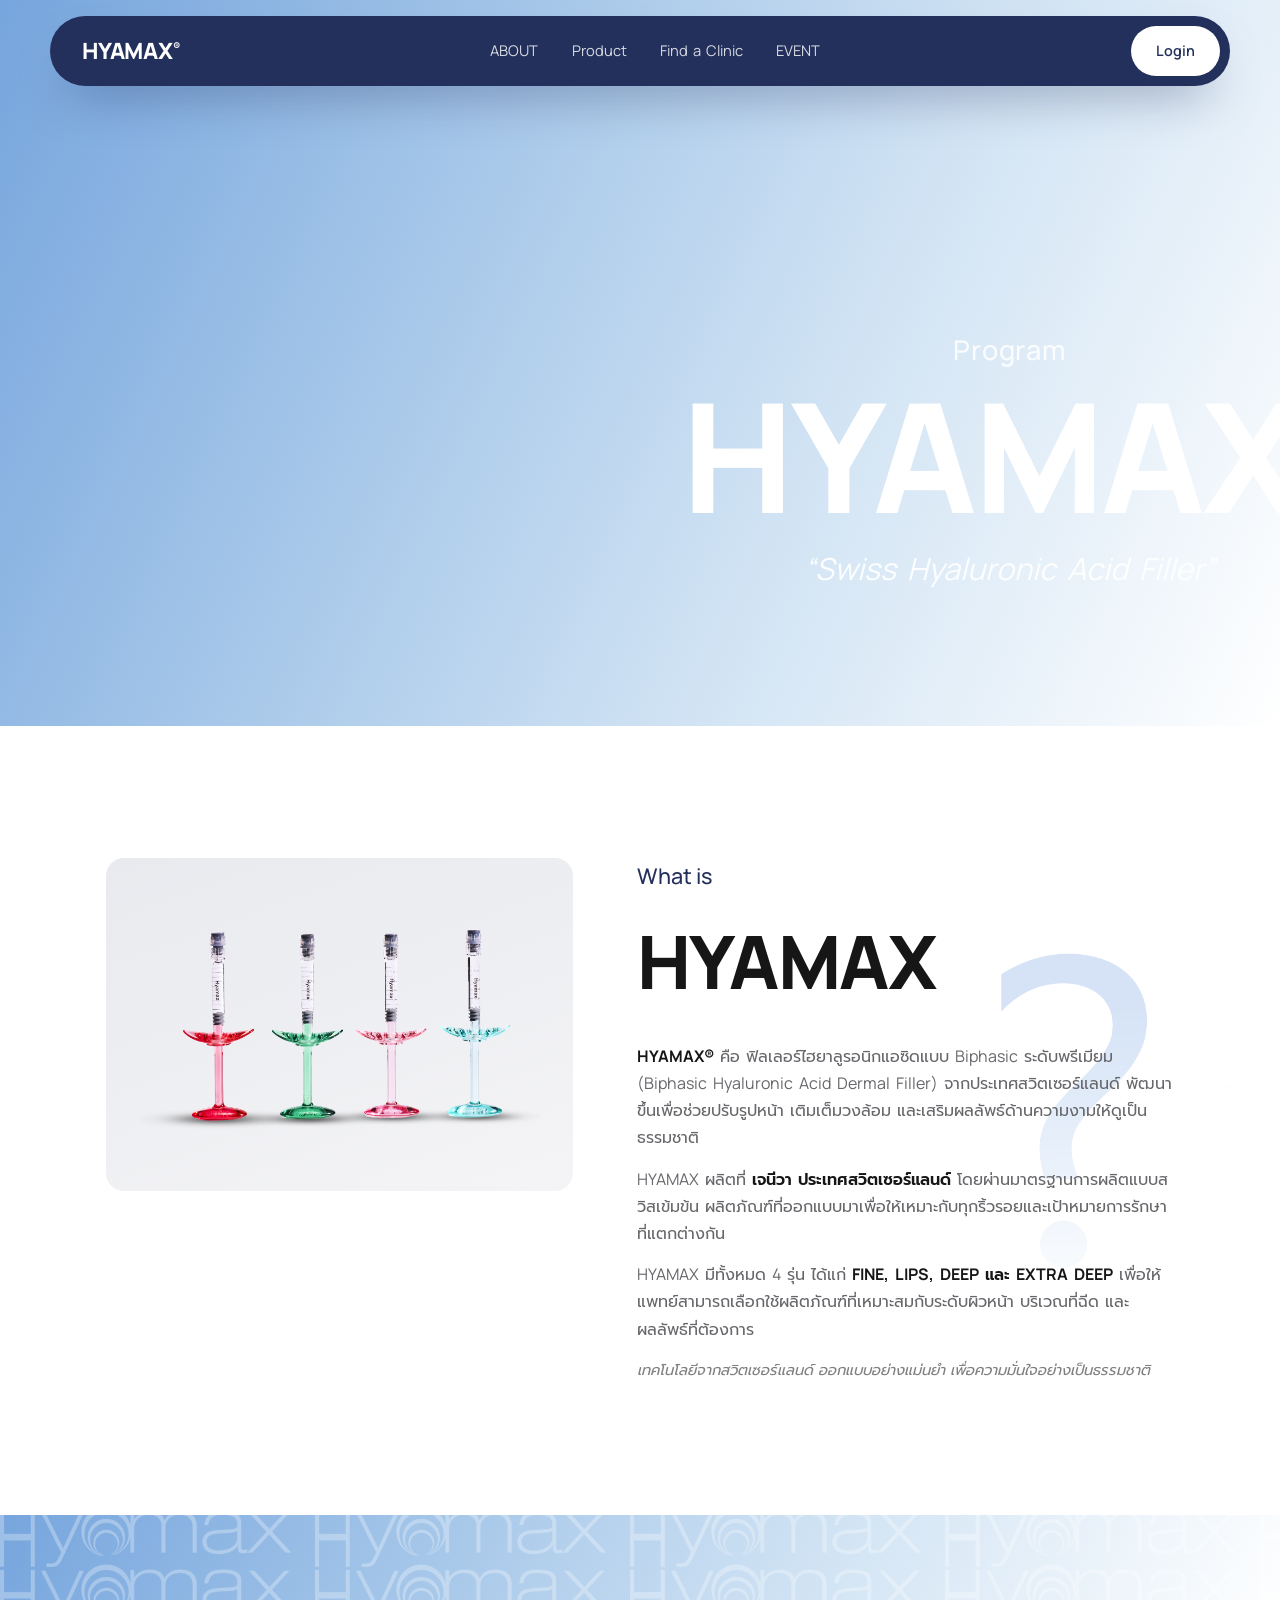
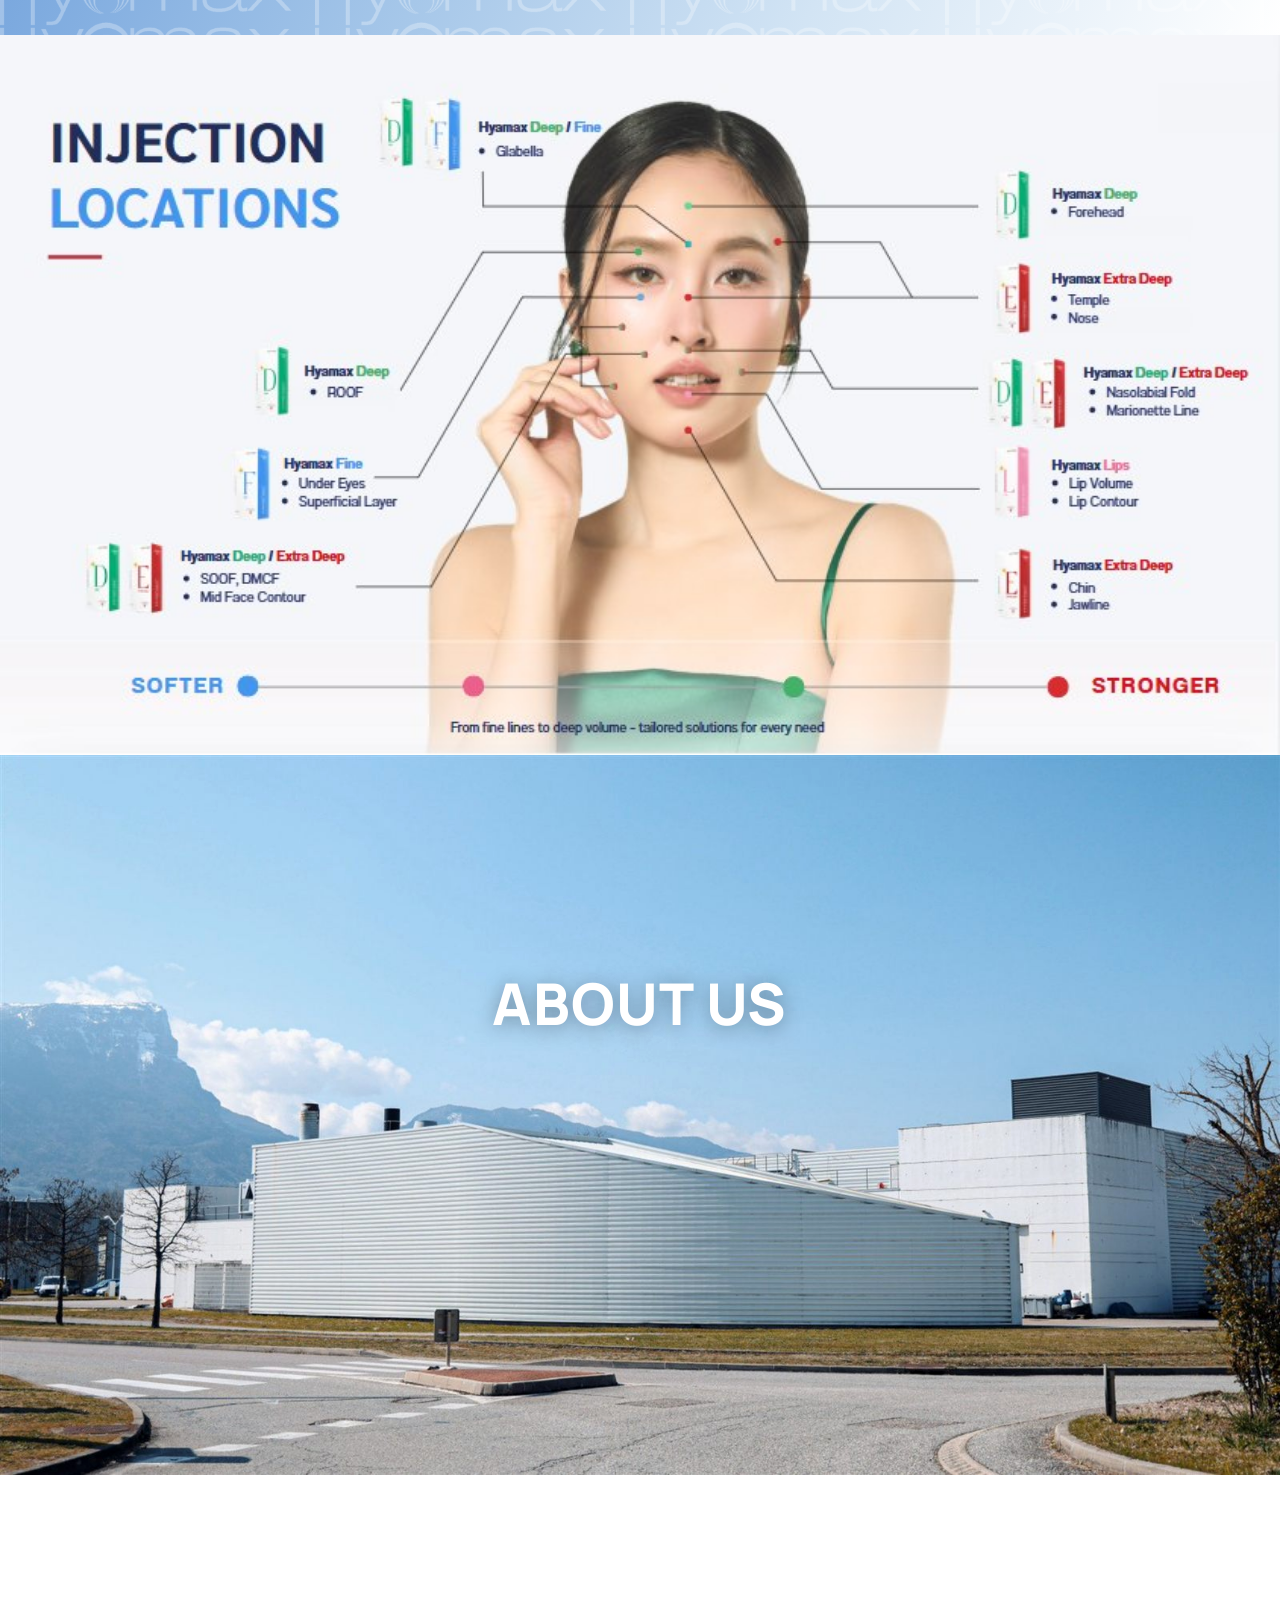
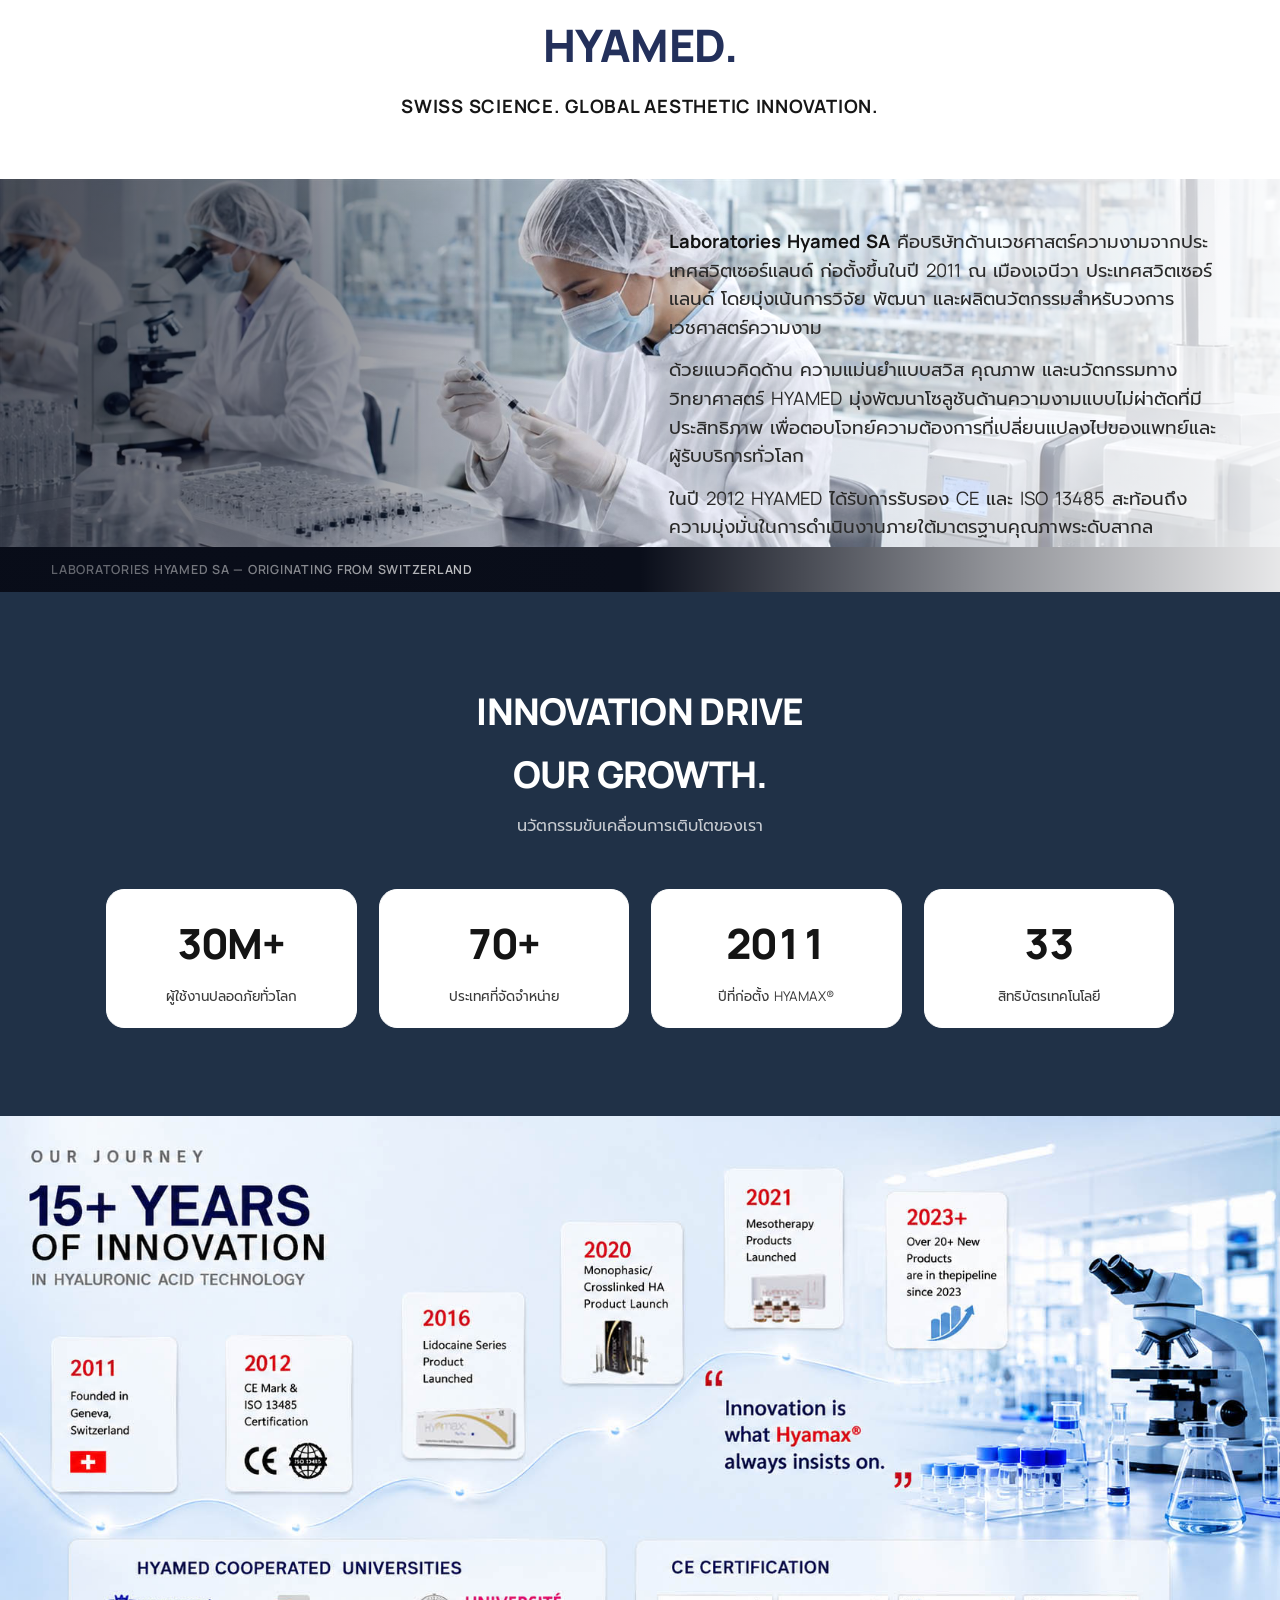
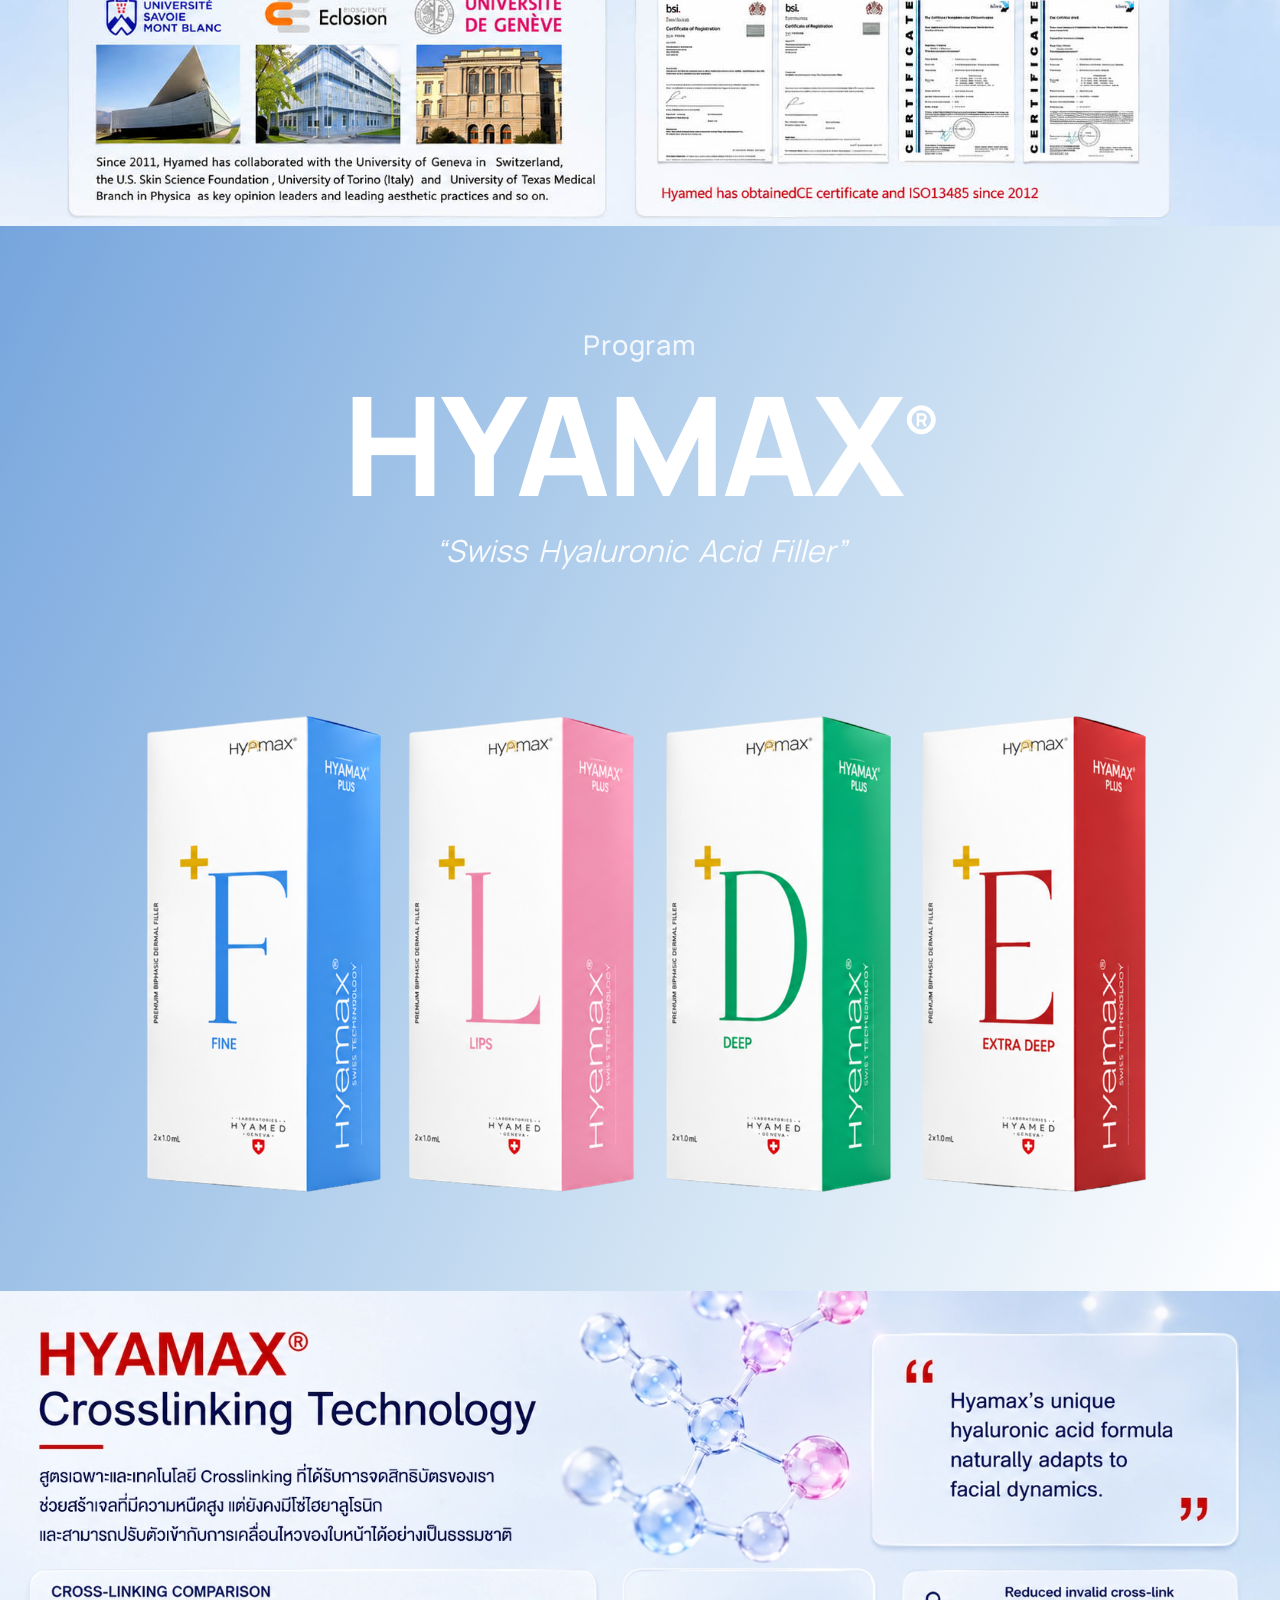
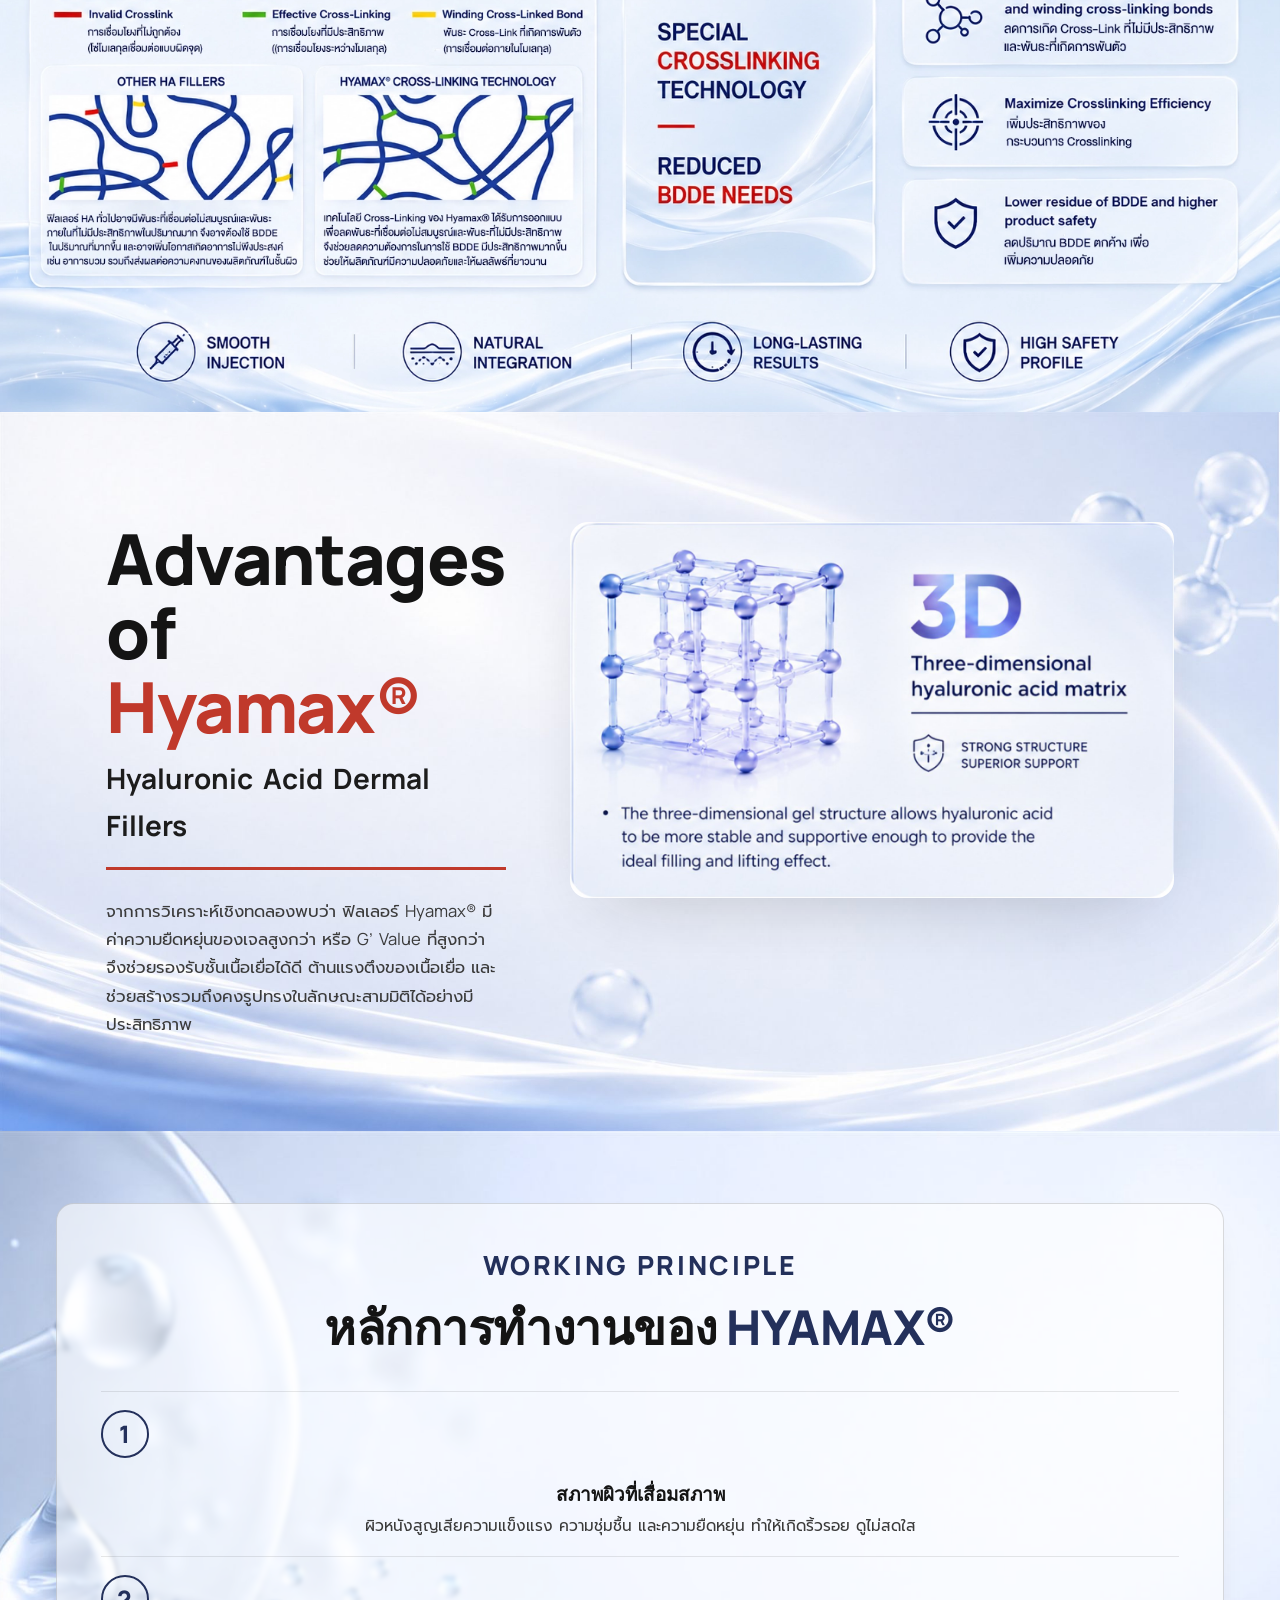
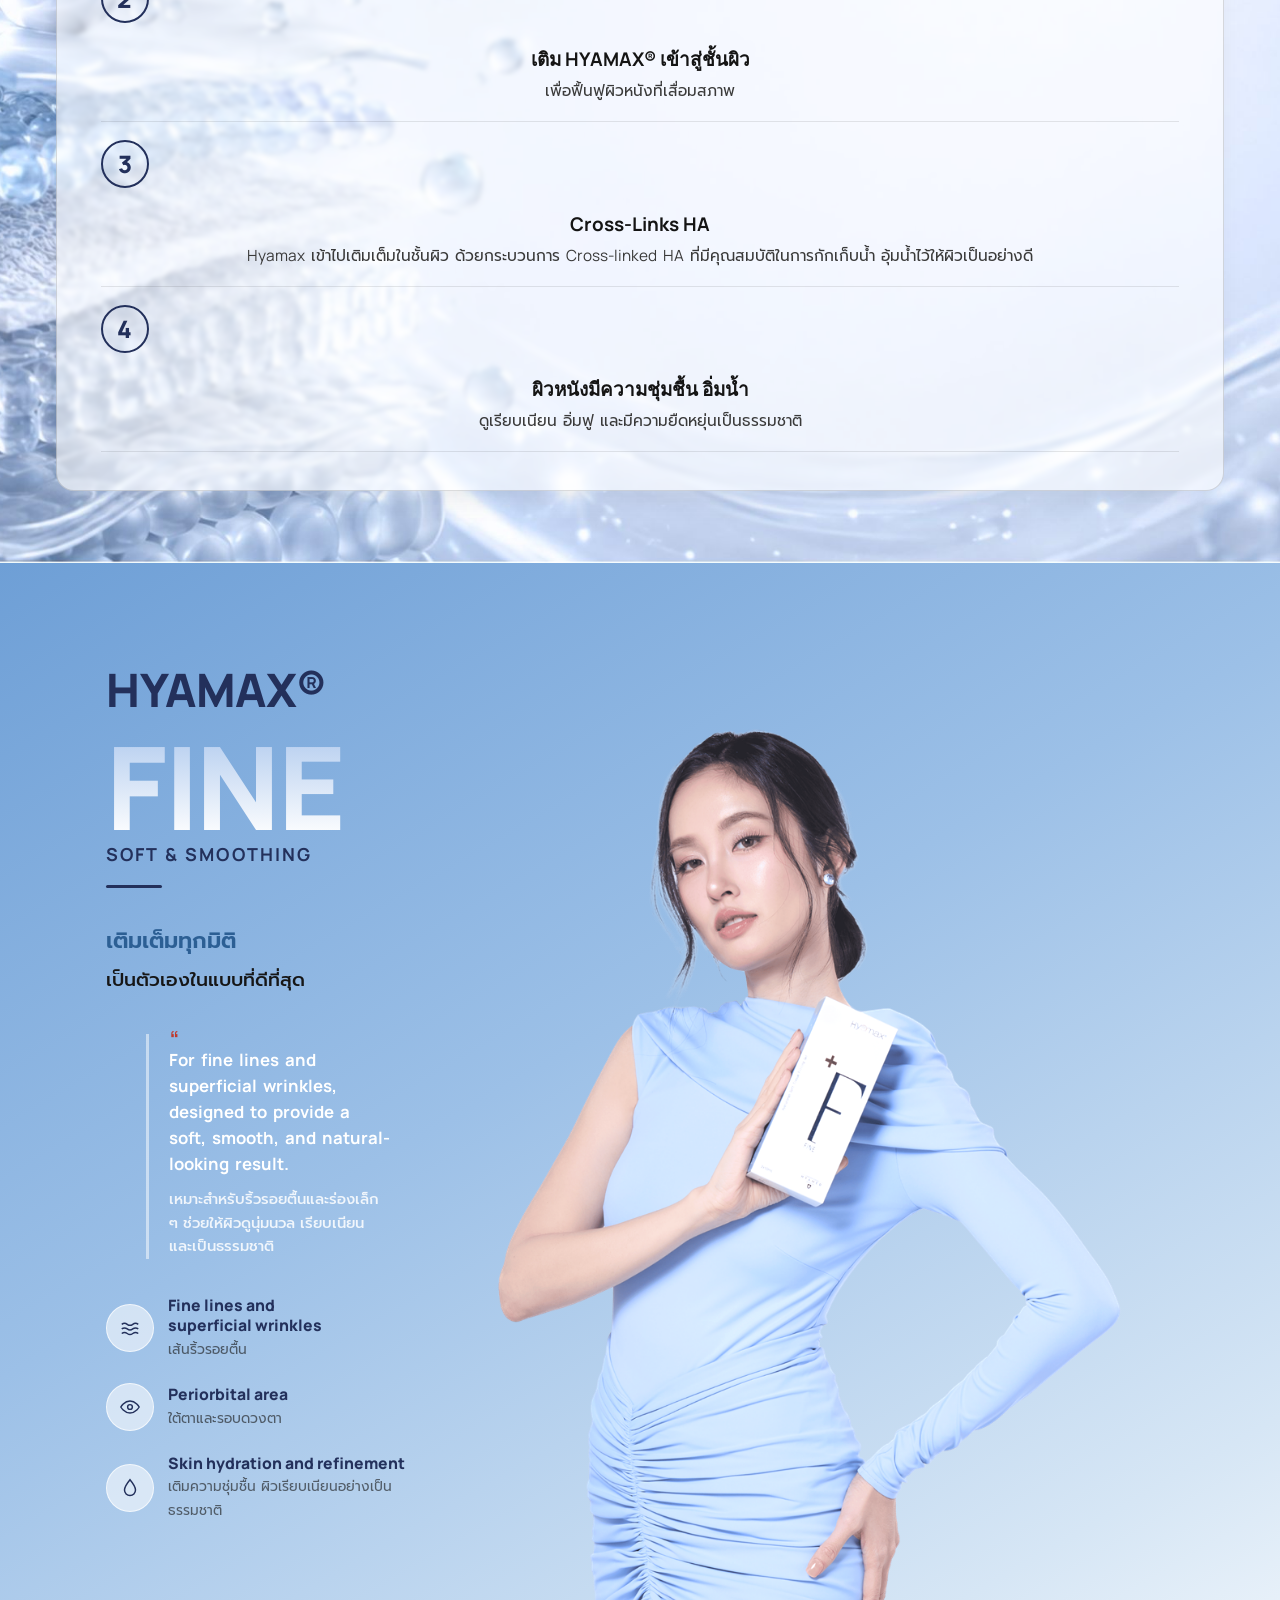
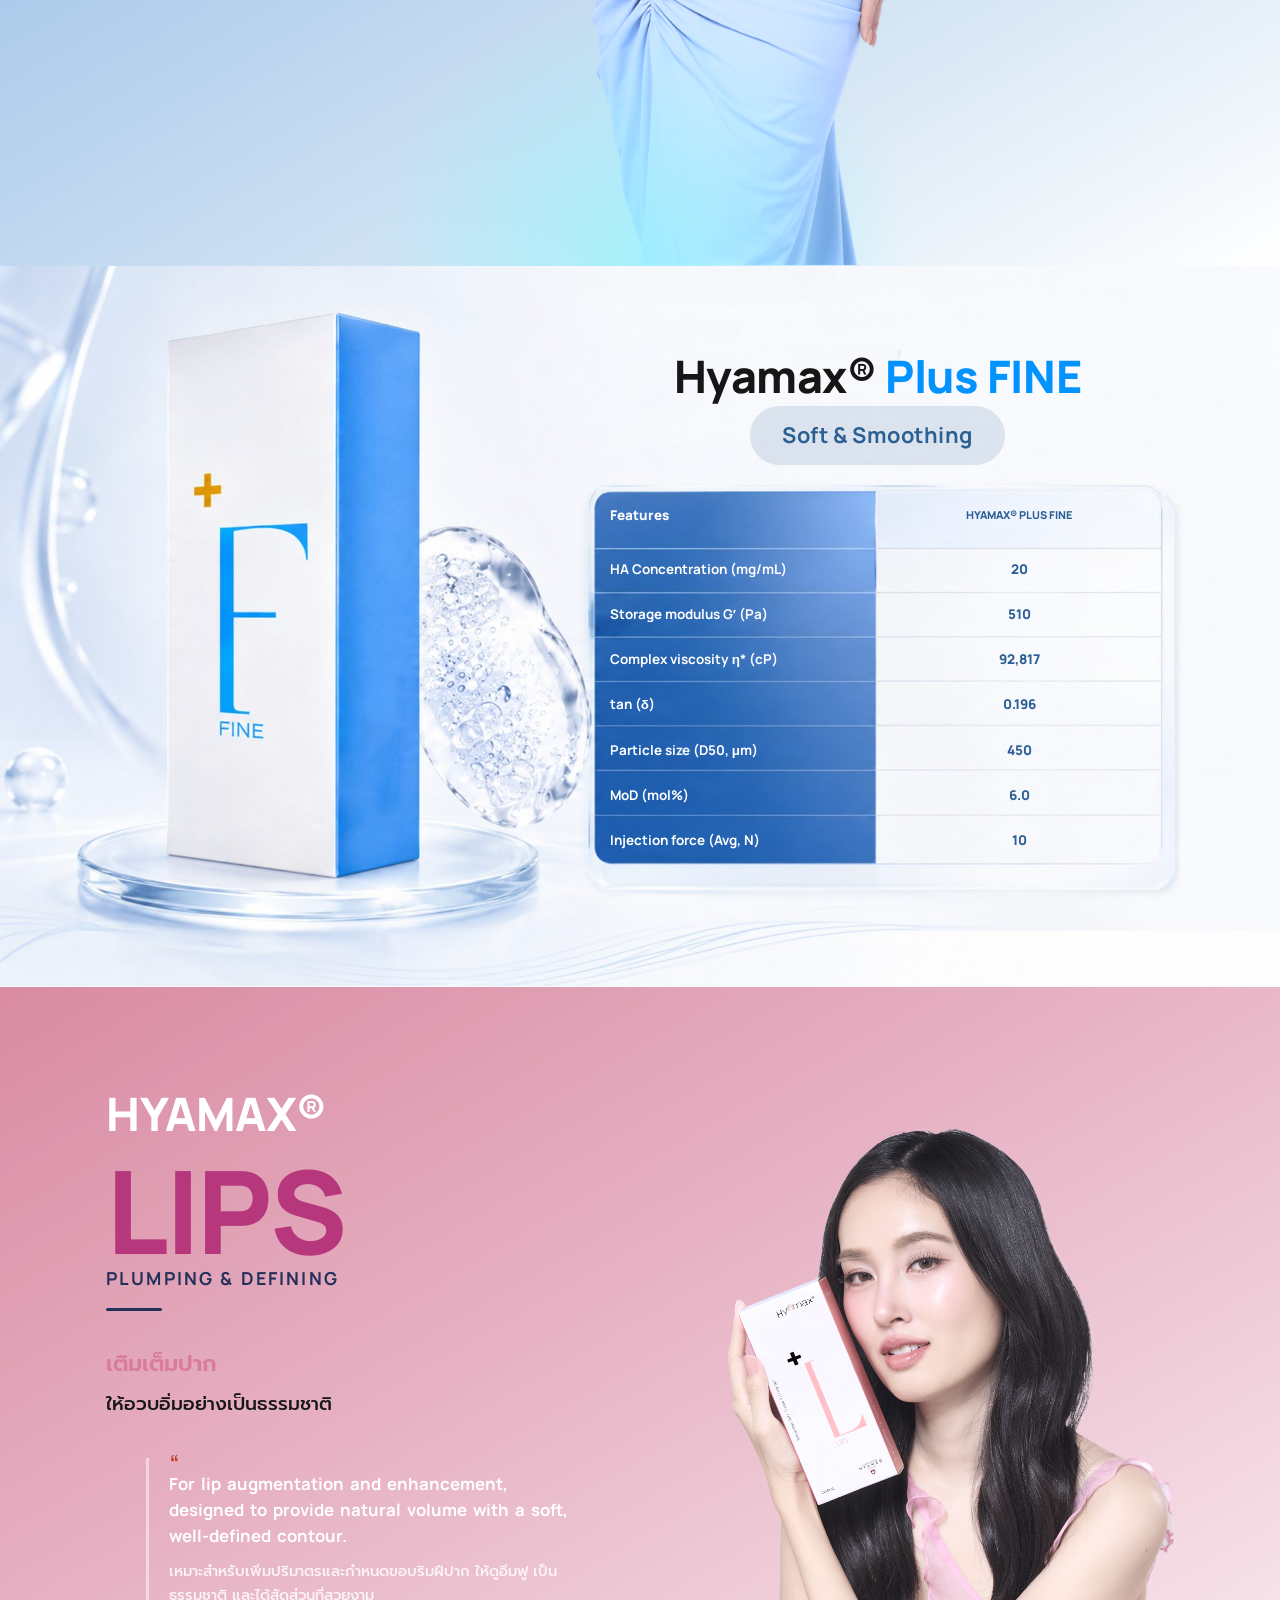
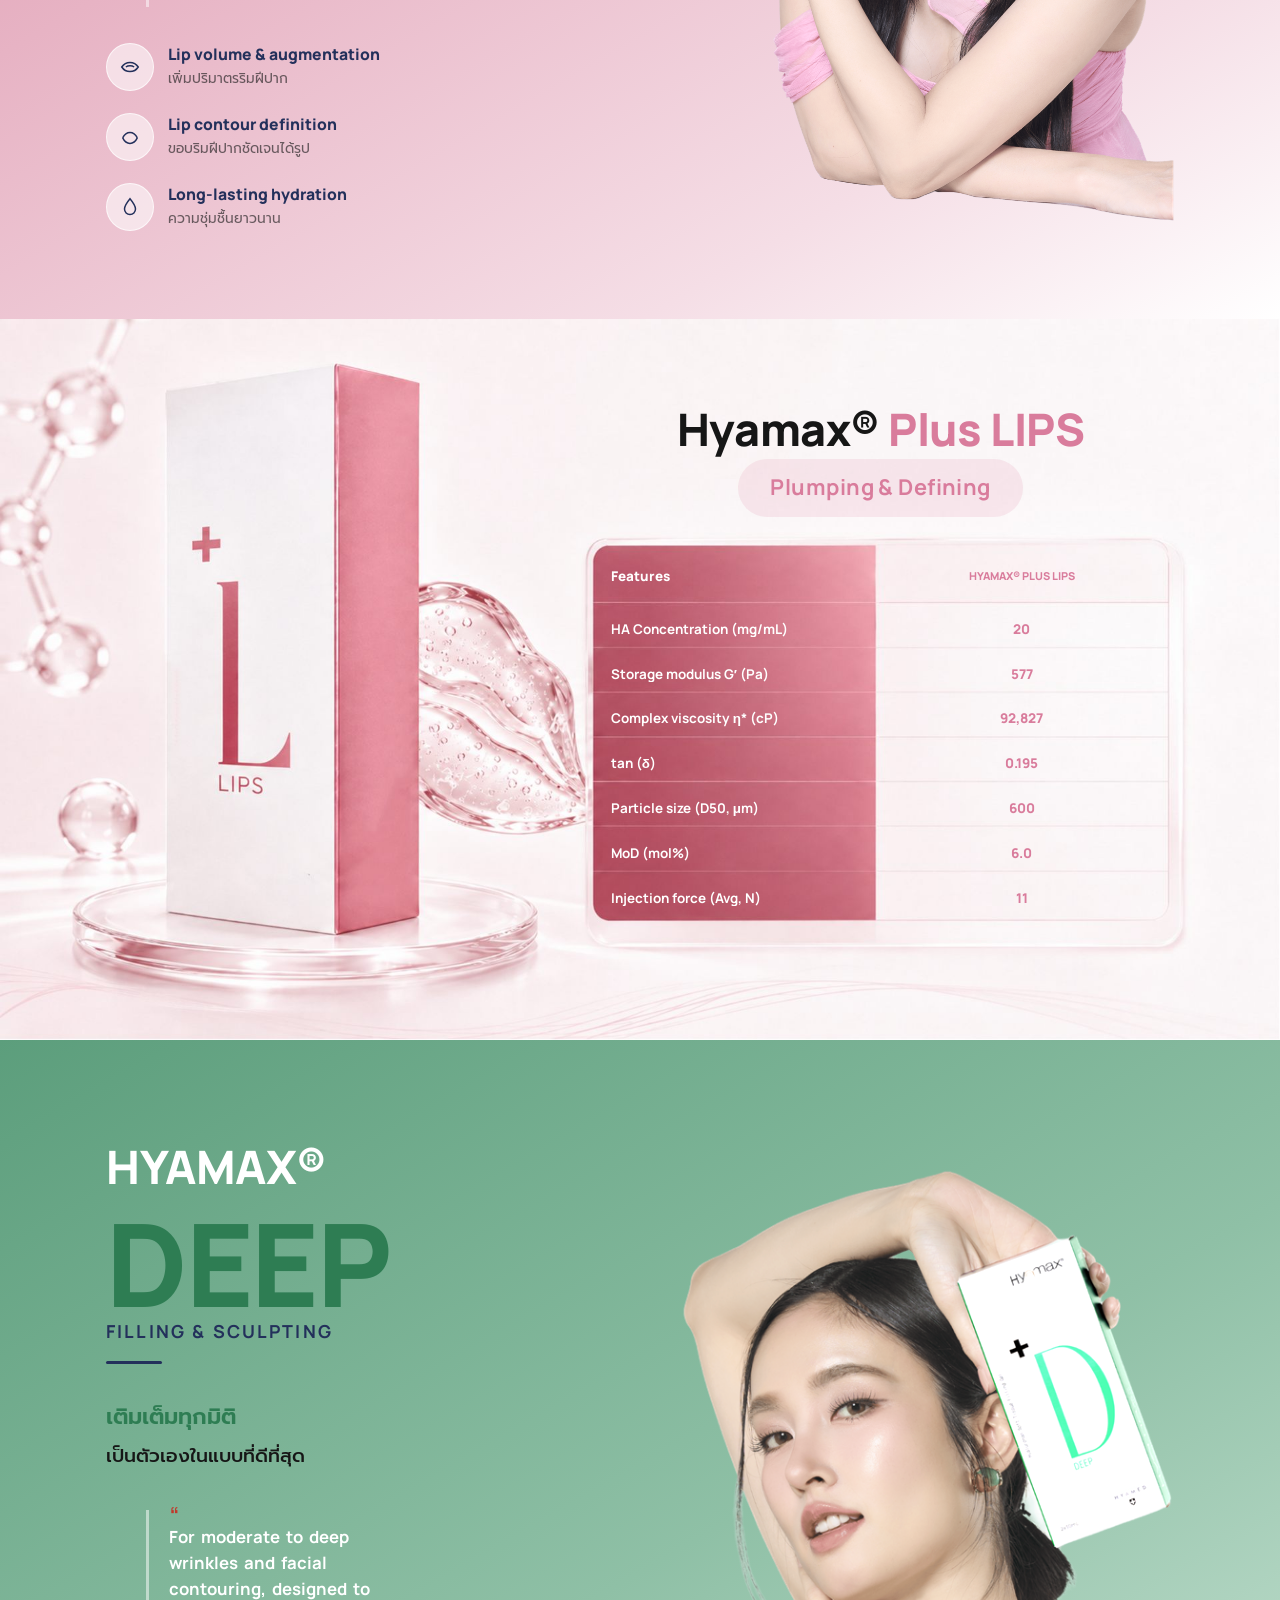
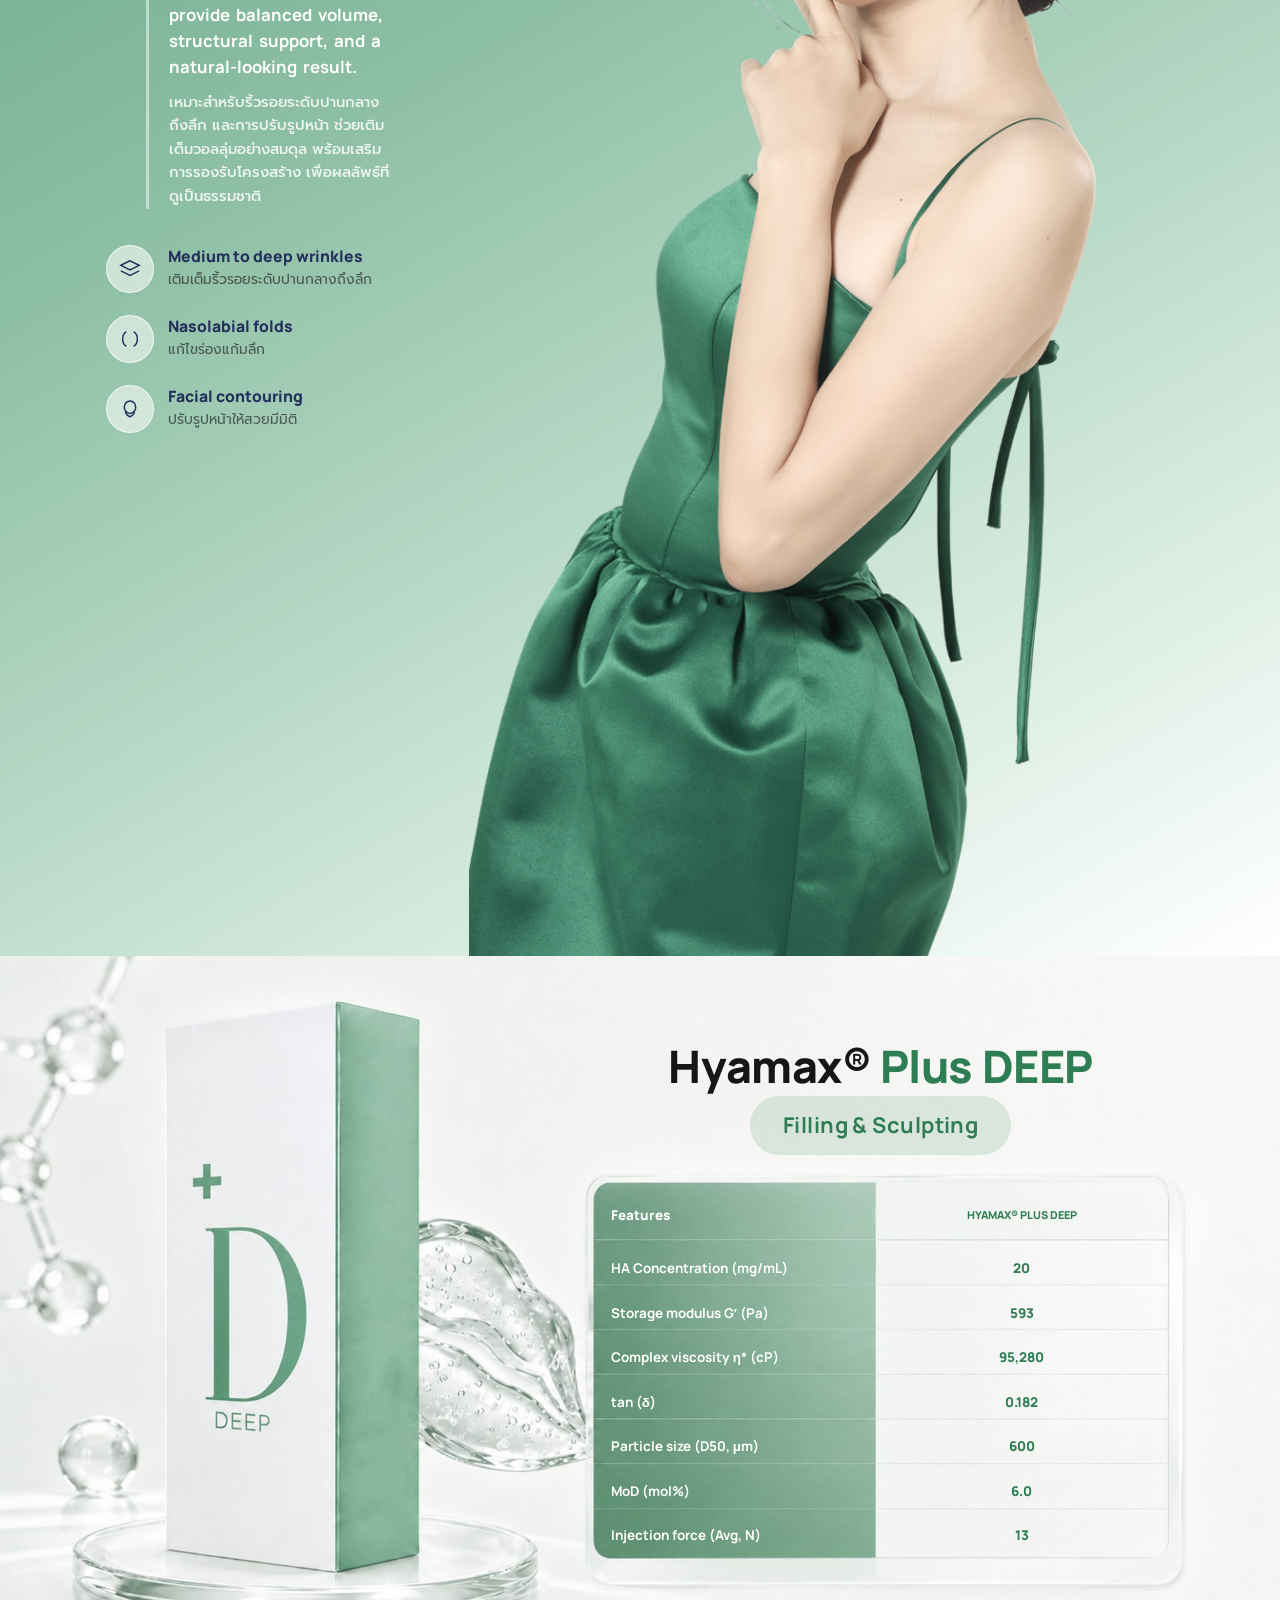
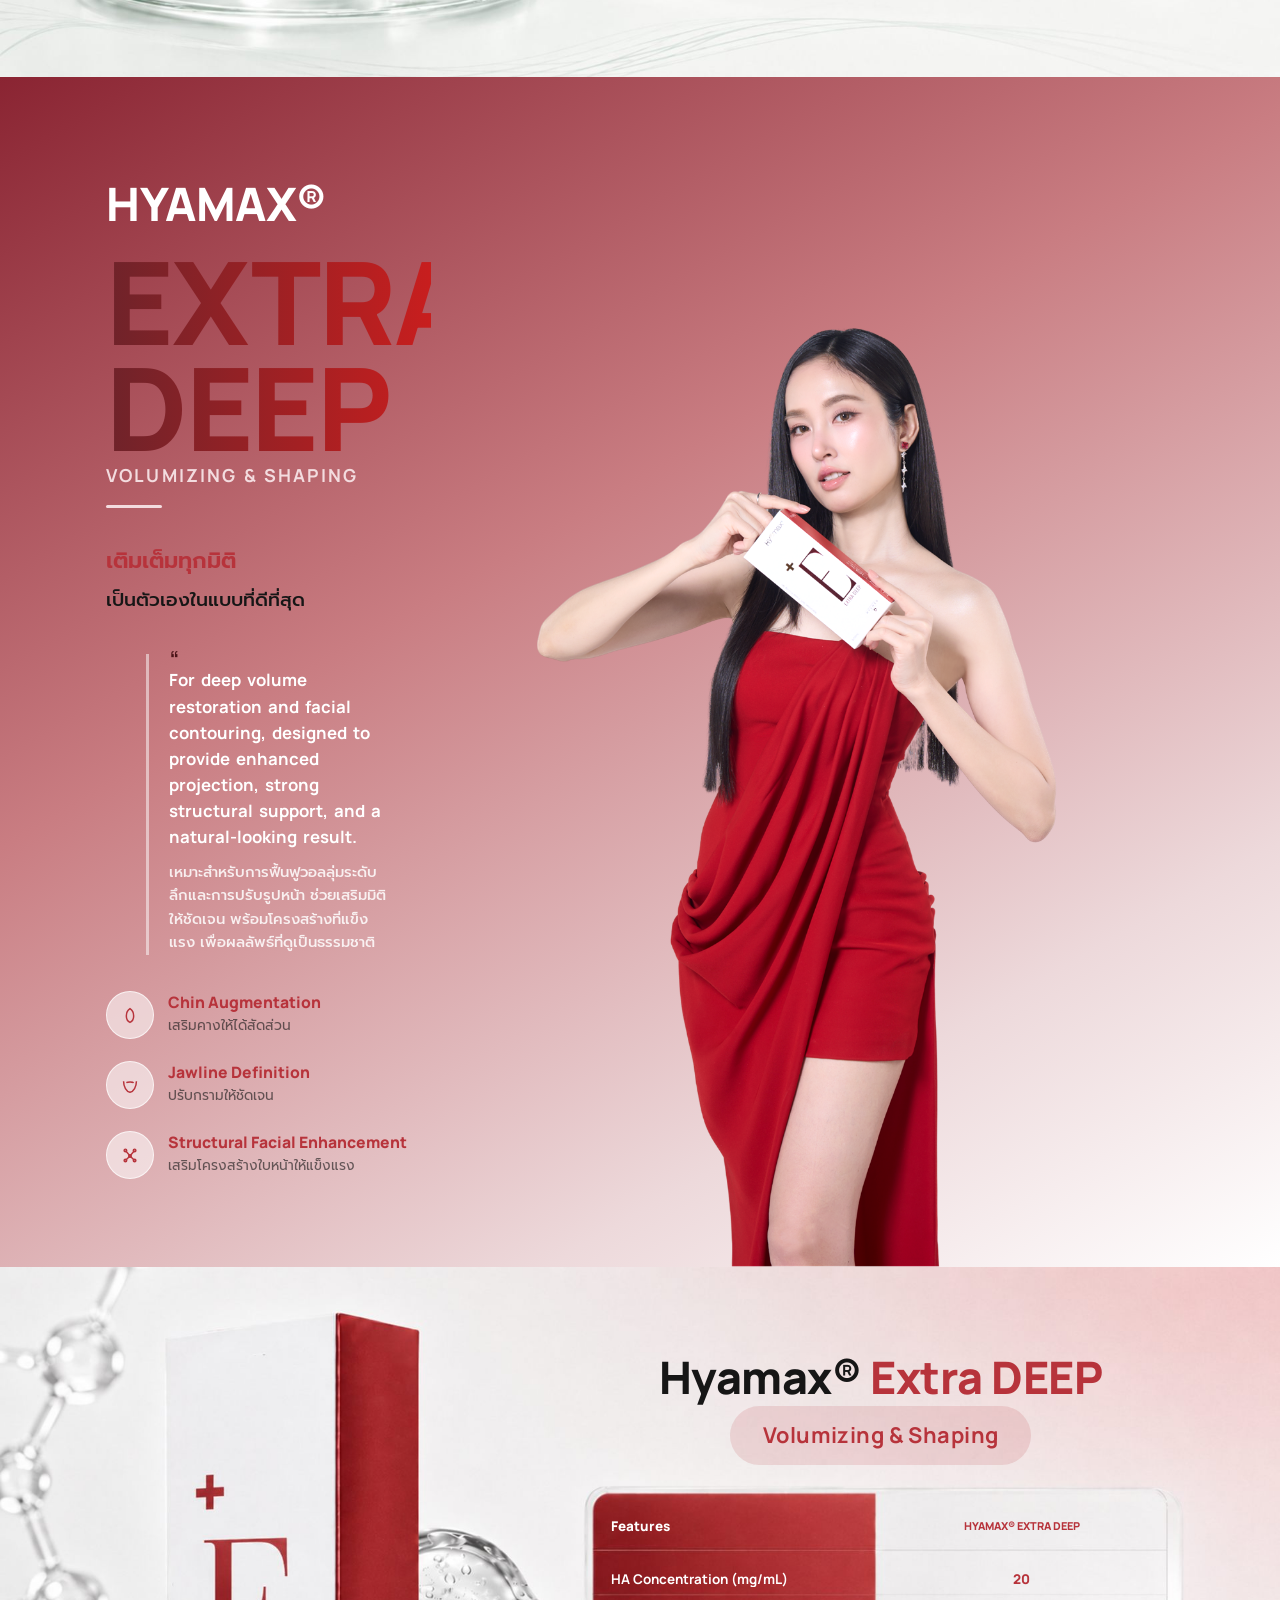
<file: index.html>
<!doctype html>
<html lang="th">
<head>
<meta charset="utf-8" />
<title>HYAMAX® | Swiss Hyaluronic Acid Filler จากสวิตเซอร์แลนด์</title>
<meta name="viewport" content="width=device-width, initial-scale=1" />
<meta http-equiv="Content-Security-Policy" content="default-src 'self'; script-src 'self' 'unsafe-inline'; style-src 'self' 'unsafe-inline'; img-src 'self' data:; font-src 'self' data:; connect-src 'self'; frame-src 'none'; object-src 'none'; base-uri 'self'; form-action 'self'">
<meta name="referrer" content="strict-origin-when-cross-origin">
<meta name="description" content="HYAMAX® ฟิลเลอร์ไฮยาลูรอนิกแอซิดแบบ Biphasic ระดับพรีเมียม ผลิตที่เจนีวา ประเทศสวิตเซอร์แลนด์ มี 4 รุ่น FINE, LIPS, DEEP และ EXTRA DEEP พร้อมค้นหาคลินิกที่ให้บริการใกล้คุณ">
<meta name="theme-color" content="#FFFFFF">
<meta property="og:type" content="website">
<meta property="og:site_name" content="HYAMAX">
<meta property="og:title" content="HYAMAX® | Swiss Hyaluronic Acid Filler">
<meta property="og:description" content="ฟิลเลอร์ไฮยาลูรอนิกแอซิดแบบ Biphasic ระดับพรีเมียมจากสวิตเซอร์แลนด์ 4 รุ่น FINE, LIPS, DEEP และ EXTRA DEEP">
<link rel="canonical" href="https://ramruaysabai.com/">
<meta property="og:url" content="https://ramruaysabai.com/">
<meta property="og:image" content="https://ramruaysabai.com/product-lineup.png">
<meta property="og:image:width" content="1800">
<meta property="og:image:height" content="1012">
<meta property="og:locale" content="th_TH">
<meta name="twitter:card" content="summary_large_image">
<link rel="preload" as="image" href="HYAMAX-white-web.png">
<link rel="stylesheet" href="fonts.css">
<link rel="stylesheet" href="site-base.css">
<style>


/* ---------- what is ---------- */
#whatis{position:relative;overflow:hidden;}
.whatis-bg{
  position:absolute;top:50%;left:calc(50% + 420px);transform:translate(-50%,-50%);
  width:clamp(260px,28vw,460px);height:auto;
  opacity:.55;pointer-events:none;user-select:none;z-index:0;
}
.whatis-grid{
  position:relative;z-index:1;
  display:grid;grid-template-columns:1fr 1.15fr;gap:clamp(30px,5vw,64px);align-items:start;
}
.whatis-visual{
  margin:0;background:linear-gradient(160deg, var(--accent-soft), var(--paper-deep));
  border-radius:var(--radius);
  padding:clamp(24px,4vw,48px) clamp(16px,3vw,32px);
  display:flex;align-items:center;justify-content:center;
}
.whatis-visual img{width:100%;height:auto;display:block;filter:var(--grade-photo);}
.whatis-eyebrow{display:block;font-family:var(--sans);font-size:1.35rem;font-weight:500;color:var(--accent);}
.whatis-title{
  font-family:var(--display);font-weight:800;font-size:clamp(3.2rem,6.2vw,4.6rem);
  color:var(--ink);letter-spacing:-.02em;margin:4px 0 20px;
}
.whatis-title .q{color:var(--accent);}
.whatis-copy p{color:var(--ink-soft);margin-top:14px;}
.whatis-copy p:first-child{margin-top:0;}
.whatis-copy strong{color:var(--ink);}
.whatis-tagline{font-style:italic;font-size:.92rem;color:var(--ink-faint)!important;}

/* ---------- about (full-bleed photo) ---------- */
.about-full{margin:0;line-height:0;position:relative;}
.about-full img{width:100%;height:auto;display:block;filter:var(--grade-photo);}
.about-full-label{
  position:absolute;top:clamp(90px,22vw,220px);left:50%;transform:translateX(-50%);
  font-family:var(--display);font-weight:800;font-size:clamp(2.2rem,4.5vw,3.6rem);
  text-transform:uppercase;letter-spacing:.02em;color:#FFFFFF;text-shadow:0 2px 20px rgba(0,0,0,.35);
  margin:0;line-height:1;white-space:nowrap;
}
@media (max-width:820px){
  .whatis-grid{grid-template-columns:1fr;}
  .whatis-visual{background:linear-gradient(180deg, var(--paper) 0%, var(--paper-deep) 100%);}
}

.watermark-band{
  background:url('hyamax-watermark.png') repeat-x left top/315px 180px,
    linear-gradient(115deg, #76A5DD 0%, #A6C7E9 34%, #D2E4F4 64%, var(--paper) 100%);
  height:120px;
  animation:watermark-scroll 18s linear infinite;
}
@media (prefers-reduced-motion: reduce){.watermark-band{animation:none;}}
@keyframes watermark-scroll{
  from{background-position:0 0;}
  to{background-position:-315px 0;}
}

/* ---------- hyamed lab ---------- */
.hyamed-head{max-width:820px;margin:0 auto;text-align:center;}
.hyamed-title{
  font-family:var(--display);font-weight:800;font-size:clamp(2rem,4vw,2.8rem);
  color:var(--accent);letter-spacing:-.01em;
}
.hyamed-sub{
  margin-top:8px;font-family:var(--sans);font-weight:700;font-size:clamp(.98rem,1.6vw,1.15rem);
  letter-spacing:.04em;text-transform:uppercase;color:var(--ink);
}
.hyamed-lab-photo{margin:clamp(36px,5vw,56px) 0;position:relative;line-height:0;}
.hyamed-lab-photo img{width:100%;height:auto;display:block;filter:var(--grade-photo);}
.hyamed-lab-photo::before{
  content:"";position:absolute;top:0;left:0;bottom:0;width:50%;z-index:1;
  background:linear-gradient(90deg, rgba(8,12,24,.68), rgba(8,12,24,.5) 45%, transparent);
  pointer-events:none;
}
.hyamed-lab-photo::after{
  content:"";position:absolute;top:0;right:0;bottom:0;width:50%;z-index:1;
  background:linear-gradient(90deg, transparent, rgba(255,255,255,.55) 55%, rgba(255,255,255,.9));
  pointer-events:none;
}
.hyamed-lab-photo figcaption{
  position:static;z-index:2;padding:14px clamp(20px,4vw,56px);
  background:#0A0E1A;line-height:1.4;
  color:#FFFFFF;font-family:var(--sans);font-size:.78rem;font-weight:600;
  letter-spacing:.06em;text-transform:uppercase;
}
.hyamed-lab-overlay{
  position:absolute;top:50%;right:clamp(20px,4vw,64px);transform:translateY(-50%);z-index:2;
  width:min(46%,560px);line-height:1.55;
}
.hyamed-lab-overlay p{color:#2A2A2A;font-size:clamp(.92rem,1.5vw,1.15rem);margin-top:14px;text-shadow:0 1px 10px rgba(255,255,255,.6);}
.hyamed-lab-overlay p:first-child{margin-top:0;}
.hyamed-lab-overlay strong{color:#141414;}
@media (max-width:900px){
  .hyamed-lab-photo::before,.hyamed-lab-photo::after{display:none;}
  .hyamed-lab-overlay{
    position:static;transform:none;width:auto;line-height:1.6;
    margin:20px clamp(20px,5vw,56px) 0;
  }
  .hyamed-lab-overlay p{color:var(--ink-soft);font-size:.94rem;}
  .hyamed-lab-overlay strong{color:var(--ink);}
}

/* ---------- innovation stat band ---------- */
.innovation-band{background:#203147;padding:clamp(56px,8vw,88px) 0;}
.innovation-head{max-width:640px;margin:0 auto;text-align:center;color:#FFFFFF;}
.innovation-head h2{
  font-family:var(--display);font-weight:800;letter-spacing:-.02em;
  font-size:clamp(1.7rem,3vw,2.3rem);text-transform:uppercase;
}
.innovation-head p.th{margin-top:8px;color:rgba(255,255,255,.75);font-size:1rem;}
.innovation-stats{
  display:grid;grid-template-columns:repeat(4,1fr);gap:clamp(14px,2vw,22px);
  margin-top:clamp(32px,5vw,48px);
}
.innovation-stat{
  background:#FFFFFF;
  border:1px solid #FFFFFF;border-radius:var(--radius);
  padding:clamp(14px,1.8vw,18px) 16px;text-align:center;
}
.innovation-stat .n{
  font-family:var(--display);font-weight:800;font-size:clamp(1.9rem,3.4vw,2.6rem);
  font-variant-numeric:tabular-nums;color:#141414;letter-spacing:-.02em;
}
.innovation-stat .l{margin-top:8px;color:#3A3A3A;font-size:.84rem;}
@media (max-width:640px){.innovation-stats{grid-template-columns:repeat(2,1fr);}}

/* ---------- our journey timeline ---------- */
.journey-full{margin:0;line-height:0;}
.journey-full img{width:100%;height:auto;display:block;}

/* ---------- product hero ---------- */
.product-hero{
  position:relative;padding:clamp(64px,9vw,96px) clamp(20px,5vw,56px) 0;
  background:linear-gradient(115deg, #76A5DD 0%, #A6C7E9 34%, #D2E4F4 64%, var(--paper) 100%);
  text-align:center;
}
.product-hero-copy{max-width:min(820px,86vw);margin:0 auto;color:#FFFFFF;}
.product-hero-copy .hero-eyebrow{font-size:min(1.7rem,1.7vw + .6rem);}
.product-hero-copy .hero-title{font-size:min(9.5rem,9.5vw + 1rem);}
.product-hero-copy .hero-tagline{font-size:min(1.9rem,1.9vw + .7rem);}
.product-hero-visual{position:relative;max-width:1180px;margin:clamp(36px,5vw,56px) auto 0;}
.product-hero-visual img{width:100%;height:auto;display:block;}

/* ---------- fine hero ---------- */
.fine-hero{
  position:relative;overflow:hidden;
  padding:clamp(56px,8vw,88px) 0 0;
  background:linear-gradient(150deg, #6E9FD6 0%, #9CC0E7 40%, #D6E6F5 78%, var(--paper) 100%);
}
.fine-hero-glow{
  position:absolute;left:50%;bottom:0;transform:translateX(-50%);
  width:42%;height:20%;z-index:3;pointer-events:none;
  background:radial-gradient(ellipse at bottom, rgba(121,246,255,.55) 0%, rgba(121,246,255,0) 72%);
}
.fine-hero-grid{
  position:relative;z-index:2;max-width:1180px;margin:0 auto;
  padding:0 clamp(20px,5vw,56px);
  display:grid;grid-template-columns:minmax(0,1fr) minmax(420px,66%);gap:clamp(20px,3vw,40px);
  align-items:flex-start;
}
.fine-hero-copy{max-width:520px;padding-bottom:clamp(56px,8vw,88px);}
.fine-brand{font-family:var(--display);font-weight:800;font-size:clamp(2.2rem,3.6vw,3rem);color:var(--accent);letter-spacing:-.01em;}
.fine-title{
  font-family:var(--display);font-weight:800;letter-spacing:-.02em;line-height:.92;
  font-size:clamp(4.2rem,9vw,7.2rem);
  margin-top:4px;
  background:linear-gradient(180deg,#B4CDEF,#FFFFFF);
  -webkit-background-clip:text;background-clip:text;color:transparent;
}
.fine-subtitle{
  margin-top:16px;font-family:var(--sans);font-weight:700;letter-spacing:.12em;text-transform:uppercase;
  font-size:clamp(.95rem,1.4vw,1.2rem);color:var(--accent);
}
.fine-rule{width:56px;height:3px;background:var(--accent);margin-top:14px;border-radius:2px;}

.fine-tagline{margin-top:clamp(24px,4vw,34px);}
.fine-tagline .en-line{display:block;font-weight:700;color:var(--sku-plusfine);font-size:clamp(1.15rem,1.9vw,1.4rem);}
.fine-tagline .sub-line{display:block;margin-top:4px;color:var(--ink);font-size:clamp(1.02rem,1.6vw,1.18rem);font-weight:500;}

.fine-quote{
  position:relative;margin-top:clamp(26px,4vw,38px);padding-left:20px;
  border-left:3px solid rgba(255,255,255,.5);
}
.fine-quote-mark{font-family:var(--display);font-size:1.8rem;color:#C0392B;line-height:.5;display:block;}
.fine-quote p{color:#FFFFFF;font-weight:700;font-size:clamp(.92rem,1.35vw,1.05rem);line-height:1.55;}
.fine-quote .th{margin-top:10px;font-weight:500;color:rgba(255,255,255,.85);font-size:clamp(.82rem,1.15vw,.92rem);line-height:1.6;}

.fine-features{list-style:none;margin:clamp(26px,4vw,36px) 0 0;padding:0;display:flex;flex-direction:column;gap:clamp(16px,2.4vw,22px);}
.fine-features li{display:flex;align-items:center;gap:14px;}
.fine-features .ico{
  flex:none;width:48px;height:48px;border-radius:50%;background:rgba(255,255,255,.55);
  display:flex;align-items:center;justify-content:center;border:1px solid rgba(255,255,255,.7);
}
.fine-features svg{width:22px;height:22px;color:var(--accent);}
.fine-features h3{font-family:var(--sans);font-weight:800;color:var(--accent);font-size:.98rem;line-height:1.3;}
.fine-features p{margin-top:2px;color:rgba(22,22,22,.62);font-size:.86rem;}

.fine-hero-visual{position:relative;align-self:flex-end;}
.fine-hero-visual img{width:100%;height:auto;display:block;filter:var(--grade-photo);}

@media (max-width:900px){
  .fine-hero-grid{grid-template-columns:1fr;}
  .fine-hero-copy{max-width:none;text-align:center;}
  .fine-rule{margin-left:auto;margin-right:auto;}
  .fine-quote{padding-left:0;border-left:none;text-align:left;}
  .fine-hero-visual{max-width:340px;margin:32px auto 0;}
}

/* ---------- fine product detail ---------- */
/* HYAMAX-fine.jpg already contains a blue/white striped swatch panel built into
   the photo (right side of the image) — the text below is overlaid to align
   with that panel's rows instead of drawing a separate table graphic. */
.fine-detail{position:relative;aspect-ratio:2732/1538;}
.fine-detail-bg{position:absolute;inset:0;width:100%;height:100%;object-fit:cover;z-index:0;}

.fine-detail-heading{
  position:absolute;left:46.3%;top:max(2%, calc(14% - 15px));width:44.5%;z-index:2;
  text-align:center;
}
.fine-detail-heading h2{
  font-family:var(--display);font-weight:800;letter-spacing:-.01em;
  font-size:clamp(.5rem,3.5vw,3.7rem);color:var(--ink);line-height:1.05;
}
.fine-detail-heading h2 span{color:#0293FE;}
.fine-pill{
  display:inline-block;margin-top:.3em;padding:.5em 1.5em;border-radius:999px;
  background:var(--sku-plusfine-soft);color:var(--sku-plusfine);font-family:var(--sans);
  font-weight:700;font-size:clamp(.3rem,1.7vw,1.5rem);letter-spacing:.02em;
}

.fine-spec-overlay{
  position:absolute;left:46.3%;top:30.2%;width:44.5%;height:52.7%;z-index:2;
  display:flex;flex-direction:column;font-family:var(--sans);
}
.fine-spec-row{display:grid;grid-template-columns:49.8% 50.2%;align-items:center;flex:1 1 0;min-height:0;}
.fine-spec-row.header{flex:0 0 16.5%;}
.fine-spec-label,.fine-spec-value{
  padding:0 6% 0 6%;font-size:clamp(.42rem,1.05vw,.86rem);line-height:1.15;
  overflow:hidden;text-overflow:ellipsis;white-space:nowrap;
}
.fine-spec-label{color:#FFFFFF;font-weight:700;}
.fine-spec-value{color:var(--sku-plusfine);font-weight:800;font-family:var(--display);text-align:center;padding-left:2%;padding-right:2%;}
.fine-spec-row.header .fine-spec-label{font-weight:800;}
.fine-spec-row.header .fine-spec-value{font-size:clamp(.36rem,.85vw,.7rem);}


/* ---------- lip hero (mirrors fine hero, rose palette) ---------- */
.lip-hero{
  position:relative;overflow:hidden;
  padding:clamp(56px,8vw,88px) 0;
  background:linear-gradient(150deg, #D98BA3 0%, #E7B3C4 40%, #F5DEE6 78%, var(--paper) 100%);
}
.lip-hero-grid{
  position:relative;z-index:2;max-width:1180px;margin:0 auto;
  padding:0 clamp(20px,5vw,56px);
  display:grid;grid-template-columns:minmax(0,1fr) minmax(340px,46%);gap:clamp(20px,3vw,40px);
  align-items:flex-start;
}
.lip-hero-copy{max-width:520px;}
.lip-brand{font-family:var(--display);font-weight:800;font-size:clamp(2.2rem,3.6vw,3rem);color:#FFFFFF;letter-spacing:-.01em;}
.lip-title{
  font-family:var(--display);font-weight:800;letter-spacing:-.02em;line-height:.92;
  font-size:clamp(4.2rem,9vw,7.2rem);
  margin-top:4px;
  background:linear-gradient(90deg,#B7377D 0%,#B7377D 78%,#D6B5B5 100%);
  -webkit-background-clip:text;background-clip:text;color:transparent;
}
.lip-subtitle{
  margin-top:16px;font-family:var(--sans);font-weight:700;letter-spacing:.12em;text-transform:uppercase;
  font-size:clamp(.95rem,1.4vw,1.2rem);color:var(--accent);
}
.lip-rule{width:56px;height:3px;background:var(--accent);margin-top:14px;border-radius:2px;}

.lip-tagline{margin-top:clamp(24px,4vw,34px);}
.lip-tagline .en-line{display:block;font-weight:700;color:var(--sku-lips);font-size:clamp(1.15rem,1.9vw,1.4rem);}
.lip-tagline .sub-line{display:block;margin-top:4px;color:var(--ink);font-size:clamp(1.02rem,1.6vw,1.18rem);font-weight:500;}

.lip-quote{
  position:relative;margin-top:clamp(26px,4vw,38px);padding-left:20px;
  border-left:3px solid rgba(255,255,255,.5);
}
.lip-quote-mark{font-family:var(--display);font-size:1.8rem;color:#C0392B;line-height:.5;display:block;}
.lip-quote p{color:#FFFFFF;font-weight:700;font-size:clamp(.92rem,1.35vw,1.05rem);line-height:1.55;}
.lip-quote .th{margin-top:10px;font-weight:500;color:rgba(255,255,255,.85);font-size:clamp(.82rem,1.15vw,.92rem);line-height:1.6;}

.lip-features{list-style:none;margin:clamp(26px,4vw,36px) 0 0;padding:0;display:flex;flex-direction:column;gap:clamp(16px,2.4vw,22px);}
.lip-features li{display:flex;align-items:center;gap:14px;}
.lip-features .ico{
  flex:none;width:48px;height:48px;border-radius:50%;background:rgba(255,255,255,.55);
  display:flex;align-items:center;justify-content:center;border:1px solid rgba(255,255,255,.7);
}
.lip-features svg{width:22px;height:22px;color:var(--accent);}
.lip-features h3{font-family:var(--sans);font-weight:800;color:var(--accent);font-size:.98rem;line-height:1.3;}
.lip-features p{margin-top:2px;color:rgba(22,22,22,.62);font-size:.86rem;}

.lip-hero-visual{position:relative;align-self:flex-end;}
.lip-hero-visual img{width:100%;height:auto;display:block;filter:var(--grade-photo);}

@media (max-width:900px){
  .lip-hero-grid{grid-template-columns:1fr;}
  .lip-hero-copy{max-width:none;text-align:center;}
  .lip-rule{margin-left:auto;margin-right:auto;}
  .lip-quote{padding-left:0;border-left:none;text-align:left;}
  .lip-hero-visual{max-width:340px;margin:32px auto 0;}
}

/* ---------- lip product detail ---------- */
.lip-detail{position:relative;aspect-ratio:2740/1542;}
.lip-detail-bg{position:absolute;inset:0;width:100%;height:100%;object-fit:cover;z-index:0;}

.lip-detail-heading{
  position:absolute;left:46.4%;top:max(2%, calc(14% - 15px));width:44.8%;z-index:2;
  text-align:center;
}
.lip-detail-heading h2{
  font-family:var(--display);font-weight:800;letter-spacing:-.01em;
  font-size:clamp(.5rem,3.5vw,3.7rem);color:var(--ink);line-height:1.05;
}
.lip-detail-heading h2 span{color:var(--sku-lips);}
.lip-pill{
  display:inline-block;margin-top:.3em;padding:.5em 1.5em;border-radius:999px;
  background:var(--sku-lips-soft);color:var(--sku-lips);font-family:var(--sans);
  font-weight:700;font-size:clamp(.3rem,1.7vw,1.5rem);letter-spacing:.02em;
}

.lip-spec-overlay{
  position:absolute;left:46.4%;top:31.4%;width:44.8%;height:52.1%;z-index:2;
  display:flex;flex-direction:column;font-family:var(--sans);
}
.lip-spec-row{display:grid;grid-template-columns:49.3% 50.7%;align-items:center;flex:1 1 0;min-height:0;}
.lip-spec-row.header{flex:0 0 16.5%;}
.lip-spec-label,.lip-spec-value{
  padding:0 6% 0 6%;font-size:clamp(.42rem,1.05vw,.86rem);line-height:1.15;
  overflow:hidden;text-overflow:ellipsis;white-space:nowrap;
}
.lip-spec-label{color:#FFFFFF;font-weight:700;}
.lip-spec-value{color:var(--sku-lips);font-weight:800;font-family:var(--display);text-align:center;padding-left:2%;padding-right:2%;}
.lip-spec-row.header .lip-spec-label{font-weight:800;}
.lip-spec-row.header .lip-spec-value{font-size:clamp(.36rem,.85vw,.7rem);}


/* ---------- deep hero (mirrors fine hero, green palette) ---------- */
.deep-hero{
  position:relative;overflow:hidden;
  padding:clamp(56px,8vw,88px) 0 0;
  background:linear-gradient(150deg, #5C9E7C 0%, #8FC0A6 40%, #D6EBDF 78%, var(--paper) 100%);
}
.deep-hero-grid{
  position:relative;z-index:2;max-width:1180px;margin:0 auto;
  padding:0 clamp(20px,5vw,56px);
  display:grid;grid-template-columns:minmax(0,1fr) minmax(420px,66%);gap:clamp(20px,3vw,40px);
  align-items:flex-start;
}
.deep-hero-copy{max-width:520px;padding-bottom:clamp(56px,8vw,88px);}
.deep-brand{font-family:var(--display);font-weight:800;font-size:clamp(2.2rem,3.6vw,3rem);color:#FFFFFF;letter-spacing:-.01em;}
.deep-title{
  font-family:var(--display);font-weight:800;letter-spacing:-.02em;line-height:.92;
  font-size:clamp(4.2rem,9vw,7.2rem);
  margin-top:4px;
  color:var(--sku-plusdeep);
}
.deep-subtitle{
  margin-top:16px;font-family:var(--sans);font-weight:700;letter-spacing:.12em;text-transform:uppercase;
  font-size:clamp(.95rem,1.4vw,1.2rem);color:var(--accent);
}
.deep-rule{width:56px;height:3px;background:var(--accent);margin-top:14px;border-radius:2px;}

.deep-tagline{margin-top:clamp(24px,4vw,34px);}
.deep-tagline .en-line{display:block;font-weight:700;color:var(--sku-plusdeep);font-size:clamp(1.15rem,1.9vw,1.4rem);}
.deep-tagline .sub-line{display:block;margin-top:4px;color:var(--ink);font-size:clamp(1.02rem,1.6vw,1.18rem);font-weight:500;}

.deep-quote{
  position:relative;margin-top:clamp(26px,4vw,38px);padding-left:20px;
  border-left:3px solid rgba(255,255,255,.5);
}
.deep-quote-mark{font-family:var(--display);font-size:1.8rem;color:#C0392B;line-height:.5;display:block;}
.deep-quote p{color:#FFFFFF;font-weight:700;font-size:clamp(.92rem,1.35vw,1.05rem);line-height:1.55;}
.deep-quote .th{margin-top:10px;font-weight:500;color:rgba(255,255,255,.85);font-size:clamp(.82rem,1.15vw,.92rem);line-height:1.6;}

.deep-features{list-style:none;margin:clamp(26px,4vw,36px) 0 0;padding:0;display:flex;flex-direction:column;gap:clamp(16px,2.4vw,22px);}
.deep-features li{display:flex;align-items:center;gap:14px;}
.deep-features .ico{
  flex:none;width:48px;height:48px;border-radius:50%;background:rgba(255,255,255,.55);
  display:flex;align-items:center;justify-content:center;border:1px solid rgba(255,255,255,.7);
}
.deep-features svg{width:22px;height:22px;color:var(--accent);}
.deep-features h3{font-family:var(--sans);font-weight:800;color:var(--accent);font-size:.98rem;line-height:1.3;}
.deep-features p{margin-top:2px;color:rgba(22,22,22,.62);font-size:.86rem;}

.deep-hero-visual{position:relative;align-self:flex-end;}
.deep-hero-visual img{width:100%;height:auto;display:block;filter:var(--grade-photo);}

@media (max-width:900px){
  .deep-hero-grid{grid-template-columns:1fr;}
  .deep-hero-copy{max-width:none;text-align:center;}
  .deep-rule{margin-left:auto;margin-right:auto;}
  .deep-quote{padding-left:0;border-left:none;text-align:left;}
  .deep-hero-visual{max-width:340px;margin:32px auto 0;}
}

/* ---------- deep product detail ---------- */
.deep-detail{position:relative;aspect-ratio:2730/1538;}
.deep-detail-bg{position:absolute;inset:0;width:100%;height:100%;object-fit:cover;z-index:0;}

.deep-detail-heading{
  position:absolute;left:46.4%;top:max(2%, calc(14% - 15px));width:44.8%;z-index:2;
  text-align:center;
}
.deep-detail-heading h2{
  font-family:var(--display);font-weight:800;letter-spacing:-.01em;
  font-size:clamp(.5rem,3.5vw,3.7rem);color:var(--ink);line-height:1.05;
}
.deep-detail-heading h2 span{color:var(--sku-plusdeep);}
.deep-pill{
  display:inline-block;margin-top:.3em;padding:.5em 1.5em;border-radius:999px;
  background:var(--sku-plusdeep-soft);color:var(--sku-plusdeep);font-family:var(--sans);
  font-weight:700;font-size:clamp(.3rem,1.7vw,1.5rem);letter-spacing:.02em;
}

.deep-spec-overlay{
  position:absolute;left:46.4%;top:31.7%;width:44.8%;height:51.8%;z-index:2;
  display:flex;flex-direction:column;font-family:var(--sans);
}
.deep-spec-row{display:grid;grid-template-columns:49.3% 50.7%;align-items:center;flex:1 1 0;min-height:0;}
.deep-spec-row.header{flex:0 0 16.5%;}
.deep-spec-label,.deep-spec-value{
  padding:0 6% 0 6%;font-size:clamp(.42rem,1.05vw,.86rem);line-height:1.15;
  overflow:hidden;text-overflow:ellipsis;white-space:nowrap;
}
.deep-spec-label{color:#FFFFFF;font-weight:700;}
.deep-spec-value{color:var(--sku-plusdeep);font-weight:800;font-family:var(--display);text-align:center;padding-left:2%;padding-right:2%;}
.deep-spec-row.header .deep-spec-label{font-weight:800;}
.deep-spec-row.header .deep-spec-value{font-size:clamp(.36rem,.85vw,.7rem);}


/* ---------- extra-deep hero (mirrors deep hero, red palette) ---------- */
.extra-hero{
  position:relative;overflow:hidden;
  padding:clamp(56px,8vw,88px) 0 0;
  background:linear-gradient(150deg, #8A2432 0%, #C97D82 40%, #EDD9DB 78%, var(--paper) 100%);
}
.extra-hero-grid{
  position:relative;z-index:2;max-width:1180px;margin:0 auto;
  padding:0 clamp(20px,5vw,56px);
  display:grid;grid-template-columns:minmax(0,1fr) minmax(420px,66%);gap:clamp(20px,3vw,40px);
  align-items:flex-start;
}
.extra-hero-copy{max-width:520px;padding-bottom:clamp(56px,8vw,88px);}
.extra-brand{font-family:var(--display);font-weight:800;font-size:clamp(2.2rem,3.6vw,3rem);color:#FFFFFF;letter-spacing:-.01em;}
.extra-title{
  font-family:var(--display);font-weight:800;letter-spacing:-.02em;line-height:.92;
  font-size:clamp(4.2rem,9vw,7.2rem);
  margin-top:4px;
  background:linear-gradient(90deg,#6E232A 0%,#C81E1E 100%);
  -webkit-background-clip:text;background-clip:text;color:transparent;
}
.extra-subtitle{
  margin-top:16px;font-family:var(--sans);font-weight:700;letter-spacing:.12em;text-transform:uppercase;
  font-size:clamp(.95rem,1.4vw,1.2rem);color:#F3DCDF;
}
.extra-rule{width:56px;height:3px;background:#F3DCDF;margin-top:14px;border-radius:2px;}

.extra-tagline{margin-top:clamp(24px,4vw,34px);}
.extra-tagline .en-line{display:block;font-weight:700;color:var(--sku-extradeep);font-size:clamp(1.15rem,1.9vw,1.4rem);}
.extra-tagline .sub-line{display:block;margin-top:4px;color:var(--ink);font-size:clamp(1.02rem,1.6vw,1.18rem);font-weight:500;}

.extra-quote{
  position:relative;margin-top:clamp(26px,4vw,38px);padding-left:20px;
  border-left:3px solid rgba(255,255,255,.5);
}
.extra-quote-mark{font-family:var(--display);font-size:1.8rem;color:#4A1418;line-height:.5;display:block;}
.extra-quote p{color:#FFFFFF;font-weight:700;font-size:clamp(.92rem,1.35vw,1.05rem);line-height:1.55;}
.extra-quote .th{margin-top:10px;font-weight:500;color:rgba(255,255,255,.85);font-size:clamp(.82rem,1.15vw,.92rem);line-height:1.6;}

.extra-features{list-style:none;margin:clamp(26px,4vw,36px) 0 0;padding:0;display:flex;flex-direction:column;gap:clamp(16px,2.4vw,22px);}
.extra-features li{display:flex;align-items:center;gap:14px;}
.extra-features .ico{
  flex:none;width:48px;height:48px;border-radius:50%;background:rgba(255,255,255,.55);
  display:flex;align-items:center;justify-content:center;border:1px solid rgba(255,255,255,.7);
}
.extra-features svg{width:22px;height:22px;color:var(--sku-extradeep);}
.extra-features h3{font-family:var(--sans);font-weight:800;color:var(--sku-extradeep);font-size:.98rem;line-height:1.3;}
.extra-features p{margin-top:2px;color:rgba(22,22,22,.62);font-size:.86rem;}

.extra-hero-visual{position:relative;align-self:flex-end;}
.extra-hero-visual img{width:100%;height:auto;display:block;filter:var(--grade-photo);}

@media (max-width:900px){
  .extra-hero-grid{grid-template-columns:1fr;}
  .extra-hero-copy{max-width:none;text-align:center;}
  .extra-rule{margin-left:auto;margin-right:auto;}
  .extra-quote{padding-left:0;border-left:none;text-align:left;}
  .extra-hero-visual{max-width:340px;margin:32px auto 0;}
}

/* ---------- extra-deep product detail ---------- */
.extra-detail{position:relative;aspect-ratio:2730/1538;}
.extra-detail-bg{position:absolute;inset:0;width:100%;height:100%;object-fit:cover;z-index:0;}

.extra-detail-heading{
  position:absolute;left:46.4%;top:max(2%, calc(14% - 15px));width:44.8%;z-index:2;
  text-align:center;
}
.extra-detail-heading h2{
  font-family:var(--display);font-weight:800;letter-spacing:-.01em;
  font-size:clamp(.5rem,3.5vw,3.7rem);color:var(--ink);line-height:1.05;
}
.extra-detail-heading h2 span{color:var(--sku-extradeep);}
.extra-pill{
  display:inline-block;margin-top:.3em;padding:.5em 1.5em;border-radius:999px;
  background:var(--sku-extradeep-soft);color:var(--sku-extradeep);font-family:var(--sans);
  font-weight:700;font-size:clamp(.3rem,1.7vw,1.5rem);letter-spacing:.02em;
}

.extra-spec-overlay{
  position:absolute;left:46.4%;top:31.7%;width:44.8%;height:51.8%;z-index:2;
  display:flex;flex-direction:column;font-family:var(--sans);
}
.extra-spec-row{display:grid;grid-template-columns:49.3% 50.7%;align-items:center;flex:1 1 0;min-height:0;}
.extra-spec-row.header{flex:0 0 16.5%;}
.extra-spec-label,.extra-spec-value{
  padding:0 6% 0 6%;font-size:clamp(.42rem,1.05vw,.86rem);line-height:1.15;
  overflow:hidden;text-overflow:ellipsis;white-space:nowrap;
}
.extra-spec-label{color:#FFFFFF;font-weight:700;}
.extra-spec-value{color:var(--sku-extradeep);font-weight:800;font-family:var(--display);text-align:center;padding-left:2%;padding-right:2%;}
.extra-spec-row.header .extra-spec-label{font-weight:800;}
.extra-spec-row.header .extra-spec-value{font-size:clamp(.36rem,.85vw,.7rem);}


/* ---------- event hero + cards ---------- */
.event-hero{background:var(--paper);}
.event-hero-banner{position:relative;overflow:hidden;min-height:clamp(380px,42vw,540px);}
.event-hero-media{position:absolute;inset:0;z-index:0;}
.event-hero-media img{width:100%;height:100%;object-fit:cover;object-position:right center;display:block;}
.event-hero-media::after{
  content:'';position:absolute;inset:0;
  background:linear-gradient(90deg, var(--paper) 0%, rgba(255,255,255,.85) 22%, rgba(255,255,255,0) 52%);
}
.event-hero-inner{position:relative;z-index:2;padding:clamp(48px,7vw,72px) 0 clamp(40px,6vw,56px);}
.event-title{
  font-family:var(--display);font-weight:800;letter-spacing:-.02em;line-height:.98;
  font-size:clamp(2.6rem,5.6vw,4.6rem);
}
.event-title .line1{display:block;color:var(--ink);}
.event-title .line2{display:block;color:#4296EE;}
.event-sub{margin-top:14px;max-width:36ch;color:var(--ink-soft);font-size:1.02rem;line-height:1.55;}
.event-rule{width:64px;height:3px;background:#BC2D38;margin-top:22px;border-radius:2px;}
.event-tabs{margin-top:24px;display:flex;gap:14px;flex-wrap:wrap;}
.event-tab{
  font-family:var(--sans);font-weight:700;font-size:.82rem;letter-spacing:.02em;
  padding:13px 24px;border-radius:999px;border:1px solid var(--line-strong);
  background:var(--paper);color:var(--ink-soft);cursor:pointer;transition:all .2s ease;
}
.event-tab.is-active{background:var(--accent);color:var(--accent-ink);border-color:var(--accent);}
.event-tab:hover:not(.is-active){border-color:var(--accent);color:var(--accent);}

.event-track{
  position:relative;z-index:2;
  display:flex;gap:22px;overflow-x:auto;scroll-snap-type:x proximity;
  padding:4px 4px clamp(56px,8vw,88px);margin:0;list-style:none;
  -webkit-mask-image:linear-gradient(90deg,#000 94%,transparent 100%);
  mask-image:linear-gradient(90deg,#000 94%,transparent 100%);
}
.event-card{
  flex:0 0 clamp(300px,34vw,380px);scroll-snap-align:start;
  display:grid;grid-template-columns:1.05fr .8fr 1.05fr;
  background:var(--paper-card);border:1px solid var(--line);border-radius:var(--radius);
  overflow:hidden;box-shadow:var(--shadow-sm);transition:transform .25s ease, box-shadow .25s ease;
}
.event-card:hover{transform:translateY(-4px);box-shadow:var(--shadow);}
.event-card-date{padding:20px 16px;display:flex;flex-direction:column;}
.event-badge{
  align-self:flex-start;font-family:var(--sans);font-weight:800;font-size:.66rem;
  letter-spacing:.05em;text-transform:uppercase;color:#FFFFFF;background:#6FA8DC;
  padding:6px 13px;border-radius:999px;margin-bottom:14px;white-space:nowrap;
}
.event-month{font-family:var(--sans);font-weight:700;font-size:.8rem;letter-spacing:.08em;text-transform:uppercase;color:var(--ink-soft);}
.event-day{font-family:var(--display);font-weight:800;font-size:2.5rem;line-height:1.05;color:var(--accent);}
.event-year{font-family:var(--sans);font-weight:700;font-size:.92rem;color:var(--accent);margin-top:2px;}
.event-time{margin-top:10px;font-size:.76rem;color:var(--ink-soft);line-height:1.4;}
.event-card-visual{position:relative;background:linear-gradient(180deg,#CDE6F8 0%,#EAF4FC 60%,#EAF4FC 100%);overflow:hidden;}
.event-card-visual .cloud{position:absolute;top:18%;left:50%;transform:translateX(-50%);width:70%;height:34%;}
.event-card-visual .cloud::before,.event-card-visual .cloud::after{content:'';position:absolute;background:#FFFFFF;border-radius:50%;}
.event-card-visual .cloud::before{width:62%;height:100%;left:0;top:20%;}
.event-card-visual .cloud::after{width:52%;height:80%;right:0;top:0;}
.event-card-visual .hill{position:absolute;left:-10%;right:-10%;bottom:-6%;height:42%;background:#8DC63F;border-radius:50% 50% 0 0/100% 100% 0 0;}
.event-card-visual .hill::before{content:'';position:absolute;left:-10%;right:40%;bottom:20%;height:80%;background:#B3D877;border-radius:50% 50% 0 0/100% 100% 0 0;}
.event-card-body{padding:20px 16px;display:flex;flex-direction:column;}
.event-card-body h3{font-family:var(--sans);font-weight:800;font-size:1rem;color:var(--ink);line-height:1.3;}
.event-card-body .doctor{margin-top:10px;font-size:.82rem;color:var(--ink-soft);line-height:1.6;}
.event-card-foot{margin-top:auto;padding-top:14px;display:flex;align-items:center;gap:6px;}
.event-card-foot svg{width:16px;height:16px;color:#C0392B;flex:none;}
.event-card-foot span{font-family:var(--sans);font-weight:700;font-size:.82rem;color:var(--ink);}
.event-live{
  display:inline-flex;align-items:center;gap:6px;font-family:var(--sans);font-weight:800;
  font-size:.72rem;letter-spacing:.03em;color:#C0392B;border:1px solid #C0392B;
  padding:4px 12px 4px 8px;border-radius:999px;
}
.event-live .dot{width:8px;height:8px;border-radius:50%;background:#C0392B;}
.event-panel{position:relative;z-index:2;}
.event-panel-head{
  font-family:var(--display);font-weight:800;letter-spacing:-.01em;
  font-size:clamp(1.3rem,2.2vw,1.7rem);color:var(--ink);text-transform:uppercase;
}
.event-panel-head .accent{color:#4296EE;}
.event-panel-rule{width:56px;height:3px;background:#BC2D38;margin-top:10px;border-radius:2px;}

.past-event-grid{
  display:grid;grid-template-columns:repeat(3,1fr);gap:clamp(24px,3vw,36px);
  margin-top:clamp(24px,3.5vw,36px);padding-bottom:clamp(56px,8vw,88px);
}
.past-event-card{display:flex;flex-direction:column;}
.past-event-year{font-family:var(--sans);font-weight:700;font-size:.85rem;color:var(--ink-soft);}
.past-event-title{margin-top:2px;font-family:var(--display);font-weight:800;font-size:1.1rem;color:var(--ink);}
.past-event-visual{margin-top:12px;border-radius:12px;overflow:hidden;aspect-ratio:16/10;}
.past-event-meta{margin-top:12px;font-size:.82rem;color:var(--ink-soft);line-height:1.7;}
.past-event-meta span{display:block;}

.event-empty{
  padding:clamp(32px,5vw,48px);margin-top:clamp(24px,3.5vw,36px);
  border:1px dashed var(--line-strong);border-radius:var(--radius);text-align:center;
  color:var(--ink-soft);font-size:.95rem;
}
[data-event-panel][hidden]{display:none;}

@media (max-width:820px){
  .past-event-grid{grid-template-columns:repeat(2,1fr);}
}
@media (max-width:520px){
  .past-event-grid{grid-template-columns:1fr;}
}

/* ---------- find a clinic ---------- */
.clinic-head{position:relative;padding-top:6px;}
.clinic-title{
  position:relative;z-index:1;
  font-family:var(--display);font-weight:800;letter-spacing:-.02em;line-height:1.02;
  font-size:clamp(1.9rem,3.6vw,2.8rem);text-transform:uppercase;
}
.clinic-title .line1{display:block;color:var(--ink);}
.clinic-title .line2{display:block;color:#4296EE;}

.clinic-logo-grid{display:grid;grid-template-columns:repeat(6,1fr);gap:16px;margin-top:clamp(28px,4vw,40px);}
.clinic-logo{
  aspect-ratio:1/1;border-radius:14px;overflow:hidden;border:1px solid var(--line);
  background:var(--paper-card);box-shadow:var(--shadow-sm);transition:transform .2s ease, box-shadow .2s ease;
}
.clinic-logo:hover{transform:translateY(-3px);box-shadow:var(--shadow);}
.clinic-logo img{width:100%;height:100%;object-fit:contain;display:block;padding:8px;box-sizing:border-box;}
.clinic-logo-link{display:block;width:100%;height:100%;}
[data-clinic-page][hidden]{display:none;}

.clinic-pagination{display:flex;justify-content:center;gap:10px;margin-top:clamp(28px,4vw,40px);flex-wrap:wrap;}
.clinic-page-btn{
  width:38px;height:38px;border-radius:10px;border:1px solid var(--line-strong);
  background:var(--paper);color:var(--ink-soft);font-family:var(--sans);font-weight:700;
  cursor:pointer;transition:all .2s ease;
}
.clinic-page-btn.is-active{background:var(--accent);color:var(--accent-ink);border-color:var(--accent);}
.clinic-page-btn:hover:not(.is-active){border-color:var(--accent);color:var(--accent);}

@media (max-width:900px){
  .clinic-logo-grid{grid-template-columns:repeat(4,1fr);}
}
@media (max-width:560px){
  .clinic-logo-grid{grid-template-columns:repeat(3,1fr);gap:10px;}
}

@media (max-width:640px){
  .event-card{flex-basis:82vw;grid-template-columns:1fr .7fr 1fr;}
  .event-day{font-size:2.1rem;}
}

.product-hero-hotspot{
  position:absolute;top:0;height:100%;
  border-radius:12px;transition:background .2s ease;
}
.product-hero-hotspot:hover{background:rgba(255,255,255,.16);}
.product-hero-hotspot:hover::after{
  content:attr(data-label);position:absolute;left:50%;bottom:6%;transform:translateX(-50%);
  background:var(--ink);color:#FFFFFF;font-family:var(--sans);font-weight:700;
  font-size:clamp(.6rem,1vw,.8rem);padding:6px 14px;border-radius:999px;white-space:nowrap;
}

/* ---------- crosslinking technology ---------- */
.crosslink-full{margin:0;line-height:0;}
.crosslink-full img{width:100%;height:auto;display:block;}

/* ---------- advantages ---------- */
.advantages{position:relative;aspect-ratio:2903/1632;display:flex;align-items:flex-start;padding-top:clamp(56px,9vw,110px);box-sizing:border-box;}
.advantages-bg{position:absolute;inset:0;width:100%;height:100%;object-fit:cover;z-index:-1;}
.advantages-grid{
  width:100%;
  display:grid;grid-template-columns:.7fr 1.6fr;gap:clamp(30px,5vw,64px);align-items:start;
}
.advantages-copy h2{
  font-family:var(--display);font-weight:800;letter-spacing:-.02em;line-height:1.05;
  font-size:clamp(2.8rem,5.6vw,4.4rem);color:#141414;
}
.advantages-brand{color:#C0392B;}
.advantages-sub{
  margin-top:12px;font-weight:700;color:#1c1c1c;
  font-size:clamp(1.3rem,2.4vw,1.75rem);
  border-bottom:3px solid #C0392B;padding-bottom:clamp(10px,1.6vw,16px);display:inline-block;
}
.advantages-body{margin-top:clamp(18px,2.6vw,28px);color:#3A3A3A;font-size:clamp(.9rem,1.3vw,1.05rem);line-height:1.7;max-width:52ch;}
.advantages-card{margin:0;position:relative;left:100px;border-radius:var(--radius);overflow:hidden;box-shadow:var(--shadow);}
.advantages-card img{width:100%;height:auto;display:block;}
@media (max-width:820px){
  .advantages{aspect-ratio:auto;padding:clamp(48px,9vw,72px) 0;}
  .advantages-grid{grid-template-columns:1fr;text-align:center;}
  .advantages-body{margin-left:auto;margin-right:auto;}
  .advantages-card{left:0;}
}
@media (min-width:815px) and (max-width:1300px){
  .advantages-card{left:0;}
}

/* ---------- working principle ---------- */
.wp{position:relative;aspect-ratio:2903/1634;}
.wp-bg{position:absolute;inset:0;width:100%;height:100%;object-fit:cover;z-index:-1;}
.wp .wrap{position:static;max-width:none;padding:0;}
.wp-copy{
  position:absolute;top:38%;right:2%;transform:translateY(-50%);width:min(760px,42%);
  box-sizing:border-box;border:1px solid rgba(20,20,20,.15);border-radius:var(--radius);
  background:rgba(255,255,255,.6);backdrop-filter:blur(2px);
  padding:clamp(24px,3vw,40px) clamp(28px,3.4vw,44px);
  box-shadow:var(--shadow-sm);
}
.wp-eyebrow{
  display:block;font-family:var(--sans);font-weight:800;letter-spacing:.1em;text-transform:uppercase;
  font-size:clamp(1.2rem,2.1vw,1.65rem);color:var(--accent);
}
.wp-title{
  margin-top:10px;font-family:var(--display);font-weight:700;letter-spacing:-.01em;line-height:1.2;
  font-size:clamp(2.1rem,4vw,3rem);color:#141414;
}
.wp-title span{color:var(--accent);font-weight:800;}
.wp-steps{list-style:none;margin:clamp(24px,3.6vw,36px) 0 0;padding:0;counter-reset:none;}
.wp-steps li{
  display:grid;grid-template-columns:auto 1fr;gap:clamp(14px,2vw,20px);
  padding:clamp(12px,1.8vw,18px) 0;border-top:1px solid rgba(20,20,20,.1);
}
.wp-steps li:last-child{border-bottom:1px solid rgba(20,20,20,.1);}
.wp-num{
  font-family:var(--display);font-weight:800;color:var(--accent);
  font-size:clamp(1.2rem,1.9vw,1.5rem);line-height:1;
  width:clamp(2.4rem,4vw,3rem);height:clamp(2.4rem,4vw,3rem);
  border:2px solid var(--accent);border-radius:50%;
  display:flex;align-items:center;justify-content:center;
}
.wp-steps h3{
  font-family:var(--sans);font-weight:700;color:#141414;
  font-size:clamp(1rem,1.55vw,1.18rem);
}
.wp-steps p{margin-top:4px;color:#3A3A3A;font-size:clamp(.84rem,1.2vw,.98rem);line-height:1.55;}
@media (max-width:1870px){
  .wp{aspect-ratio:auto;padding:clamp(48px,9vw,72px) 0;}
  .wp-bg{object-position:top;}
  .wp .wrap{padding-left:clamp(20px,5vw,56px);padding-right:clamp(20px,5vw,56px);}
  .wp-copy{position:static;transform:none;width:auto;max-width:none;text-align:center;}
  .wp-steps li{grid-template-columns:1fr;text-align:center;}
}

/* ---------- section headers ---------- */
.section-head{max-width:640px;}
.section-head h2{font-size:clamp(1.9rem,3.4vw,2.7rem);margin-top:14px;}
.section-head p.dek{margin-top:16px;color:var(--ink-soft);font-size:1.02rem;max-width:56ch;}
.section-head.center{margin-left:auto;margin-right:auto;text-align:center;}

/* ---------- carousel (generic) ---------- */
.carousel-track{
  display:flex;overflow-x:auto;scroll-snap-type:x mandatory;
  -webkit-overflow-scrolling:touch;scrollbar-width:none;scroll-behavior:smooth;
}
.carousel-track::-webkit-scrollbar{display:none;}
.carousel-track figure{flex:0 0 100%;scroll-snap-align:start;margin:0;position:relative;overflow:hidden;}
.carousel-track img{width:100%;display:block;}
.carousel-dots{display:flex;gap:8px;justify-content:center;}
.carousel-dots .dot{
  width:26px;height:2px;background:var(--line-strong);border:none;padding:0;cursor:pointer;
  transition:background .25s ease, width .25s ease;
}
.carousel-dots .dot.active{background:var(--accent);width:38px;}

/* ---------- strengths ---------- */

/* ---------- technology ---------- */
.tech-grid{display:grid;grid-template-columns:.95fr 1.05fr;gap:clamp(30px,6vw,70px);align-items:start;}
.tech-visual{position:relative;}
.tech-visual img{width:100%;height:auto;display:block;filter:var(--grade-photo);}
.feature-list{display:flex;flex-direction:column;gap:0;}
.feature{display:flex;gap:16px;padding:20px 0;border-top:1px solid var(--line);}
.feature:last-child{border-bottom:1px solid var(--line);}
.feature .mark{
  flex:none;width:34px;height:34px;border-radius:50%;background:var(--accent-soft);
  color:var(--accent);display:flex;align-items:center;justify-content:center;
  font-family:var(--sans);font-weight:800;font-size:.85rem;
}
.feature h3{font-size:1.02rem;font-weight:600;}
.feature p{margin-top:6px;color:var(--ink-soft);font-size:.94rem;}
@media (max-width:820px){.tech-grid{grid-template-columns:1fr;}}

/* ---------- products ---------- */
.sku-rows{display:flex;flex-direction:column;gap:24px;margin-top:56px;}
.sku-row{
  background:var(--paper-card);border:1px solid var(--line);border-top:4px solid var(--sku-c);
  border-radius:var(--radius);overflow:hidden;box-shadow:var(--shadow-sm);
  transition:transform .25s ease, box-shadow .25s ease;
}
.sku-row:hover{transform:translateY(-4px);box-shadow:var(--shadow);}
.sku-media{position:relative;}
.sku-media .carousel-track img{filter:var(--grade-photo);transition:filter .4s ease;}
.sku-media:hover .carousel-track img{filter:contrast(1.08) saturate(1.1) brightness(1.02);}
.sku-dots{margin:12px 0 4px;}
.sku-facts{padding:20px clamp(18px,3vw,30px) 24px;}
.sku-facts-head{display:flex;flex-wrap:wrap;align-items:baseline;gap:10px 18px;}
.sku-name{font-family:var(--sans);font-weight:800;font-size:1.06rem;color:var(--sku-c);white-space:nowrap;}
.sku-use{color:var(--ink-soft);font-size:.92rem;}
.sku-chips{
  display:flex;flex-wrap:wrap;margin-top:16px;
  font-family:var(--sans);font-size:.78rem;letter-spacing:.02em;color:var(--ink-soft);
  border-top:1px solid var(--line);padding-top:14px;
}
.sku-chips .chip{position:relative;padding-right:16px;margin-right:16px;}
.sku-chips .chip:last-child{padding-right:0;margin-right:0;}
.sku-chips .chip:not(:last-child)::after{
  content:"";position:absolute;right:-1px;top:3px;bottom:3px;width:1px;background:var(--line-strong);
}

/* ---------- zones (injection locations) ---------- */
.zones-full{margin:0;line-height:0;}
.zones-full img{width:100%;height:auto;display:block;}

/* ---------- certifications ---------- */
.cert-grid{display:grid;grid-template-columns:.9fr 1.2fr;gap:clamp(20px,4vw,50px);align-items:stretch;}
.cert-visual{display:flex;align-items:center;justify-content:center;}
.cert-visual img{width:100%;height:auto;max-height:100%;object-fit:contain;display:block;}
.cert-list{margin-top:56px;border-top:1px solid var(--line-strong);}
.cert-row{
  display:grid;grid-template-columns:220px 1fr;gap:20px;align-items:center;
  padding:24px 0;border-bottom:1px solid var(--line);
}
.cert-label{display:flex;flex-direction:column;align-items:flex-start;gap:10px;}
.cert-icon{width:96px;height:96px;object-fit:contain;flex:none;}
.cert-code{font-family:var(--sans);font-weight:800;font-size:.92rem;letter-spacing:.01em;color:var(--accent);}
.cert-desc{color:var(--ink-soft);font-size:.94rem;}
@media (max-width:900px){.cert-grid{grid-template-columns:1fr;}.cert-visual{max-width:320px;margin:0 auto;}}
@media (max-width:640px){.cert-row{grid-template-columns:1fr;gap:10px;}}

/* ---------- reach ---------- */
.reach-grid{display:flex;flex-direction:column;gap:clamp(30px,5vw,48px);}
.orbit-wrap{position:relative;}
.orbit-wrap img{width:100%;height:auto;display:block;}
.reach-copy{max-width:760px;}
.reach-copy .n-big{font-family:var(--sans);font-weight:800;font-size:clamp(2.6rem,5vw,3.6rem);color:var(--ink);font-variant-numeric:tabular-nums;}
.reach-copy p{color:var(--ink-soft);margin-top:16px;max-width:48ch;}
.region-tags{display:flex;flex-wrap:wrap;gap:10px;margin-top:26px;}
.region-tag{
  font-family:var(--sans);font-size:.74rem;letter-spacing:.04em;
  border:1px solid var(--line-strong);
  border-radius:999px;padding:7px 14px;color:var(--ink-soft);
}

/* ---------- duration hero ---------- */
.duration-hero-grid{display:grid;grid-template-columns:1fr 1fr;gap:clamp(30px,6vw,70px);align-items:center;}
.duration-hero-num{
  font-family:var(--display);font-weight:800;font-size:clamp(5.5rem,14vw,10rem);
  line-height:.82;color:var(--accent);letter-spacing:-.03em;margin-top:14px;
}
.duration-hero-label{
  font-family:var(--sans);font-weight:700;font-size:clamp(1.5rem,2.8vw,2.1rem);
  letter-spacing:.01em;color:var(--ink);margin-top:2px;
}
.duration-hero-copy p{
  margin-top:24px;font-size:1.08rem;max-width:44ch;color:var(--ink-soft);
}
.duration-hero-img img{width:100%;height:auto;display:block;}
@media (max-width:820px){.duration-hero-grid{grid-template-columns:1fr;}}

/* ---------- split hero ---------- */
.split-hero-grid{display:grid;grid-template-columns:1fr 1fr;gap:clamp(30px,6vw,70px);align-items:center;}
.split-hero-img{border-radius:var(--radius);overflow:hidden;box-shadow:var(--shadow);}
.split-hero-img img{width:100%;height:100%;object-fit:cover;display:block;filter:var(--grade-photo);}
@media (max-width:820px){.split-hero-grid{grid-template-columns:1fr;}}

/* ---------- clinics ---------- */
.clinics-head{
  position:relative;display:flex;flex-direction:column;align-items:center;text-align:center;gap:22px;
  padding:48px 20px;overflow:hidden;
}
.clinics-lattice{
  position:absolute;inset:0;width:100%;height:100%;opacity:.5;
  -webkit-mask-image:radial-gradient(60% 70% at 50% 50%, black 45%, transparent 92%);
  mask-image:radial-gradient(60% 70% at 50% 50%, black 45%, transparent 92%);
}
.clinics-head .eyebrow,.clinics-head .clinics-badge{position:relative;z-index:1;}
.clinics-badge{width:100%;max-width:560px;}
.clinic-grid{display:grid;grid-template-columns:repeat(4,1fr);gap:16px;margin-top:56px;}
.clinic-point{padding:24px 0 0;border-top:1px solid var(--line);}
.clinic-point .idx{font-family:var(--sans);font-size:.72rem;letter-spacing:.1em;color:var(--accent);font-weight:700;}
.clinic-point h3{margin-top:12px;font-size:1.02rem;font-weight:600;}
.clinic-point p{margin-top:8px;color:var(--ink-soft);font-size:.9rem;}
@media (max-width:980px){.clinic-grid{grid-template-columns:repeat(2,1fr);}}
@media (max-width:560px){.clinic-grid{grid-template-columns:1fr;}}

/* ---------- partners ---------- */
.partners-marquee{margin-top:56px;}
.partners-track{display:grid;grid-template-columns:repeat(10,1fr);gap:14px;}
.partner-logo{
  aspect-ratio:1/1;border-radius:16px;overflow:hidden;
  background:var(--paper-card);border:1px solid var(--line);padding:10px;
}
.partner-logo img{width:100%;height:100%;object-fit:contain;display:block;border-radius:8px;}
@media (max-width:980px){.partners-track{grid-template-columns:repeat(6,1fr);gap:12px;}}
@media (max-width:640px){.partners-track{grid-template-columns:repeat(4,1fr);gap:10px;}.partner-logo{padding:8px;}}
@media (max-width:420px){.partners-track{grid-template-columns:repeat(3,1fr);}}

/* ---------- contact ---------- */
.contact-grid{display:grid;grid-template-columns:.9fr 1.1fr;gap:clamp(30px,6vw,70px);margin-top:56px;align-items:center;}
.contact-list{display:flex;flex-direction:column;gap:22px;}
.contact-list .item{border-top:1px solid var(--line);padding-top:16px;}
.contact-list .item .l{font-family:var(--sans);font-size:.72rem;letter-spacing:.1em;text-transform:uppercase;color:var(--ink-faint);}
.contact-list .item .v{margin-top:6px;font-size:1.02rem;}
.line-card{
  background:var(--paper-card);border:1px solid var(--line);border-radius:var(--radius);
  padding:clamp(28px,4vw,44px);box-shadow:var(--shadow);
  display:flex;flex-direction:column;align-items:center;text-align:center;gap:18px;
}
.line-qr{width:100%;max-width:260px;border-radius:12px;display:block;}
.line-hint{font-family:var(--sans);font-size:.85rem;letter-spacing:.03em;color:var(--ink-soft);}
@media (max-width:760px){.contact-grid{grid-template-columns:1fr;gap:36px;}}
.disclaimer{
  margin-top:34px;padding-top:20px;border-top:1px solid var(--line);
  font-size:.8rem;color:var(--ink-faint);max-width:70ch;
}

/* ---------- footer ---------- */
footer{color:var(--paper);padding:56px 0 30px;}
.footer-top{display:flex;justify-content:space-between;flex-wrap:wrap;gap:30px;padding-bottom:36px;border-bottom:1px solid rgba(243,245,241,.14);}
.footer-nav{display:flex;gap:28px;flex-wrap:wrap;font-size:.9rem;}
.footer-nav a{text-decoration:none;color:color-mix(in srgb, var(--paper) 76%, transparent);}
.footer-nav a:hover{color:var(--paper);}
.footer-bottom{display:flex;justify-content:space-between;flex-wrap:wrap;gap:10px;padding-top:22px;font-size:.78rem;color:color-mix(in srgb, var(--paper) 55%, transparent);}
.footer-brand .brand-mark{color:var(--paper);}
.footer-brand .brand-sub{color:color-mix(in srgb, var(--paper) 55%, transparent);}
.footer-address{
  display:flex;justify-content:space-between;align-items:flex-end;flex-wrap:wrap;gap:20px;
  padding:26px 0;border-bottom:1px solid rgba(243,245,241,.14);
}
.footer-address p{margin:0;font-size:.8rem;line-height:1.6;color:color-mix(in srgb, var(--paper) 62%, transparent);}
.footer-social{display:flex;gap:14px;flex:none;}
.footer-social a{
  width:34px;height:34px;border-radius:50%;display:flex;align-items:center;justify-content:center;
  color:var(--paper);background:rgba(243,245,241,.10);transition:background .15s ease;
}
.footer-social a:hover{background:rgba(243,245,241,.2);}
.footer-social svg{width:16px;height:16px;}

.skip-link{position:absolute;left:-999px;top:0;background:var(--ink);color:var(--paper);padding:10px 16px;border-radius:8px;z-index:100;}
.skip-link:focus{left:16px;top:16px;}
:focus-visible{outline:2px solid var(--accent);outline-offset:2px;}

.back-to-top{
  position:fixed;right:clamp(16px,3vw,28px);bottom:clamp(16px,3vw,28px);z-index:60;
  width:46px;height:46px;border-radius:50%;border:none;cursor:pointer;
  display:flex;align-items:center;justify-content:center;
  background:var(--ink);color:var(--paper);box-shadow:var(--shadow-sm);
  opacity:0;visibility:hidden;transform:translateY(10px);
  transition:opacity .25s ease,transform .25s ease,visibility .25s;
}
.back-to-top.show{opacity:1;visibility:visible;transform:translateY(0);}
.back-to-top:hover{background:var(--accent);}
.back-to-top svg{width:18px;height:18px;}
@media (prefers-reduced-motion: reduce){.back-to-top{transition:opacity .01s,visibility .01s;}}
</style>
</head>
<body>

<a class="skip-link" href="#main">ข้ามไปยังเนื้อหาหลัก</a>

<header class="nav">
  <div class="nav-row">
    <a class="brand" href="#top">
      <span class="brand-mark en">HYAMAX<sup>®</sup></span>
    </a>
    <nav class="nav-links" id="navLinks">
      <a href="#about">ABOUT</a>
      <div class="nav-item has-sub">
        <a href="#product-line">Product</a>
        <div class="nav-sub">
          <a href="#fine">FINE</a>
          <a href="#lips">LIPS</a>
          <a href="#deep">DEEP</a>
          <a href="#extra-deep">EXTRA DEEP</a>
        </div>
      </div>
      <a href="#clinics">Find a Clinic</a>
      <a href="#event">EVENT</a>
      <a class="btn btn-primary" href="login.php">Login</a>
    </nav>
    <div class="nav-cta">
      <a class="btn btn-primary" href="login.php">Login</a>
      <button class="nav-toggle" id="navToggle" aria-label="เปิดเมนู" aria-expanded="false" aria-controls="navLinks">
        <span></span><span></span><span></span>
      </button>
    </div>
  </div>
</header>

<main id="main">

<section class="hero" id="top">
  <div class="hero-stage">
    <div class="hero-scale">
      <div class="hero-inner">
        <div class="hero-copy reveal">
          <span class="hero-eyebrow">Program</span>
          <h1 class="hero-title">HYAMAX<sup>&reg;</sup></h1>
          <p class="hero-tagline">&ldquo;Swiss Hyaluronic Acid Filler&rdquo;</p>
        </div>
      </div>
      <div class="hero-portrait">
        <img src="HYAMAX-white-web.png" fetchpriority="high" alt="Hyamax model" onerror="this.style.display='none'">
      </div>
    </div>
  </div>
</section>

<section class="band" id="whatis">
  <img loading="lazy" decoding="async" class="whatis-bg" src="whatis-question-mark.png" alt="" aria-hidden="true">
  <div class="wrap whatis-grid">
    <figure class="whatis-visual reveal">
      <img loading="lazy" decoding="async" src="hyamax-syringes.png" alt="Hyamax syringe line-up">
    </figure>
    <div class="whatis-copy reveal">
      <span class="whatis-eyebrow">What is</span>
      <h2 class="whatis-title">HYAMAX</h2>
      <p><strong>HYAMAX&reg;</strong> คือ ฟิลเลอร์ไฮยาลูรอนิกแอซิดแบบ Biphasic ระดับพรีเมียม (Biphasic Hyaluronic Acid Dermal Filler) จากประเทศสวิตเซอร์แลนด์ พัฒนาขึ้นเพื่อช่วยปรับรูปหน้า เติมเต็มวงล้อม และเสริมผลลัพธ์ด้านความงามให้ดูเป็นธรรมชาติ</p>
      <p>HYAMAX ผลิตที่ <strong>เจนีวา ประเทศสวิตเซอร์แลนด์</strong> โดยผ่านมาตรฐานการผลิตแบบสวิสเข้มข้น ผลิตภัณฑ์ที่ออกแบบมาเพื่อให้เหมาะกับทุกริ้วรอยและเป้าหมายการรักษาที่แตกต่างกัน</p>
      <p>HYAMAX มีทั้งหมด 4 รุ่น ได้แก่ <strong>FINE, LIPS, DEEP และ EXTRA DEEP</strong> เพื่อให้แพทย์สามารถเลือกใช้ผลิตภัณฑ์ที่เหมาะสมกับระดับผิวหน้า บริเวณที่ฉีด และผลลัพธ์ที่ต้องการ</p>
      <p class="whatis-tagline">เทคโนโลยีจากสวิตเซอร์แลนด์ ออกแบบอย่างแม่นยำ เพื่อความมั่นใจอย่างเป็นธรรมชาติ</p>
    </div>
  </div>
</section>

<div class="watermark-band" aria-hidden="true"></div>

<section class="zones-full" id="zones">
  <img loading="lazy" decoding="async" src="injection-locations.jpg" alt="Hyamax injection locations diagram">
</section>

<section class="about-full" id="about">
  <img loading="lazy" decoding="async" src="about-factory.jpg" alt="Hyamed SA factory, Geneva, Switzerland">
  <h2 class="about-full-label">About Us</h2>
</section>

<section class="band" style="padding-bottom:0;">
  <div class="wrap">
    <div class="hyamed-head reveal">
      <h2 class="hyamed-title">HYAMED.</h2>
      <p class="hyamed-sub">Swiss Science. Global Aesthetic Innovation.</p>
    </div>
  </div>

  <figure class="hyamed-lab-photo reveal" style="margin-bottom:0;">
    <img loading="lazy" decoding="async" src="hyamed-lab.jpg" alt="Laboratories Hyamed SA">
    <figcaption>Laboratories Hyamed SA &mdash; Originating from Switzerland</figcaption>
    <div class="hyamed-lab-overlay">
      <p><strong>Laboratories Hyamed SA</strong> คือบริษัทด้านเวชศาสตร์ความงามจากประเทศสวิตเซอร์แลนด์ ก่อตั้งขึ้นในปี 2011 ณ เมืองเจนีวา ประเทศสวิตเซอร์แลนด์ โดยมุ่งเน้นการวิจัย พัฒนา และผลิตนวัตกรรมสำหรับวงการเวชศาสตร์ความงาม</p>
      <p>ด้วยแนวคิดด้าน ความแม่นยำแบบสวิส คุณภาพ และนวัตกรรมทางวิทยาศาสตร์ HYAMED มุ่งพัฒนาโซลูชันด้านความงามแบบไม่ผ่าตัดที่มีประสิทธิภาพ เพื่อตอบโจทย์ความต้องการที่เปลี่ยนแปลงไปของแพทย์และผู้รับบริการทั่วโลก</p>
      <p>ในปี 2012 HYAMED ได้รับการรับรอง CE และ ISO 13485 สะท้อนถึงความมุ่งมั่นในการดำเนินงานภายใต้มาตรฐานคุณภาพระดับสากล</p>
    </div>
  </figure>
</section>

<section class="innovation-band">
  <div class="wrap">
    <div class="innovation-head reveal">
      <h2>Innovation Drive<br>Our Growth.</h2>
      <p class="th">นวัตกรรมขับเคลื่อนการเติบโตของเรา</p>
    </div>
    <div class="innovation-stats reveal">
      <div class="innovation-stat">
        <div class="n">30M+</div>
        <div class="l">ผู้ใช้งานปลอดภัยทั่วโลก</div>
      </div>
      <div class="innovation-stat">
        <div class="n">70+</div>
        <div class="l">ประเทศที่จัดจำหน่าย</div>
      </div>
      <div class="innovation-stat">
        <div class="n">2011</div>
        <div class="l">ปีที่ก่อตั้ง HYAMAX&reg;</div>
      </div>
      <div class="innovation-stat">
        <div class="n">33</div>
        <div class="l">สิทธิบัตรเทคโนโลยี</div>
      </div>
    </div>
  </div>
</section>

<section class="journey-full">
  <img loading="lazy" decoding="async" src="our-journey.jpg" alt="Our Journey: 15+ years of innovation in hyaluronic acid technology, timeline from 2011 to 2023+, Hyamed cooperated universities, and CE certification">
</section>

<section class="product-hero" id="product-line">
  <div class="product-hero-copy reveal">
    <span class="hero-eyebrow">Program</span>
    <h2 class="hero-title">HYAMAX<sup>&reg;</sup></h2>
    <p class="hero-tagline">&ldquo;Swiss Hyaluronic Acid Filler&rdquo;</p>
  </div>
  <div class="product-hero-visual reveal">
    <img loading="lazy" decoding="async" src="product-lineup.png" alt="Hyamax product line-up: Fine, Lips, Deep, Extra Deep">
    <a class="product-hero-hotspot" href="#fine" data-label="FINE" style="left:0;width:29.7%;" aria-label="HYAMAX Plus FINE"></a>
    <a class="product-hero-hotspot" href="#lips" data-label="LIPS" style="left:29.7%;width:21.85%;" aria-label="HYAMAX Plus LIPS"></a>
    <a class="product-hero-hotspot" href="#deep" data-label="DEEP" style="left:51.55%;width:21.25%;" aria-label="HYAMAX Plus DEEP"></a>
    <a class="product-hero-hotspot" href="#extra-deep" data-label="EXTRA DEEP" style="left:72.8%;width:27.2%;" aria-label="HYAMAX Plus EXTRA DEEP"></a>
  </div>
</section>

<section class="crosslink-full" id="crosslink">
  <img loading="lazy" decoding="async" src="crosslinking-technology.webp" alt="Hyamax Crosslinking Technology: special patented crosslinking formula, cross-linking comparison versus other HA fillers, reduced BDDE needs, smooth injection, natural integration, long-lasting results, high safety profile">
</section>

<section class="advantages">
  <img loading="lazy" decoding="async" class="advantages-bg" src="advantages-bg.jpg" alt="" aria-hidden="true">
  <div class="wrap advantages-grid">
    <div class="advantages-copy reveal">
      <h2>Advantages of<br><span class="advantages-brand">Hyamax&reg;</span></h2>
      <p class="advantages-sub">Hyaluronic Acid Dermal Fillers</p>
      <p class="advantages-body">จากการวิเคราะห์เชิงทดลองพบว่า ฟิลเลอร์ Hyamax&reg; มีค่าความยืดหยุ่นของเจลสูงกว่า หรือ G&rsquo; Value ที่สูงกว่า จึงช่วยรองรับชั้นเนื้อเยื่อได้ดี ต้านแรงตึงของเนื้อเยื่อ และช่วยสร้างรวมถึงคงรูปทรงในลักษณะสามมิติได้อย่างมีประสิทธิภาพ</p>
    </div>
    <figure class="advantages-card reveal">
      <img loading="lazy" decoding="async" src="advantages-3d-card.jpg" alt="3D three-dimensional hyaluronic acid matrix - strong structure, superior support">
    </figure>
  </div>
</section>

<section class="wp">
  <img loading="lazy" decoding="async" class="wp-bg" src="layer-bg.jpg" alt="" aria-hidden="true">
  <div class="wrap">
    <div class="wp-copy reveal">
      <span class="wp-eyebrow">Working Principle</span>
      <h2 class="wp-title">หลักการทำงานของ <span>HYAMAX&reg;</span></h2>
      <ol class="wp-steps">
        <li>
          <span class="wp-num">1</span>
          <div>
            <h3>สภาพผิวที่เสื่อมสภาพ</h3>
            <p>ผิวหนังสูญเสียความแข็งแรง ความชุ่มชื้น และความยืดหยุ่น ทำให้เกิดริ้วรอย ดูไม่สดใส</p>
          </div>
        </li>
        <li>
          <span class="wp-num">2</span>
          <div>
            <h3>เติม HYAMAX&reg; เข้าสู่ชั้นผิว</h3>
            <p>เพื่อฟื้นฟูผิวหนังที่เสื่อมสภาพ</p>
          </div>
        </li>
        <li>
          <span class="wp-num">3</span>
          <div>
            <h3>Cross-Links HA</h3>
            <p>Hyamax เข้าไปเติมเต็มในชั้นผิว ด้วยกระบวนการ Cross-linked HA ที่มีคุณสมบัติในการกักเก็บน้ำ อุ้มน้ำไว้ให้ผิวเป็นอย่างดี</p>
          </div>
        </li>
        <li>
          <span class="wp-num">4</span>
          <div>
            <h3>ผิวหนังมีความชุ่มชื้น อิ่มน้ำ</h3>
            <p>ดูเรียบเนียน อิ่มฟู และมีความยืดหยุ่นเป็นธรรมชาติ</p>
          </div>
        </li>
      </ol>
    </div>
  </div>
</section>

<section class="fine-hero" id="fine">
  <div class="fine-hero-grid">
    <div class="fine-hero-copy reveal">
      <span class="fine-brand">HYAMAX&reg;</span>
      <h2 class="fine-title en">FINE</h2>
      <span class="fine-subtitle">Soft &amp; Smoothing</span>
      <div class="fine-rule"></div>

      <div class="fine-tagline">
        <span class="en-line">เติมเต็มทุกมิติ</span>
        <span class="sub-line">เป็นตัวเองในแบบที่ดีที่สุด</span>
      </div>

      <blockquote class="fine-quote">
        <span class="fine-quote-mark">&ldquo;</span>
        <p>For fine lines and superficial wrinkles, designed to provide a soft, smooth, and natural-looking result.</p>
        <p class="th">เหมาะสำหรับริ้วรอยตื้นและร่องเล็ก ๆ ช่วยให้ผิวดูนุ่มนวล เรียบเนียน และเป็นธรรมชาติ</p>
      </blockquote>

      <ul class="fine-features">
        <li>
          <span class="ico"><svg viewBox="0 0 24 24" fill="none" stroke="currentColor" stroke-width="1.6"><path d="M3 8c2-1.5 4-1.5 6 0s4 1.5 6 0 4-1.5 6 0"/><path d="M3 13c2-1.5 4-1.5 6 0s4 1.5 6 0 4-1.5 6 0"/><path d="M3 18c2-1.5 4-1.5 6 0s4 1.5 6 0 4-1.5 6 0"/></svg></span>
          <div>
            <h3 class="en">Fine lines and superficial wrinkles</h3>
            <p>เส้นริ้วรอยตื้น</p>
          </div>
        </li>
        <li>
          <span class="ico"><svg viewBox="0 0 24 24" fill="none" stroke="currentColor" stroke-width="1.6"><path d="M2 12s3.6-6.5 10-6.5S22 12 22 12s-3.6 6.5-10 6.5S2 12 2 12Z"/><circle cx="12" cy="12" r="2.6"/></svg></span>
          <div>
            <h3 class="en">Periorbital area</h3>
            <p>ใต้ตาและรอบดวงตา</p>
          </div>
        </li>
        <li>
          <span class="ico"><svg viewBox="0 0 24 24" fill="none" stroke="currentColor" stroke-width="1.6"><path d="M12 3s6 7.2 6 11.2a6 6 0 0 1-12 0C6 10.2 12 3 12 3Z"/></svg></span>
          <div>
            <h3 class="en">Skin hydration and refinement</h3>
            <p>เติมความชุ่มชื้น ผิวเรียบเนียนอย่างเป็นธรรมชาติ</p>
          </div>
        </li>
      </ul>
    </div>

    <div class="fine-hero-visual reveal">
      <img loading="lazy" decoding="async" src="HYAMAX-fine-model-web.png" alt="HYAMAX Fine model holding product box">
    </div>
  </div>
  <div class="fine-hero-glow" aria-hidden="true"></div>
</section>

<section class="fine-detail reveal">
  <img loading="lazy" decoding="async" class="fine-detail-bg" src="HYAMAX-fine.jpg" alt="HYAMAX Fine product box, gel texture and features panel">

  <div class="fine-detail-heading">
    <h2>Hyamax&reg; <span>Plus FINE</span></h2>
    <span class="fine-pill">Soft &amp; Smoothing</span>
  </div>

  <div class="fine-spec-overlay">
    <div class="fine-spec-row header">
      <span class="fine-spec-label">Features</span>
      <span class="fine-spec-value">HYAMAX&reg; PLUS FINE</span>
    </div>
    <div class="fine-spec-row"><span class="fine-spec-label">HA Concentration (mg/mL)</span><span class="fine-spec-value">20</span></div>
    <div class="fine-spec-row"><span class="fine-spec-label">Storage modulus G&prime; (Pa)</span><span class="fine-spec-value">510</span></div>
    <div class="fine-spec-row"><span class="fine-spec-label">Complex viscosity &eta;* (cP)</span><span class="fine-spec-value">92,817</span></div>
    <div class="fine-spec-row"><span class="fine-spec-label">tan (&delta;)</span><span class="fine-spec-value">0.196</span></div>
    <div class="fine-spec-row"><span class="fine-spec-label">Particle size (D50, &mu;m)</span><span class="fine-spec-value">450</span></div>
    <div class="fine-spec-row"><span class="fine-spec-label">MoD (mol%)</span><span class="fine-spec-value">6.0</span></div>
    <div class="fine-spec-row"><span class="fine-spec-label">Injection force (Avg, N)</span><span class="fine-spec-value">10</span></div>
  </div>
</section>

<section class="lip-hero" id="lips">
  <div class="lip-hero-grid">
    <div class="lip-hero-copy reveal">
      <span class="lip-brand">HYAMAX&reg;</span>
      <h2 class="lip-title en">LIPS</h2>
      <span class="lip-subtitle">Plumping &amp; Defining</span>
      <div class="lip-rule"></div>

      <div class="lip-tagline">
        <span class="en-line">เติมเต็มปาก</span>
        <span class="sub-line">ให้อวบอิ่มอย่างเป็นธรรมชาติ</span>
      </div>

      <blockquote class="lip-quote">
        <span class="lip-quote-mark">&ldquo;</span>
        <p>For lip augmentation and enhancement, designed to provide natural volume with a soft, well-defined contour.</p>
        <p class="th">เหมาะสำหรับเพิ่มปริมาตรและกำหนดขอบริมฝีปาก ให้ดูอิ่มฟู เป็นธรรมชาติ และได้สัดส่วนที่สวยงาม</p>
      </blockquote>

      <ul class="lip-features">
        <li>
          <span class="ico"><svg viewBox="0 0 24 24" fill="none" stroke="currentColor" stroke-width="1.6"><path d="M3 12c2.2-3.4 5.2-5 9-5s6.8 1.6 9 5c-2.2 3.4-5.2 5-9 5s-6.8-1.6-9-5Z"/><path d="M7.5 12c1.2-1 2.6-1.4 4.5-1.4s3.3.4 4.5 1.4"/></svg></span>
          <div>
            <h3 class="en">Lip volume &amp; augmentation</h3>
            <p>เพิ่มปริมาตรริมฝีปาก</p>
          </div>
        </li>
        <li>
          <span class="ico"><svg viewBox="0 0 24 24" fill="none" stroke="currentColor" stroke-width="1.6"><path d="M4 13c2-4 5.5-6 8-6s6 2 8 6"/><path d="M4 13c2 4 5.5 6 8 6s6-2 8-6"/></svg></span>
          <div>
            <h3 class="en">Lip contour definition</h3>
            <p>ขอบริมฝีปากชัดเจนได้รูป</p>
          </div>
        </li>
        <li>
          <span class="ico"><svg viewBox="0 0 24 24" fill="none" stroke="currentColor" stroke-width="1.6"><path d="M12 3s6 7.2 6 11.2a6 6 0 0 1-12 0C6 10.2 12 3 12 3Z"/></svg></span>
          <div>
            <h3 class="en">Long-lasting hydration</h3>
            <p>ความชุ่มชื้นยาวนาน</p>
          </div>
        </li>
      </ul>
    </div>

    <div class="lip-hero-visual reveal">
      <img loading="lazy" decoding="async" src="HYAMAX-lip-model-web.png" alt="HYAMAX Lips model holding product box">
    </div>
  </div>
</section>

<section class="lip-detail reveal">
  <img loading="lazy" decoding="async" class="lip-detail-bg" src="HYAMAX-lip.jpg" alt="HYAMAX Lips product box, gel texture and features panel">

  <div class="lip-detail-heading">
    <h2>Hyamax&reg; <span>Plus LIPS</span></h2>
    <span class="lip-pill">Plumping &amp; Defining</span>
  </div>

  <div class="lip-spec-overlay">
    <div class="lip-spec-row header">
      <span class="lip-spec-label">Features</span>
      <span class="lip-spec-value">HYAMAX&reg; PLUS LIPS</span>
    </div>
    <div class="lip-spec-row"><span class="lip-spec-label">HA Concentration (mg/mL)</span><span class="lip-spec-value">20</span></div>
    <div class="lip-spec-row"><span class="lip-spec-label">Storage modulus G&prime; (Pa)</span><span class="lip-spec-value">577</span></div>
    <div class="lip-spec-row"><span class="lip-spec-label">Complex viscosity &eta;* (cP)</span><span class="lip-spec-value">92,827</span></div>
    <div class="lip-spec-row"><span class="lip-spec-label">tan (&delta;)</span><span class="lip-spec-value">0.195</span></div>
    <div class="lip-spec-row"><span class="lip-spec-label">Particle size (D50, &mu;m)</span><span class="lip-spec-value">600</span></div>
    <div class="lip-spec-row"><span class="lip-spec-label">MoD (mol%)</span><span class="lip-spec-value">6.0</span></div>
    <div class="lip-spec-row"><span class="lip-spec-label">Injection force (Avg, N)</span><span class="lip-spec-value">11</span></div>
  </div>
</section>

<section class="deep-hero" id="deep">
  <div class="deep-hero-grid">
    <div class="deep-hero-copy reveal">
      <span class="deep-brand">HYAMAX&reg;</span>
      <h2 class="deep-title en">DEEP</h2>
      <span class="deep-subtitle">Filling &amp; Sculpting</span>
      <div class="deep-rule"></div>

      <div class="deep-tagline">
        <span class="en-line">เติมเต็มทุกมิติ</span>
        <span class="sub-line">เป็นตัวเองในแบบที่ดีที่สุด</span>
      </div>

      <blockquote class="deep-quote">
        <span class="deep-quote-mark">&ldquo;</span>
        <p>For moderate to deep wrinkles and facial contouring, designed to provide balanced volume, structural support, and a natural-looking result.</p>
        <p class="th">เหมาะสำหรับริ้วรอยระดับปานกลางถึงลึก และการปรับรูปหน้า ช่วยเติมเต็มวอลลุ่มอย่างสมดุล พร้อมเสริมการรองรับโครงสร้าง เพื่อผลลัพธ์ที่ดูเป็นธรรมชาติ</p>
      </blockquote>

      <ul class="deep-features">
        <li>
          <span class="ico"><svg viewBox="0 0 24 24" fill="none" stroke="currentColor" stroke-width="1.6"><path d="M12 3 2 8l10 5 10-5-10-5Z"/><path d="M2 14l10 5 10-5"/></svg></span>
          <div>
            <h3 class="en">Medium to deep wrinkles</h3>
            <p>เติมเต็มริ้วรอยระดับปานกลางถึงลึก</p>
          </div>
        </li>
        <li>
          <span class="ico"><svg viewBox="0 0 24 24" fill="none" stroke="currentColor" stroke-width="1.6"><path d="M8 4c-2.5 1.5-4 4.5-4 8s1.5 6.5 4 8"/><path d="M16 4c2.5 1.5 4 4.5 4 8s-1.5 6.5-4 8"/></svg></span>
          <div>
            <h3 class="en">Nasolabial folds</h3>
            <p>แก้ไขร่องแก้มลึก</p>
          </div>
        </li>
        <li>
          <span class="ico"><svg viewBox="0 0 24 24" fill="none" stroke="currentColor" stroke-width="1.6"><ellipse cx="12" cy="10" rx="6.2" ry="6.8"/><path d="M7 14.5c.6 3 2.6 5 5 6 2.4-1 4.4-3 5-6"/></svg></span>
          <div>
            <h3 class="en">Facial contouring</h3>
            <p>ปรับรูปหน้าให้สวยมีมิติ</p>
          </div>
        </li>
      </ul>
    </div>

    <div class="deep-hero-visual reveal">
      <img loading="lazy" decoding="async" src="HYAMAX-deep-model-web.png" alt="HYAMAX Deep model holding product box">
    </div>
  </div>
</section>

<section class="deep-detail reveal">
  <img loading="lazy" decoding="async" class="deep-detail-bg" src="HYAMAX-deep.jpg" alt="HYAMAX Deep product box, gel texture and features panel">

  <div class="deep-detail-heading">
    <h2>Hyamax&reg; <span>Plus DEEP</span></h2>
    <span class="deep-pill">Filling &amp; Sculpting</span>
  </div>

  <div class="deep-spec-overlay">
    <div class="deep-spec-row header">
      <span class="deep-spec-label">Features</span>
      <span class="deep-spec-value">HYAMAX&reg; PLUS DEEP</span>
    </div>
    <div class="deep-spec-row"><span class="deep-spec-label">HA Concentration (mg/mL)</span><span class="deep-spec-value">20</span></div>
    <div class="deep-spec-row"><span class="deep-spec-label">Storage modulus G&prime; (Pa)</span><span class="deep-spec-value">593</span></div>
    <div class="deep-spec-row"><span class="deep-spec-label">Complex viscosity &eta;* (cP)</span><span class="deep-spec-value">95,280</span></div>
    <div class="deep-spec-row"><span class="deep-spec-label">tan (&delta;)</span><span class="deep-spec-value">0.182</span></div>
    <div class="deep-spec-row"><span class="deep-spec-label">Particle size (D50, &mu;m)</span><span class="deep-spec-value">600</span></div>
    <div class="deep-spec-row"><span class="deep-spec-label">MoD (mol%)</span><span class="deep-spec-value">6.0</span></div>
    <div class="deep-spec-row"><span class="deep-spec-label">Injection force (Avg, N)</span><span class="deep-spec-value">13</span></div>
  </div>
</section>

<section class="extra-hero" id="extra-deep">
  <div class="extra-hero-grid">
    <div class="extra-hero-copy reveal">
      <span class="extra-brand">HYAMAX&reg;</span>
      <h2 class="extra-title en">EXTRA<br>DEEP</h2>
      <span class="extra-subtitle">Volumizing &amp; Shaping</span>
      <div class="extra-rule"></div>

      <div class="extra-tagline">
        <span class="en-line">เติมเต็มทุกมิติ</span>
        <span class="sub-line">เป็นตัวเองในแบบที่ดีที่สุด</span>
      </div>

      <blockquote class="extra-quote">
        <span class="extra-quote-mark">&ldquo;</span>
        <p>For deep volume restoration and facial contouring, designed to provide enhanced projection, strong structural support, and a natural-looking result.</p>
        <p class="th">เหมาะสำหรับการฟื้นฟูวอลลุ่มระดับลึกและการปรับรูปหน้า ช่วยเสริมมิติให้ชัดเจน พร้อมโครงสร้างที่แข็งแรง เพื่อผลลัพธ์ที่ดูเป็นธรรมชาติ</p>
      </blockquote>

      <ul class="extra-features">
        <li>
          <span class="ico"><svg viewBox="0 0 24 24" fill="none" stroke="currentColor" stroke-width="1.6"><path d="M8 13c0 3.5 1.8 6 4 7 2.2-1 4-3.5 4-7"/><path d="M8 13c0-3 1-6 4-8 3 2 4 5 4 8"/></svg></span>
          <div>
            <h3 class="en">Chin Augmentation</h3>
            <p>เสริมคางให้ได้สัดส่วน</p>
          </div>
        </li>
        <li>
          <span class="ico"><svg viewBox="0 0 24 24" fill="none" stroke="currentColor" stroke-width="1.6"><path d="M5 8c0 6 3 11 7 12 4-1 7-6 7-12"/><path d="M8 9.5C9.5 8.5 15 8.5 16 9.5"/></svg></span>
          <div>
            <h3 class="en">Jawline Definition</h3>
            <p>ปรับกรามให้ชัดเจน</p>
          </div>
        </li>
        <li>
          <span class="ico"><svg viewBox="0 0 24 24" fill="none" stroke="currentColor" stroke-width="1.6"><circle cx="7" cy="7" r="1.4"/><circle cx="17" cy="7" r="1.4"/><circle cx="12" cy="13" r="1.4"/><circle cx="7" cy="18" r="1.4"/><circle cx="17" cy="18" r="1.4"/><path d="M7 7 12 13 17 7M12 13 7 18M12 13l5 5"/></svg></span>
          <div>
            <h3 class="en">Structural Facial Enhancement</h3>
            <p>เสริมโครงสร้างใบหน้าให้แข็งแรง</p>
          </div>
        </li>
      </ul>
    </div>

    <div class="extra-hero-visual reveal">
      <img loading="lazy" decoding="async" src="HYAMAX-extra-deep-model-web.png" alt="HYAMAX Extra Deep model holding product box">
    </div>
  </div>
</section>

<section class="extra-detail reveal">
  <img loading="lazy" decoding="async" class="extra-detail-bg" src="HYAMAX-extra-deep.jpg" alt="HYAMAX Extra Deep product box, gel texture and features panel">

  <div class="extra-detail-heading">
    <h2>Hyamax&reg; <span>Extra DEEP</span></h2>
    <span class="extra-pill">Volumizing &amp; Shaping</span>
  </div>

  <div class="extra-spec-overlay">
    <div class="extra-spec-row header">
      <span class="extra-spec-label">Features</span>
      <span class="extra-spec-value">HYAMAX&reg; EXTRA DEEP</span>
    </div>
    <div class="extra-spec-row"><span class="extra-spec-label">HA Concentration (mg/mL)</span><span class="extra-spec-value">20</span></div>
    <div class="extra-spec-row"><span class="extra-spec-label">Storage modulus G&prime; (Pa)</span><span class="extra-spec-value">612</span></div>
    <div class="extra-spec-row"><span class="extra-spec-label">Complex viscosity &eta;* (cP)</span><span class="extra-spec-value">98,472</span></div>
    <div class="extra-spec-row"><span class="extra-spec-label">tan (&delta;)</span><span class="extra-spec-value">0.189</span></div>
    <div class="extra-spec-row"><span class="extra-spec-label">Particle size (D50, &mu;m)</span><span class="extra-spec-value">1000</span></div>
    <div class="extra-spec-row"><span class="extra-spec-label">MoD (mol%)</span><span class="extra-spec-value">6.0</span></div>
    <div class="extra-spec-row"><span class="extra-spec-label">Injection force (Avg, N)</span><span class="extra-spec-value">15</span></div>
  </div>
</section>

<section class="event-hero" id="event">
  <div class="event-hero-banner">
    <div class="event-hero-media" aria-hidden="true">
      <img loading="lazy" decoding="async" src="hyamax-event.jpg" alt="">
    </div>
    <div class="wrap event-hero-inner">
      <div class="reveal">
        <h1 class="event-title en">
          <span class="line1">HYAMAX</span>
          <span class="line2">EVENTS</span>
        </h1>
        <p class="event-sub">Where Science, Education &amp; Aesthetic Innovation Meet.</p>
        <div class="event-rule"></div>

        <div class="event-tabs" role="tablist">
          <button type="button" class="event-tab is-active" data-event-tab="upcoming" role="tab" aria-selected="true">Up Coming Events</button>
          <button type="button" class="event-tab" data-event-tab="past" role="tab" aria-selected="false">Past Events</button>
        </div>
      </div>
    </div>
  </div>

  <div class="wrap">
    <div class="event-panel" data-event-panel="upcoming">
      <h2 class="event-panel-head"><span>Upcoming</span> <span class="accent">Events</span></h2>
      <div class="event-panel-rule"></div>

      <ul class="event-track">
        <li class="event-card reveal">
          <div class="event-card-date">
            <span class="event-badge">Handson</span>
            <span class="event-month">OCT</span>
            <span class="event-day">15</span>
            <span class="event-year">2026</span>
            <span class="event-time">09.00 &ndash; 17.00<br>(GMT+7)</span>
          </div>
          <div class="event-card-visual" aria-hidden="true"><span class="cloud"></span><span class="hill"></span></div>
          <div class="event-card-body">
            <h3 class="en">1st Hands-on</h3>
            <p class="doctor">Dr. xxxxxxx<br>Dr. xxxxxxxxx</p>
            <div class="event-card-foot">
              <svg viewBox="0 0 24 24" fill="currentColor"><path d="M12 2C7.6 2 4 5.6 4 10c0 6 8 12 8 12s8-6 8-12c0-4.4-3.6-8-8-8Zm0 11a3 3 0 1 1 0-6 3 3 0 0 1 0 6Z"/></svg>
              <span>DPU</span>
            </div>
          </div>
        </li>

        <li class="event-card reveal">
          <div class="event-card-date">
            <span class="event-badge">Webinar</span>
            <span class="event-month">SEP</span>
            <span class="event-day">29</span>
            <span class="event-year">2026</span>
            <span class="event-time">20.00 &ndash; 21.00<br>(GMT+7)</span>
          </div>
          <div class="event-card-visual" aria-hidden="true"><span class="cloud"></span><span class="hill"></span></div>
          <div class="event-card-body">
            <h3 class="en">Lips &amp; Nasolabial Fold</h3>
            <p class="doctor">Dr. xxxxxxx<br>Dr. xxxxxxxxx</p>
            <div class="event-card-foot">
              <span class="event-live"><span class="dot"></span>LIVE</span>
            </div>
          </div>
        </li>
      </ul>
    </div>

    <div class="event-panel" data-event-panel="past" hidden>
      <h2 class="event-panel-head"><span>Past</span> <span class="accent">Events</span></h2>
      <div class="event-panel-rule"></div>

      <div class="past-event-grid">
        <div class="past-event-card reveal">
          <span class="past-event-year">2026</span>
          <h3 class="past-event-title en">Hands-on</h3>
          <div class="event-card-visual past-event-visual" aria-hidden="true"><span class="cloud"></span><span class="hill"></span></div>
          <div class="past-event-meta"><span>Topic :</span><span>Speakers :</span><span>Date :</span></div>
        </div>
        <div class="past-event-card reveal">
          <span class="past-event-year">2026</span>
          <h3 class="past-event-title en">Hands-on</h3>
          <div class="event-card-visual past-event-visual" aria-hidden="true"><span class="cloud"></span><span class="hill"></span></div>
          <div class="past-event-meta"><span>Topic :</span><span>Speakers :</span><span>Date :</span></div>
        </div>
        <div class="past-event-card reveal">
          <span class="past-event-year">2026</span>
          <h3 class="past-event-title en">Hands-on</h3>
          <div class="event-card-visual past-event-visual" aria-hidden="true"><span class="cloud"></span><span class="hill"></span></div>
          <div class="past-event-meta"><span>Topic :</span><span>Speakers :</span><span>Date :</span></div>
        </div>
        <div class="past-event-card reveal">
          <span class="past-event-year">2026</span>
          <h3 class="past-event-title en">Hands-on</h3>
          <div class="event-card-visual past-event-visual" aria-hidden="true"><span class="cloud"></span><span class="hill"></span></div>
          <div class="past-event-meta"><span>Topic :</span><span>Speakers :</span><span>Date :</span></div>
        </div>
        <div class="past-event-card reveal">
          <span class="past-event-year">2026</span>
          <h3 class="past-event-title en">Hands-on</h3>
          <div class="event-card-visual past-event-visual" aria-hidden="true"><span class="cloud"></span><span class="hill"></span></div>
          <div class="past-event-meta"><span>Topic :</span><span>Speakers :</span><span>Date :</span></div>
        </div>
        <div class="past-event-card reveal">
          <span class="past-event-year">2026</span>
          <h3 class="past-event-title en">Hands-on</h3>
          <div class="event-card-visual past-event-visual" aria-hidden="true"><span class="cloud"></span><span class="hill"></span></div>
          <div class="past-event-meta"><span>Topic :</span><span>Speakers :</span><span>Date :</span></div>
        </div>
      </div>
    </div>
  </div>
</section>

<section class="band" id="clinics">
  <div class="wrap">
    <div class="clinic-head reveal">
      <h2 class="clinic-title en">
        <span class="line1">Find a</span>
        <span class="line2">Clinic</span>
      </h2>
    </div>

    <div class="clinic-logo-grid" data-clinic-page="1">
      <div class="clinic-logo reveal"><a class="clinic-logo-link" href="https://www.facebook.com/warinyaclinic/" target="_blank" rel="noopener noreferrer"><img src="clinic/optimized/LINE_ALBUM_2026.8.19_260819_1.jpg" alt="Warinya Clinic" loading="lazy"></a></div>
      <div class="clinic-logo reveal"><a class="clinic-logo-link" href="https://www.facebook.com/waleeratclinic/" target="_blank" rel="noopener noreferrer"><img src="clinic/optimized/LINE_ALBUM_2026.8.19_260819_2.jpg" alt="Waleerat Clinic" loading="lazy"></a></div>
      <div class="clinic-logo reveal"><a class="clinic-logo-link" href="https://www.facebook.com/VsquareClinic/" target="_blank" rel="noopener noreferrer"><img src="clinic/optimized/LINE_ALBUM_2026.8.19_260819_3.jpg" alt="V Square Clinic" loading="lazy"></a></div>
      <div class="clinic-logo reveal"><a class="clinic-logo-link" href="https://www.facebook.com/UDClinicratchadasuthisan/" target="_blank" rel="noopener noreferrer"><img src="clinic/optimized/LINE_ALBUM_2026.8.19_260819_4.jpg" alt="UD Clinic" loading="lazy"></a></div>
      <div class="clinic-logo reveal"><a class="clinic-logo-link" href="https://www.facebook.com/tichaclinic/" target="_blank" rel="noopener noreferrer"><img src="clinic/optimized/LINE_ALBUM_2026.8.19_260819_5.jpg" alt="Ticha Clinic" loading="lazy"></a></div>
      <div class="clinic-logo reveal"><a class="clinic-logo-link" href="https://www.facebook.com/theskymodernbeauty/" target="_blank" rel="noopener noreferrer"><img src="clinic/optimized/LINE_ALBUM_2026.8.19_260819_6.jpg" alt="The Sky Clinic" loading="lazy"></a></div>
      <div class="clinic-logo reveal"><a class="clinic-logo-link" href="https://www.facebook.com/thephu.ramintra/" target="_blank" rel="noopener noreferrer"><img src="clinic/optimized/LINE_ALBUM_2026.8.19_260819_7.jpg" alt="The Phu Bangkok Clinic" loading="lazy"></a></div>
      <div class="clinic-logo reveal"><a class="clinic-logo-link" href="https://www.facebook.com/theimagethailand/" target="_blank" rel="noopener noreferrer"><img src="clinic/optimized/LINE_ALBUM_2026.8.19_260819_8.jpg" alt="The Image Medical Aesthetic Centre" loading="lazy"></a></div>
      <div class="clinic-logo reveal"><img src="clinic/optimized/LINE_ALBUM_2026.8.19_260819_9.jpg" alt="The Great Clinic" loading="lazy"></div>
      <div class="clinic-logo reveal"><a class="clinic-logo-link" href="https://www.facebook.com/thebrightskinrama3/" target="_blank" rel="noopener noreferrer"><img src="clinic/optimized/LINE_ALBUM_2026.8.19_260819_10.jpg" alt="The Bright Skin" loading="lazy"></a></div>
      <div class="clinic-logo reveal"><a class="clinic-logo-link" href="https://www.facebook.com/sureenanclinic/" target="_blank" rel="noopener noreferrer"><img src="clinic/optimized/LINE_ALBUM_2026.8.19_260819_11.jpg" alt="Sureenan Clinic" loading="lazy"></a></div>
      <div class="clinic-logo reveal"><a class="clinic-logo-link" href="https://www.facebook.com/StarMedClinic/" target="_blank" rel="noopener noreferrer"><img src="clinic/optimized/LINE_ALBUM_2026.8.19_260819_12.jpg" alt="StarMed Clinic" loading="lazy"></a></div>
      <div class="clinic-logo reveal"><a class="clinic-logo-link" href="https://www.facebook.com/ssbclinic/" target="_blank" rel="noopener noreferrer"><img src="clinic/optimized/LINE_ALBUM_2026.8.19_260819_13.jpg" alt="SSB Clinic" loading="lazy"></a></div>
      <div class="clinic-logo reveal"><a class="clinic-logo-link" href="https://www.facebook.com/61580919411879/" target="_blank" rel="noopener noreferrer"><img src="clinic/optimized/LINE_ALBUM_2026.8.19_260819_14.jpg" alt="Srichinda Clinic" loading="lazy"></a></div>
      <div class="clinic-logo reveal"><a class="clinic-logo-link" href="https://www.facebook.com/SpaceVClinic/" target="_blank" rel="noopener noreferrer"><img src="clinic/optimized/LINE_ALBUM_2026.8.19_260819_15.jpg" alt="Space The Ritz" loading="lazy"></a></div>
      <div class="clinic-logo reveal"><a class="clinic-logo-link" href="https://www.facebook.com/somchaiclinic/" target="_blank" rel="noopener noreferrer"><img src="clinic/optimized/LINE_ALBUM_2026.8.19_260819_16.jpg" alt="Somchai Clinic" loading="lazy"></a></div>
      <div class="clinic-logo reveal"><a class="clinic-logo-link" href="https://www.facebook.com/smartclinic99/" target="_blank" rel="noopener noreferrer"><img src="clinic/optimized/LINE_ALBUM_2026.8.19_260819_17.jpg" alt="S'mart Clinic" loading="lazy"></a></div>
      <div class="clinic-logo reveal"><a class="clinic-logo-link" href="https://www.facebook.com/SHYNECLINIC/" target="_blank" rel="noopener noreferrer"><img src="clinic/optimized/LINE_ALBUM_2026.8.19_260819_18.jpg" alt="Shyne Clinic" loading="lazy"></a></div>
      <div class="clinic-logo reveal"><a class="clinic-logo-link" href="https://www.facebook.com/bellacareDr.Nopphawan/" target="_blank" rel="noopener noreferrer"><img src="clinic/optimized/LINE_ALBUM_2026.8.19_260819_19.jpg" alt="Bella Care by Dr.Nopphawan" loading="lazy"></a></div>
      <div class="clinic-logo reveal"><a class="clinic-logo-link" href="https://www.facebook.com/RomrawinClinic/" target="_blank" rel="noopener noreferrer"><img src="clinic/optimized/LINE_ALBUM_2026.8.19_260819_20.jpg" alt="Romrawin" loading="lazy"></a></div>
      <div class="clinic-logo reveal"><img src="clinic/optimized/LINE_ALBUM_2026.8.19_260819_21.jpg" alt="Rayne" loading="lazy"></div>
      <div class="clinic-logo reveal"><a class="clinic-logo-link" href="https://www.facebook.com/RasitaClinicSiam/" target="_blank" rel="noopener noreferrer"><img src="clinic/optimized/LINE_ALBUM_2026.8.19_260819_22.jpg" alt="Rasita Clinic" loading="lazy"></a></div>
      <div class="clinic-logo reveal"><a class="clinic-logo-link" href="https://www.facebook.com/people/Rancha-clinic-Rayong/61554768894420/" target="_blank" rel="noopener noreferrer"><img src="clinic/optimized/LINE_ALBUM_2026.8.19_260819_23.jpg" alt="Rancha Clinic" loading="lazy"></a></div>
      <div class="clinic-logo reveal"><a class="clinic-logo-link" href="https://www.facebook.com/QueenswayClinicRama3/" target="_blank" rel="noopener noreferrer"><img src="clinic/optimized/LINE_ALBUM_2026.8.19_260819_24.jpg" alt="Queensway" loading="lazy"></a></div>
      <div class="clinic-logo reveal"><a class="clinic-logo-link" href="https://www.facebook.com/puttiphat.khonkaen/" target="_blank" rel="noopener noreferrer"><img src="clinic/optimized/LINE_ALBUM_2026.8.19_260819_25.jpg" alt="Puttiphat Clinic" loading="lazy"></a></div>
      <div class="clinic-logo reveal"><a class="clinic-logo-link" href="https://www.facebook.com/ployradaclinic" target="_blank" rel="noopener noreferrer"><img src="clinic/optimized/LINE_ALBUM_2026.8.19_260819_26.jpg" alt="Ployrada Clinic" loading="lazy"></a></div>
      <div class="clinic-logo reveal"><a class="clinic-logo-link" href="https://www.facebook.com/people/Pista-Clinic-Udonthani-%E0%B8%9E%E0%B8%B4%E0%B8%AA%E0%B8%95%E0%B9%89%E0%B8%B2-%E0%B8%84%E0%B8%A5%E0%B8%B4%E0%B8%99%E0%B8%B4%E0%B8%81-%E0%B8%AD%E0%B8%B8%E0%B8%94%E0%B8%A3%E0%B8%98%E0%B8%B2%E0%B8%99%E0%B8%B5/61557776437027/" target="_blank" rel="noopener noreferrer"><img src="clinic/optimized/LINE_ALBUM_2026.8.19_260819_27.jpg" alt="Pista Clinic" loading="lazy"></a></div>
      <div class="clinic-logo reveal"><a class="clinic-logo-link" href="https://www.facebook.com/Phyathai2HospitaI/" target="_blank" rel="noopener noreferrer"><img src="clinic/optimized/LINE_ALBUM_2026.8.19_260819_28.jpg" alt="Phyathai Hospital 2" loading="lazy"></a></div>
      <div class="clinic-logo reveal"><a class="clinic-logo-link" href="https://www.facebook.com/patrawutclinic/" target="_blank" rel="noopener noreferrer"><img src="clinic/optimized/LINE_ALBUM_2026.8.19_260819_29.jpg" alt="Patrawut Clinic" loading="lazy"></a></div>
      <div class="clinic-logo reveal"><a class="clinic-logo-link" href="https://www.facebook.com/Patcha.clinic/" target="_blank" rel="noopener noreferrer"><img src="clinic/optimized/LINE_ALBUM_2026.8.19_260819_30.jpg" alt="Patcha Clinic" loading="lazy"></a></div>
    </div>

    <div class="clinic-logo-grid" data-clinic-page="2" hidden>
      <div class="clinic-logo reveal"><a class="clinic-logo-link" href="https://www.facebook.com/nitiponclinic/" target="_blank" rel="noopener noreferrer"><img src="clinic/optimized/LINE_ALBUM_2026.8.19_260819_31.jpg" alt="Nitipon Clinic" loading="lazy"></a></div>
      <div class="clinic-logo reveal"><a class="clinic-logo-link" href="https://www.facebook.com/narissaclinic/" target="_blank" rel="noopener noreferrer"><img src="clinic/optimized/LINE_ALBUM_2026.8.19_260819_32.jpg" alt="Narissa Clinic" loading="lazy"></a></div>
      <div class="clinic-logo reveal"><a class="clinic-logo-link" href="https://www.facebook.com/MousaiWellness/" target="_blank" rel="noopener noreferrer"><img src="clinic/optimized/LINE_ALBUM_2026.8.19_260819_33.jpg" alt="Mousai Wellness Center" loading="lazy"></a></div>
      <div class="clinic-logo reveal"><img src="clinic/optimized/LINE_ALBUM_2026.8.19_260819_34.jpg" alt="Mirror Clinic" loading="lazy"></div>
      <div class="clinic-logo reveal"><img src="clinic/optimized/LINE_ALBUM_2026.8.19_260819_35.jpg" alt="M Line Clinic" loading="lazy"></div>
      <div class="clinic-logo reveal"><a class="clinic-logo-link" href="https://www.facebook.com/mhorjikclinic/" target="_blank" rel="noopener noreferrer"><img src="clinic/optimized/LINE_ALBUM_2026.8.19_260819_36.jpg" alt="Mhor Jik Clinic" loading="lazy"></a></div>
      <div class="clinic-logo reveal"><a class="clinic-logo-link" href="https://www.facebook.com/mellowclinic.bkk/" target="_blank" rel="noopener noreferrer"><img src="clinic/optimized/LINE_ALBUM_2026.8.19_260819_37.jpg" alt="Mellow Clinic" loading="lazy"></a></div>
      <div class="clinic-logo reveal"><a class="clinic-logo-link" href="https://www.facebook.com/MedDesignClinic/" target="_blank" rel="noopener noreferrer"><img src="clinic/optimized/LINE_ALBUM_2026.8.19_260819_38.jpg" alt="Med Design Clinic" loading="lazy"></a></div>
      <div class="clinic-logo reveal"><img src="clinic/optimized/LINE_ALBUM_2026.8.19_260819_39.jpg" alt="mdi Clinic" loading="lazy"></div>
      <div class="clinic-logo reveal"><a class="clinic-logo-link" href="https://www.facebook.com/mabelbydr.noot/" target="_blank" rel="noopener noreferrer"><img src="clinic/optimized/LINE_ALBUM_2026.8.19_260819_40.jpg" alt="Mabel Clinic" loading="lazy"></a></div>
      <div class="clinic-logo reveal"><a class="clinic-logo-link" href="https://www.facebook.com/K2RLuxuryClinic/" target="_blank" rel="noopener noreferrer"><img src="clinic/optimized/LINE_ALBUM_2026.8.19_260819_41.jpg" alt="K2R Luxury Clinic" loading="lazy"></a></div>
      <div class="clinic-logo reveal"><a class="clinic-logo-link" href="https://www.facebook.com/leluxofficial/" target="_blank" rel="noopener noreferrer"><img src="clinic/optimized/LINE_ALBUM_2026.8.19_260819_42.jpg" alt="Lelux Official Hospital" loading="lazy"></a></div>
      <div class="clinic-logo reveal"><a class="clinic-logo-link" href="https://www.facebook.com/lbcclinicbkk/" target="_blank" rel="noopener noreferrer"><img src="clinic/optimized/LINE_ALBUM_2026.8.19_260819_43.jpg" alt="LBC Clinic" loading="lazy"></a></div>
      <div class="clinic-logo reveal"><a class="clinic-logo-link" href="https://www.facebook.com/lalizaclinic/" target="_blank" rel="noopener noreferrer"><img src="clinic/optimized/LINE_ALBUM_2026.8.19_260819_44.jpg" alt="Laliza Clinic" loading="lazy"></a></div>
      <div class="clinic-logo reveal"><a class="clinic-logo-link" href="https://www.facebook.com/lamongclinic77/" target="_blank" rel="noopener noreferrer"><img src="clinic/optimized/LINE_ALBUM_2026.8.19_260819_45.jpg" alt="La Mong" loading="lazy"></a></div>
      <div class="clinic-logo reveal"><a class="clinic-logo-link" href="https://www.facebook.com/kpsclinicth/" target="_blank" rel="noopener noreferrer"><img src="clinic/optimized/LINE_ALBUM_2026.8.19_260819_46.jpg" alt="KPS Medical Center" loading="lazy"></a></div>
      <div class="clinic-logo reveal"><a class="clinic-logo-link" href="https://www.facebook.com/kayhaymorbell/" target="_blank" rel="noopener noreferrer"><img src="clinic/optimized/LINE_ALBUM_2026.8.19_260819_47.jpg" alt="Kay Clinic by Dr.Bell" loading="lazy"></a></div>
      <div class="clinic-logo reveal"><a class="clinic-logo-link" href="https://www.facebook.com/kantimaclinic/" target="_blank" rel="noopener noreferrer"><img src="clinic/optimized/LINE_ALBUM_2026.8.19_260819_48.jpg" alt="Kantima Clinic by Dr.Ern" loading="lazy"></a></div>
      <div class="clinic-logo reveal"><a class="clinic-logo-link" href="https://www.facebook.com/BangpoHospital/" target="_blank" rel="noopener noreferrer"><img src="clinic/optimized/LINE_ALBUM_2026.8.19_260819_49.jpg" alt="Bangpo Hospital" loading="lazy"></a></div>
      <div class="clinic-logo reveal"><a class="clinic-logo-link" href="https://www.facebook.com/JIINCLINICTHAILAND/" target="_blank" rel="noopener noreferrer"><img src="clinic/optimized/LINE_ALBUM_2026.8.19_260819_50.jpg" alt="Jiin Clinic" loading="lazy"></a></div>
      <div class="clinic-logo reveal"><a class="clinic-logo-link" href="https://www.facebook.com/Iglamclinic/" target="_blank" rel="noopener noreferrer"><img src="clinic/optimized/LINE_ALBUM_2026.8.19_260819_51.jpg" alt="iGlam Clinic" loading="lazy"></a></div>
      <div class="clinic-logo reveal"><a class="clinic-logo-link" href="https://www.facebook.com/graciatheprivateclinic/" target="_blank" rel="noopener noreferrer"><img src="clinic/optimized/LINE_ALBUM_2026.8.19_260819_52.jpg" alt="Gracia The Private Clinic" loading="lazy"></a></div>
      <div class="clinic-logo reveal"><a class="clinic-logo-link" href="https://www.facebook.com/GNLClinic/" target="_blank" rel="noopener noreferrer"><img src="clinic/optimized/LINE_ALBUM_2026.8.19_260819_53.jpg" alt="GNL Clinic" loading="lazy"></a></div>
      <div class="clinic-logo reveal"><a class="clinic-logo-link" href="https://www.facebook.com/gangnamclinic.official/" target="_blank" rel="noopener noreferrer"><img src="clinic/optimized/LINE_ALBUM_2026.8.19_260819_54.jpg" alt="G Gangnam Clinic" loading="lazy"></a></div>
      <div class="clinic-logo reveal"><a class="clinic-logo-link" href="https://www.facebook.com/FreshCodeClinic/" target="_blank" rel="noopener noreferrer"><img src="clinic/optimized/LINE_ALBUM_2026.8.19_260819_55.jpg" alt="Fresh Code" loading="lazy"></a></div>
      <div class="clinic-logo reveal"><a class="clinic-logo-link" href="https://www.facebook.com/firstclinic49/" target="_blank" rel="noopener noreferrer"><img src="clinic/optimized/LINE_ALBUM_2026.8.19_260819_56.jpg" alt="First Clinic" loading="lazy"></a></div>
      <div class="clinic-logo reveal"><img src="clinic/optimized/LINE_ALBUM_2026.8.19_260819_57.jpg" alt="a+ by Dr.Jady Beauty Hair Clinic" loading="lazy"></div>
      <div class="clinic-logo reveal"><a class="clinic-logo-link" href="https://www.facebook.com/zkinbydoctortony/" target="_blank" rel="noopener noreferrer"><img src="clinic/optimized/LINE_ALBUM_2026.8.19_260819_58.jpg" alt="Zkin" loading="lazy"></a></div>
      <div class="clinic-logo reveal"><a class="clinic-logo-link" href="https://www.facebook.com/doctorkongclinic/" target="_blank" rel="noopener noreferrer"><img src="clinic/optimized/LINE_ALBUM_2026.8.19_260819_59.jpg" alt="Dr. Kong Clinic" loading="lazy"></a></div>
      <div class="clinic-logo reveal"><a class="clinic-logo-link" href="https://www.facebook.com/drkateclinic/" target="_blank" rel="noopener noreferrer"><img src="clinic/optimized/LINE_ALBUM_2026.8.19_260819_60.jpg" alt="Dr. Kate" loading="lazy"></a></div>
    </div>

    <div class="clinic-logo-grid" data-clinic-page="3" hidden>
      <div class="clinic-logo reveal"><a class="clinic-logo-link" href="https://www.facebook.com/61573534119733" target="_blank" rel="noopener noreferrer"><img src="clinic/optimized/LINE_ALBUM_2026.8.19_260819_61.jpg" alt="Dr J Clinic Aesthetic & Dermatology" loading="lazy"></a></div>
      <div class="clinic-logo reveal"><img src="clinic/optimized/LINE_ALBUM_2026.8.19_260819_62.jpg" alt="Dr.Aday Skin and Hair Clinic" loading="lazy"></div>
      <div class="clinic-logo reveal"><img src="clinic/optimized/LINE_ALBUM_2026.8.19_260819_63.jpg" alt="Doo Dee Clinic" loading="lazy"></div>
      <div class="clinic-logo reveal"><a class="clinic-logo-link" href="https://www.facebook.com/dioclinic/" target="_blank" rel="noopener noreferrer"><img src="clinic/optimized/LINE_ALBUM_2026.8.19_260819_64.jpg" alt="DIO Clinic" loading="lazy"></a></div>
      <div class="clinic-logo reveal"><a class="clinic-logo-link" href="https://www.facebook.com/Classclinicall/" target="_blank" rel="noopener noreferrer"><img src="clinic/optimized/LINE_ALBUM_2026.8.19_260819_65.jpg" alt="Class Clinic" loading="lazy"></a></div>
      <div class="clinic-logo reveal"><a class="clinic-logo-link" href="https://www.facebook.com/Chillclinic/" target="_blank" rel="noopener noreferrer"><img src="clinic/optimized/LINE_ALBUM_2026.8.19_260819_66.jpg" alt="Chill Clinic" loading="lazy"></a></div>
      <div class="clinic-logo reveal"><img src="clinic/optimized/LINE_ALBUM_2026.8.19_260819_67.jpg" alt="Chalida Clinic" loading="lazy"></div>
      <div class="clinic-logo reveal"><a class="clinic-logo-link" href="https://www.facebook.com/CHADACLINIC/" target="_blank" rel="noopener noreferrer"><img src="clinic/optimized/LINE_ALBUM_2026.8.19_260819_68.jpg" alt="Chada Clinic" loading="lazy"></a></div>
      <div class="clinic-logo reveal"><a class="clinic-logo-link" href="https://www.facebook.com/chabaclinic/" target="_blank" rel="noopener noreferrer"><img src="clinic/optimized/LINE_ALBUM_2026.8.19_260819_69.jpg" alt="Chaba Clinic" loading="lazy"></a></div>
      <div class="clinic-logo reveal"><a class="clinic-logo-link" href="https://www.facebook.com/bscclinic.rama9/" target="_blank" rel="noopener noreferrer"><img src="clinic/optimized/LINE_ALBUM_2026.8.19_260819_70.jpg" alt="BSC Clinic" loading="lazy"></a></div>
      <div class="clinic-logo reveal"><a class="clinic-logo-link" href="https://www.facebook.com/BellaClinicBangkok/" target="_blank" rel="noopener noreferrer"><img src="clinic/optimized/LINE_ALBUM_2026.8.19_260819_71.jpg" alt="Bella Clinic" loading="lazy"></a></div>
      <div class="clinic-logo reveal"><a class="clinic-logo-link" href="https://www.facebook.com/BrlkinClinicRayong/" target="_blank" rel="noopener noreferrer"><img src="clinic/optimized/LINE_ALBUM_2026.8.19_260819_72.jpg" alt="Belkin" loading="lazy"></a></div>
      <div class="clinic-logo reveal"><a class="clinic-logo-link" href="https://www.facebook.com/Believeclinic888/" target="_blank" rel="noopener noreferrer"><img src="clinic/optimized/LINE_ALBUM_2026.8.19_260819_73.jpg" alt="Believe Clinic" loading="lazy"></a></div>
      <div class="clinic-logo reveal"><a class="clinic-logo-link" href="https://www.facebook.com/BDMSBangkokDusitMedicalServices/" target="_blank" rel="noopener noreferrer"><img src="clinic/optimized/LINE_ALBUM_2026.8.19_260819_74.jpg" alt="BDMS" loading="lazy"></a></div>
      <div class="clinic-logo reveal"><a class="clinic-logo-link" href="https://www.facebook.com/BBCclinic.Bangna/" target="_blank" rel="noopener noreferrer"><img src="clinic/optimized/LINE_ALBUM_2026.8.19_260819_75.jpg" alt="BBC Baan Bangna Clinic" loading="lazy"></a></div>
      <div class="clinic-logo reveal"><a class="clinic-logo-link" href="https://www.facebook.com/luminanceclinic/" target="_blank" rel="noopener noreferrer"><img src="clinic/optimized/LINE_ALBUM_2026.8.19_260819_76.jpg" alt="Luminance Clinic" loading="lazy"></a></div>
      <div class="clinic-logo reveal"><a class="clinic-logo-link" href="https://www.facebook.com/p/Bangkok-First-Clinic-61556848377800/" target="_blank" rel="noopener noreferrer"><img src="clinic/optimized/LINE_ALBUM_2026.8.19_260819_77.jpg" alt="Bangkok First Clinic" loading="lazy"></a></div>
      <div class="clinic-logo reveal"><a class="clinic-logo-link" href="https://www.facebook.com/asterclinic.th/" target="_blank" rel="noopener noreferrer"><img src="clinic/optimized/LINE_ALBUM_2026.8.19_260819_78.jpg" alt="Aster Clinic" loading="lazy"></a></div>
      <div class="clinic-logo reveal"><img src="clinic/optimized/LINE_ALBUM_2026.8.19_260819_79.jpg" alt="Artisti9 Clinic" loading="lazy"></div>
      <div class="clinic-logo reveal"><a class="clinic-logo-link" href="https://www.facebook.com/ApexProfoundBeauty/" target="_blank" rel="noopener noreferrer"><img src="clinic/optimized/LINE_ALBUM_2026.8.19_260819_80.jpg" alt="APEX Medical Center" loading="lazy"></a></div>
      <div class="clinic-logo reveal"><a class="clinic-logo-link" href="https://www.facebook.com/anustaraclinic/" target="_blank" rel="noopener noreferrer"><img src="clinic/optimized/LINE_ALBUM_2026.8.19_260819_81.jpg" alt="Anutra Clinic" loading="lazy"></a></div>
      <div class="clinic-logo reveal"><a class="clinic-logo-link" href="https://www.facebook.com/aescentclinic/" target="_blank" rel="noopener noreferrer"><img src="clinic/optimized/LINE_ALBUM_2026.8.19_260819_82.jpg" alt="Aescent Clinic" loading="lazy"></a></div>
      <div class="clinic-logo reveal"><a class="clinic-logo-link" href="https://www.facebook.com/36cliniccco/" target="_blank" rel="noopener noreferrer"><img src="clinic/optimized/LINE_ALBUM_2026.8.19_260819_83.jpg" alt="Thirty Six Clinic" loading="lazy"></a></div>
      <div class="clinic-logo reveal"><img src="clinic/optimized/LINE_ALBUM_2026.8.19_260819_84.jpg" alt="2PRAW Clinic" loading="lazy"></div>
    </div>

    <div class="clinic-pagination" role="tablist">
      <button type="button" class="clinic-page-btn is-active" data-clinic-goto="1">1</button>
      <button type="button" class="clinic-page-btn" data-clinic-goto="2">2</button>
      <button type="button" class="clinic-page-btn" data-clinic-goto="3">3</button>
    </div>
  </div>
</section>

<section class="band band-deep" id="contact">
  <div class="wrap contact-grid">
    <div class="reveal">
      <span class="eyebrow en">Add Friend</span>
      <h2 class="display-th" style="margin-top:14px;font-size:clamp(1.9rem,3.4vw,2.6rem);">พูดคุยกับเราได้ที่<br>LINE Official Account</h2>
      <p class="dek">สแกน QR โค้ด หรือแอดไลน์ Hyamax Thailand เพื่อสอบถามข้อมูลสินค้า ใบรับรอง และเงื่อนไขความร่วมมือกับคลินิกของคุณ</p>
      <div class="contact-list en">
        <div class="item">
          <div class="l">Distributor</div>
          <div class="v">Hyamax Thailand &mdash; <span class="th">ร่ำรวยสบาย</span></div>
        </div>
        <div class="item">
          <div class="l">Manufacturer</div>
          <div class="v">Hyamed SA &mdash; Geneva, Switzerland</div>
        </div>
      </div>
    </div>
    <div class="line-card reveal">
      <img loading="lazy" decoding="async" class="line-qr" src="LINE-QR.jpg" width="500" height="500" alt="LINE QR code to add Hyamax Thailand as a friend">
      <p class="line-hint">สแกนเพื่อเพิ่มเพื่อน LINE</p>
    </div>
  </div>
  <div class="wrap">
    <p class="disclaimer">ข้อมูลบนเว็บไซต์นี้จัดทำขึ้นเพื่อการศึกษาเบื้องต้นสำหรับคลินิกและบุคลากรทางการแพทย์เท่านั้น ผลลัพธ์การรักษาอาจแตกต่างกันในแต่ละบุคคล การฉีดฟิลเลอร์ควรดำเนินการโดยแพทย์ผู้ได้รับใบอนุญาตเท่านั้น</p>
  </div>
</section>

</main>

<footer>
  <div class="wrap">
    <div class="footer-top">
      <div class="footer-brand">
        <span class="brand-mark en">HYAMAX<sup>&reg;</sup></span>
        <div class="brand-sub en" style="margin-top:6px;">Geneva &middot; by Hyamed SA</div>
      </div>
      <nav class="footer-nav">
        <a href="#whatis">เกี่ยวกับ</a>
        <a href="#zones">พื้นที่ฉีด</a>
        <a href="#contact">ติดต่อ</a>
      </nav>
    </div>
    <div class="footer-address en">
      <p>RAMRUAY SABAI CO., LTD.<br>205/2 Phutthamonthon Sai 2 Road, Sala Thammasop Subdistrict,<br>Thawi Watthana District, Bangkok 10170, Thailand</p>
      <div class="footer-social">
        <a href="#contact" aria-label="Facebook"><svg viewBox="0 0 24 24" fill="currentColor"><path d="M14 9.5V8c0-.9.3-1.5 1.6-1.5H16V4.1C15.7 4 14.8 4 13.8 4 11.7 4 10.3 5.3 10.3 7.7v1.8H8v3h2.3V20h3.2v-7.5H15.9l.5-3h-2.4Z"/></svg></a>
        <a href="#contact" aria-label="Instagram"><svg viewBox="0 0 24 24" fill="none" stroke="currentColor" stroke-width="1.6"><rect x="4" y="4" width="16" height="16" rx="4.5"/><circle cx="12" cy="12" r="3.6"/><circle cx="16.6" cy="7.4" r=".9" fill="currentColor" stroke="none"/></svg></a>
        <a href="#contact" aria-label="WhatsApp"><svg viewBox="0 0 24 24" fill="currentColor"><path d="M12 4a8 8 0 0 0-6.9 12.1L4 20l4-1a8 8 0 1 0 4-15Zm4.6 11.4c-.2.5-1.1 1-1.6 1.1-.4.1-.9.1-1.5-.1-.3-.1-.8-.3-1.4-.6-2.4-1-4-3.4-4.1-3.6-.1-.2-1-1.3-1-2.5s.6-1.8.9-2c.2-.2.5-.3.7-.3h.5c.2 0 .4 0 .5.4.2.5.7 1.8.7 1.9.1.1.1.3 0 .4-.1.2-.1.3-.2.4l-.4.4c-.1.1-.3.3-.1.6.2.3.8 1.3 1.7 2.1 1.2 1 2.1 1.4 2.5 1.5.2.1.4.1.5-.1.2-.2.6-.7.8-.9.2-.2.3-.2.5-.1l1.7.8c.2.1.4.2.4.3.1.2.1.7-.1 1.2Z"/></svg></a>
      </div>
    </div>
    <div class="footer-bottom en">
      <span>&copy; <span id="year"></span> Hyamax&reg;. Distributed in Thailand by Hyamax Thailand &mdash; <span class="th">ร่ำรวยสบาย</span></span>
      <span>Design concept &middot; not an official brand site</span>
    </div>
  </div>
</footer>

<button class="back-to-top" id="backToTop" type="button" aria-label="กลับสู่ด้านบน">
  <svg viewBox="0 0 24 24" fill="none" stroke="currentColor" stroke-width="2" stroke-linecap="round" stroke-linejoin="round"><path d="M12 19V5M5 12l7-7 7 7"/></svg>
</button>

<script>
(function(){
  "use strict";
  var reduceMotion = window.matchMedia("(prefers-reduced-motion: reduce)").matches;

  function setupSmoothScroll(){
    if(reduceMotion) return;
    if(!("scrollTo" in window)) return;

    var target = window.scrollY;
    var current = target;
    var ease = 0.09;
    var raging = false;
    var settleThreshold = 0.4;

    function maxScroll(){
      return Math.max(0, document.documentElement.scrollHeight - window.innerHeight);
    }

    function onWheel(e){
      if(e.ctrlKey || Math.abs(e.deltaY) < 1) return;
      e.preventDefault();
      target += e.deltaY;
      target = Math.max(0, Math.min(target, maxScroll()));
      if(!raging){ raging = true; requestAnimationFrame(tick); }
    }

    function tick(){
      current += (target - current) * ease;
      if(Math.abs(target - current) < settleThreshold){
        current = target;
        window.scrollTo(0, current);
        raging = false;
        return;
      }
      window.scrollTo(0, current);
      requestAnimationFrame(tick);
    }

    function onScroll(){
      if(!raging){ target = window.scrollY; current = window.scrollY; }
    }

    function onResize(){ target = Math.min(target, maxScroll()); }

    window.addEventListener("wheel", onWheel, {passive:false});
    window.addEventListener("scroll", onScroll, {passive:true});
    window.addEventListener("resize", onResize);
  }
  setupSmoothScroll();

  document.getElementById("year").textContent = new Date().getFullYear();

  var backToTop = document.getElementById("backToTop");
  function toggleBackToTop(){
    backToTop.classList.toggle("show", window.scrollY > window.innerHeight * .6);
  }
  window.addEventListener("scroll", toggleBackToTop, {passive:true});
  toggleBackToTop();
  backToTop.addEventListener("click", function(){
    window.scrollTo({top:0, behavior: reduceMotion ? "auto" : "smooth"});
  });

  var toggle = document.getElementById("navToggle");
  var links = document.getElementById("navLinks");
  toggle.addEventListener("click", function(){
    var open = links.classList.toggle("open");
    toggle.setAttribute("aria-expanded", open ? "true" : "false");
  });
  links.querySelectorAll("a").forEach(function(a){
    a.addEventListener("click", function(){
      links.classList.remove("open");
      toggle.setAttribute("aria-expanded", "false");
    });
  });

  var revealEls = document.querySelectorAll(".reveal");
  if("IntersectionObserver" in window && !reduceMotion){
    var io = new IntersectionObserver(function(entries){
      entries.forEach(function(e){
        if(e.isIntersecting){ e.target.classList.add("in"); io.unobserve(e.target); }
      });
    }, {threshold:.14, rootMargin:"0px 0px -40px 0px"});
    revealEls.forEach(function(el){ io.observe(el); });
  } else {
    revealEls.forEach(function(el){ el.classList.add("in"); });
  }

  var counters = document.querySelectorAll("[data-count]");
  function animateCount(el){
    var target = parseInt(el.getAttribute("data-count"), 10);
    var suffix = el.getAttribute("data-suffix") || "";
    var start = null, dur = 1900;
    function step(ts){
      if(!start) start = ts;
      var p = Math.min((ts - start) / dur, 1);
      var eased = 1 - Math.pow(1 - p, 4);
      el.textContent = Math.round(target * eased) + suffix;
      if(p < 1) requestAnimationFrame(step);
      else el.textContent = target + suffix;
    }
    requestAnimationFrame(step);
  }
  if("IntersectionObserver" in window){
    var cio = new IntersectionObserver(function(entries){
      entries.forEach(function(e){
        if(e.isIntersecting){ animateCount(e.target); cio.unobserve(e.target); }
      });
    }, {threshold:0, rootMargin:"0px 0px 120px 0px"});
    counters.forEach(function(el){ cio.observe(el); });
  } else {
    counters.forEach(function(el){ animateCount(el); });
  }

  function setupCarousel(track, dotsWrap, delay){
    if(!track || !dotsWrap) return;
    var slides = Array.prototype.slice.call(track.children);
    var dots = Array.prototype.slice.call(dotsWrap.children);
    var index = 0;
    var timer = null;
    var interacting = false;

    function goTo(i){
      index = (i + slides.length) % slides.length;
      track.scrollTo({left: slides[index].offsetLeft, behavior: reduceMotion ? "auto" : "smooth"});
      dots.forEach(function(d, di){ d.classList.toggle("active", di === index); });
    }

    function next(){ goTo(index + 1); }

    function startAuto(){
      if(slides.length < 2) return;
      stopAuto();
      timer = setInterval(next, 4200);
    }
    function stopAuto(){ if(timer){ clearInterval(timer); timer = null; } }

    dots.forEach(function(d, di){
      d.addEventListener("click", function(){
        goTo(di);
        stopAuto();
        if(!interacting) startAuto();
      });
    });

    track.addEventListener("pointerdown", function(){ interacting = true; stopAuto(); });
    track.addEventListener("pointerup", function(){ interacting = false; startAuto(); });

    var syncTimeout = null;
    track.addEventListener("scroll", function(){
      if(syncTimeout) clearTimeout(syncTimeout);
      syncTimeout = setTimeout(function(){
        var closest = 0, closestDist = Infinity;
        slides.forEach(function(s, si){
          var dist = Math.abs(s.offsetLeft - track.scrollLeft);
          if(dist < closestDist){ closestDist = dist; closest = si; }
        });
        index = closest;
        dots.forEach(function(d, di){ d.classList.toggle("active", di === index); });
      }, 120);
    }, {passive:true});

    window.addEventListener("resize", function(){ goTo(index); });
    setTimeout(startAuto, delay || 0);
  }
  Array.prototype.slice.call(document.querySelectorAll(".carousel-track")).forEach(function(track, ci){
    var wrap = track.closest(".sku-media") || track.parentElement;
    var dots = wrap.querySelector(".carousel-dots");
    setupCarousel(track, dots, ci * 450);
  });


  var eventTabs = document.querySelectorAll(".event-tab");
  var eventPanels = document.querySelectorAll("[data-event-panel]");
  eventTabs.forEach(function(tab){
    tab.addEventListener("click", function(){
      var target = tab.getAttribute("data-event-tab");
      eventTabs.forEach(function(t){
        t.classList.toggle("is-active", t === tab);
        t.setAttribute("aria-selected", t === tab ? "true" : "false");
      });
      eventPanels.forEach(function(p){
        p.hidden = p.getAttribute("data-event-panel") !== target;
      });
    });
  });

  var clinicBtns = document.querySelectorAll(".clinic-page-btn");
  var clinicPages = document.querySelectorAll("[data-clinic-page]");
  clinicBtns.forEach(function(btn){
    btn.addEventListener("click", function(){
      var target = btn.getAttribute("data-clinic-goto");
      clinicBtns.forEach(function(b){ b.classList.toggle("is-active", b === btn); });
      clinicPages.forEach(function(p){ p.hidden = p.getAttribute("data-clinic-page") !== target; });
      document.getElementById("clinics").scrollIntoView({behavior: reduceMotion ? "auto" : "smooth", block: "start"});
    });
  });
})();
</script>
</body>
</html>
</file>
<file: fonts.css>
@font-face{font-family:'Fraunces Var';src:url([data-uri]) format('woff2');font-weight:300 700;font-style:normal;font-display:swap;}
@font-face{font-family:'Manrope Var';src:url([data-uri]) format('woff2');font-weight:400 800;font-style:normal;font-display:swap;}
@font-face{font-family:'Prompt';src:url([data-uri]) format('woff2');font-weight:400;font-style:normal;font-display:swap;}
@font-face{font-family:'Prompt';src:url([data-uri]) format('woff2');font-weight:500;font-style:normal;font-display:swap;}
@font-face{font-family:'Prompt';src:url([data-uri]) format('woff2');font-weight:600;font-style:normal;font-display:swap;}
</file>
<file: site-base.css>
:root{
  --paper:#FFFFFF;
  --paper-deep:#F4F4F6;
  --paper-card:#FFFFFF;
  --ink:#161616;
  --ink-soft:#67676B;
  --ink-faint:rgba(22,22,22,.55);
  --line:rgba(22,22,22,.10);
  --line-strong:rgba(22,22,22,.18);
  --accent:#23305B;
  --accent-soft:rgba(35,48,91,.10);
  --accent-ink:#FFFFFF;
  --accent-warm:#3D5586;
  --accent-warm-soft:rgba(61,85,134,.14);
  --shadow:0 30px 70px -34px rgba(22,22,22,.22);
  --shadow-sm:0 14px 36px -20px rgba(22,22,22,.16);
  --radius:18px;
  --grade-photo:contrast(1.03) saturate(1.02) brightness(1.01);
  --grade-editorial:contrast(1.05) saturate(1) brightness(1.01);

  --sku-plusfine:#2C5F94;    --sku-plusfine-soft:rgba(44,95,148,.14);
  --sku-plusdeep:#2E7D53;    --sku-plusdeep-soft:rgba(46,125,83,.14);
  --sku-extradeep:#B7333B;   --sku-extradeep-soft:rgba(183,51,59,.14);
  --sku-volumizer:#29A6A6;   --sku-volumizer-soft:rgba(41,166,166,.14);
  --sku-lips:#D97C9C;        --sku-lips-soft:rgba(217,124,156,.14);

  --display:'Manrope Var', -apple-system, 'Segoe UI', sans-serif;
  --sans:'Manrope Var', -apple-system, 'Segoe UI', sans-serif;
  --thai:'Prompt', var(--sans), sans-serif;

  color-scheme: light;
}

@media (prefers-color-scheme: dark){
  :root:not([data-theme="light"]){
    --paper:#141414;
    --paper-deep:#1B1B1D;
    --paper-card:#1F1F22;
    --ink:#F5F5F6;
    --ink-soft:#B7B7BC;
    --ink-faint:rgba(245,245,246,.58);
    --line:rgba(245,245,246,.14);
    --line-strong:rgba(245,245,246,.24);
    --accent:#D3E4F1;
    --accent-soft:rgba(211,228,241,.16);
    --accent-ink:#141414;
    --accent-warm:#F4F7FF;
    --accent-warm-soft:rgba(244,247,255,.16);
    --shadow:0 30px 70px -30px rgba(0,0,0,.6);
    --shadow-sm:0 14px 36px -18px rgba(0,0,0,.55);
    color-scheme: dark;
  }
}
:root[data-theme="dark"]{
  --paper:#141414;
  --paper-deep:#1B1B1D;
  --paper-card:#1F1F22;
  --ink:#F5F5F6;
  --ink-soft:#B7B7BC;
  --ink-faint:rgba(245,245,246,.58);
  --line:rgba(245,245,246,.14);
  --line-strong:rgba(245,245,246,.24);
  --accent:#D3E4F1;
  --accent-soft:rgba(211,228,241,.16);
  --accent-ink:#141414;
  --accent-warm:#F4F7FF;
  --accent-warm-soft:rgba(244,247,255,.16);
  --shadow:0 30px 70px -30px rgba(0,0,0,.6);
  --shadow-sm:0 14px 36px -18px rgba(0,0,0,.55);
  color-scheme: dark;
}

*,*::before,*::after{box-sizing:border-box;}
html{scroll-behavior:smooth;}
@media (prefers-reduced-motion: reduce){ html{scroll-behavior:auto;} }

html{overflow-x:hidden;}
body{
  margin:0;
  overflow-x:hidden;
  background:var(--paper);
  color:var(--ink);
  font-family:var(--thai);
  font-weight:400;
  line-height:1.7;
  -webkit-font-smoothing:antialiased;
  text-rendering:optimizeLegibility;
}

img,svg,canvas{display:block;max-width:100%;}
a{color:inherit;}
button{font:inherit;color:inherit;}

.en{font-family:var(--sans);}
.th{font-family:var(--thai);}
.eyebrow{
  font-family:var(--sans);
  font-weight:700;
  font-size:.72rem;
  letter-spacing:.16em;
  text-transform:uppercase;
  color:var(--accent);
}
.eyebrow .flag-ch{vertical-align:-2px;margin-right:2px;border-radius:2px;}
.display{
  font-family:var(--display);
  font-weight:800;
  letter-spacing:-.02em;
  text-wrap:balance;
}
.display-th{
  font-family:var(--thai);
  font-weight:600;
  letter-spacing:0;
  text-wrap:balance;
}

h1,h2,h3{margin:0;text-wrap:balance;}
p{margin:0;}

.wrap{
  max-width:1180px;
  margin:0 auto;
  padding-left:clamp(20px,5vw,56px);
  padding-right:clamp(20px,5vw,56px);
}

.band{padding:clamp(72px,11vw,132px) 0;}
#strengths{padding-bottom:0;}
#stats{padding-top:clamp(40px,6vw,64px);}
.band-deep{background:var(--paper-deep);}
.band-ink{background:var(--ink);color:var(--paper);}

/* section-to-section gradient seams */
#about{background:linear-gradient(180deg, var(--paper), var(--paper-deep)) top / 100% 110px no-repeat, var(--paper-deep);}
#strengths{background:linear-gradient(180deg, var(--paper-deep), var(--paper)) top / 100% 110px no-repeat, var(--paper);}
#products{background:linear-gradient(180deg, var(--paper), var(--paper-deep)) top / 100% 110px no-repeat, var(--paper-deep);}
#zones{background:linear-gradient(180deg, var(--paper-deep), var(--paper)) top / 100% 110px no-repeat, var(--paper);}
#certifications{background:linear-gradient(180deg, var(--paper), var(--paper-deep)) top / 100% 110px no-repeat, var(--paper-deep);}
#contact{background:linear-gradient(180deg, var(--paper), var(--paper-deep)) top / 100% 110px no-repeat, var(--paper-deep);}
footer{background:var(--ink);}

hr.rule{border:none;border-top:1px solid var(--line);margin:0;}

/* ---------- reveal ---------- */
.reveal{opacity:0;transform:translateY(46px);transition:opacity .9s cubic-bezier(.16,.8,.3,1), transform .9s cubic-bezier(.16,.8,.3,1);}
.reveal.in{opacity:1;transform:none;}
@media (prefers-reduced-motion: reduce){
  .reveal{opacity:1;transform:none;transition:none;}
}

/* ---------- nav ---------- */
.nav{
  position:fixed;top:16px;left:16px;right:16px;z-index:50;
  max-width:1180px;margin:0 auto;
  background:var(--accent);
  border-radius:999px;
  box-shadow:0 24px 50px -22px rgba(35,48,91,.55);
}
.nav-row{
  display:flex;align-items:center;justify-content:space-between;
  padding:10px 10px 10px clamp(20px,3.4vw,32px);
}
.brand{display:flex;flex-direction:column;gap:2px;text-decoration:none;color:#FFFFFF;}
.brand-mark{
  font-family:var(--display);font-weight:800;font-size:1.4rem;letter-spacing:-.01em;
}
.brand-mark sup{font-size:.5em;top:-.9em;}
.brand-sub{
  font-family:var(--sans);font-size:.62rem;letter-spacing:.18em;text-transform:uppercase;
  color:rgba(255,255,255,.6);
}
.nav-links{
  display:flex;align-items:center;gap:clamp(18px,2.6vw,34px);
  font-family:var(--thai);font-size:.92rem;
}
.nav-links a{text-decoration:none;color:rgba(255,255,255,.82);position:relative;padding:4px 0;}
.nav-links a:hover{color:#FFFFFF;}
.nav-links a::after{
  content:"";position:absolute;left:0;right:100%;bottom:-2px;height:1px;background:#FFFFFF;
  transition:right .25s ease;
}
.nav-links a:hover::after{right:0;}
.nav-links .btn-primary{display:none;}
.nav .btn-primary{background:#FFFFFF;color:var(--accent);}
.nav .btn-primary:hover{background:var(--paper-deep);color:var(--accent);}
.btn{
  display:inline-flex;align-items:center;justify-content:center;gap:8px;
  border-radius:999px;padding:12px 24px;font-size:.9rem;font-weight:600;
  text-decoration:none;cursor:pointer;border:1px solid transparent;
  transition:transform .2s ease, background .2s ease, border-color .2s ease, color .2s ease;
  font-family:var(--thai);
}
.btn:focus-visible{outline:2px solid var(--accent);outline-offset:3px;}
.btn-primary{background:var(--ink);color:var(--paper);}
.btn-primary:hover{transform:translateY(-2px);background:var(--accent);}
.btn-ghost{background:transparent;border-color:var(--line-strong);color:var(--ink);}
.btn-ghost:hover{border-color:var(--accent);color:var(--accent);transform:translateY(-2px);}
.btn-block{width:100%;}

.nav-item{position:relative;display:flex;align-items:center;}
.nav-sub{
  position:absolute;top:100%;left:50%;transform:translateX(-50%) translateY(6px);
  background:#FFFFFF;border-radius:14px;padding:8px;min-width:150px;
  display:flex;flex-direction:column;gap:2px;
  box-shadow:var(--shadow-sm);
  opacity:0;visibility:hidden;pointer-events:none;
  transition:opacity .2s ease, transform .2s ease, visibility .2s ease;
  z-index:60;
}
.nav-item.has-sub:hover .nav-sub,
.nav-item.has-sub:focus-within .nav-sub{
  opacity:1;visibility:visible;pointer-events:auto;transform:translateX(-50%) translateY(0);
}
.nav-sub a{
  color:var(--ink-soft);padding:9px 14px;border-radius:8px;font-size:.82rem;
  white-space:nowrap;letter-spacing:.04em;
}
.nav-sub a:hover{background:var(--paper-deep);color:var(--ink);}
.nav-sub a::after{display:none;}

.nav-cta{display:flex;align-items:center;gap:18px;}
.nav-toggle{
  display:none;background:none;border:none;cursor:pointer;padding:6px;
}
.nav-toggle span{display:block;width:22px;height:2px;background:#FFFFFF;margin:5px 0;transition:transform .25s ease, opacity .25s ease;}

@media (max-width: 860px){
  .nav-links{
    position:fixed;top:84px;left:12px;right:12px;background:#FFFFFF;
    border-radius:20px;
    flex-direction:column;align-items:flex-start;gap:0;
    padding:8px clamp(20px,5vw,32px) 24px;
    transform:translateY(-8px);opacity:0;pointer-events:none;
    transition:opacity .25s ease, transform .25s ease;
    box-shadow:0 24px 48px -20px rgba(22,22,22,.35);
    z-index:49;
  }
  .nav-links.open{opacity:1;transform:none;pointer-events:auto;}
  .nav-links a{width:100%;padding:14px 0;border-bottom:1px solid var(--line);color:var(--ink-soft);}
  .nav-links a:hover{color:var(--ink);}
  .nav-links a::after{background:var(--accent);}
  .nav-item{flex-direction:column;align-items:flex-start;width:100%;border-bottom:1px solid var(--line);}
  .nav-item > a{border-bottom:none;}
  .nav-sub{
    position:static;transform:none;opacity:1;visibility:visible;pointer-events:auto;
    box-shadow:none;padding:0 0 4px 16px;min-width:0;width:100%;
  }
  .nav-sub a{width:100%;padding:10px 0;border-bottom:none;font-size:.85rem;}
  .nav-cta .btn-primary{display:none;}
  .nav-links .btn-primary{display:inline-flex;margin-top:14px;background:var(--ink);color:var(--paper);}
  .nav-toggle{display:block;}
}

/* ---------- hero ---------- */
/* The hero is authored at a fixed 1600x760 reference size (.hero-scale) and
   scaled down as one unit via CSS container-query width so the exact same
   composition (text + portrait spacing) holds at every viewport, phones
   included, instead of switching to a different stacked layout. */
.hero{
  position:relative;
  padding-top:118px;
  background:linear-gradient(115deg, #76A5DD 0%, #A6C7E9 34%, #D2E4F4 64%, var(--paper) 100%);
}
.hero-stage{
  position:relative;width:100%;
  aspect-ratio:1600/760;
  container-type:inline-size;
  overflow:visible;
}
.hero-scale{
  position:absolute;top:0;left:50%;
  width:1600px;height:760px;
  transform:translateX(-50%) scale(min(1, calc(100cqw / 1600px)));
  transform-origin:top center;
}
.hero-inner{
  position:relative;z-index:2;
  max-width:1180px;margin:0 auto;height:100%;
  min-height:540px;
  display:flex;align-items:center;justify-content:center;
  padding:0 56px 72px;
}
.hero-copy{position:relative;max-width:820px;margin:0 auto;color:#FFFFFF;text-align:center;--shift:430px;}
.hero-eyebrow{display:block;font-family:var(--sans);font-size:1.7rem;font-weight:500;letter-spacing:.03em;opacity:.85;}
.hero-title{
  font-family:var(--display);font-weight:800;
  font-size:9.5rem;line-height:.95;letter-spacing:-.02em;
  margin:10px 0 0;color:#FFFFFF;
}
.hero-title sup{font-size:.4em;top:-.8em;}
.hero-tagline{
  font-family:var(--thai);font-style:italic;font-size:1.9rem;
  opacity:.92;margin-top:18px;
}
.hero-copy.reveal{
  opacity:0;transform:translateX(calc(14% - var(--shift))) translateY(10px) scale(.94);
  transition:opacity 1.15s cubic-bezier(.16,.8,.3,1), transform 1.15s cubic-bezier(.16,.8,.3,1);
}
.hero-copy.reveal.in{opacity:1;transform:translateX(calc(-1 * var(--shift)));}
@media (prefers-reduced-motion: reduce){
  .hero-copy.reveal{opacity:1;transform:translateX(calc(-1 * var(--shift)));transition:none;}
}
.hero-portrait{
  --bleed:-362px;
  position:absolute;right:145px;top:0;bottom:var(--bleed);z-index:1;
  display:flex;align-items:flex-end;justify-content:flex-end;
  pointer-events:none;
  transform:translateY(3.5px) scale(1.18);
  transform-origin:bottom right;
}
.hero-portrait img{
  height:100%;width:auto;display:block;
  filter:var(--grade-photo);
}
/* Below desktop width the section this bleeds onto reflows independently
   (it no longer shrinks in lockstep with the hero), so the overlap grows
   out of proportion. Only shrink the bleed here — desktop is untouched. */
@media (max-width:900px){
  .hero-portrait{--bleed:-110px;}
  .hero-portrait img{
    -webkit-mask-image:linear-gradient(to bottom, #000 0%, #000 82%, transparent 100%);
    mask-image:linear-gradient(to bottom, #000 0%, #000 82%, transparent 100%);
  }
}
</file>
